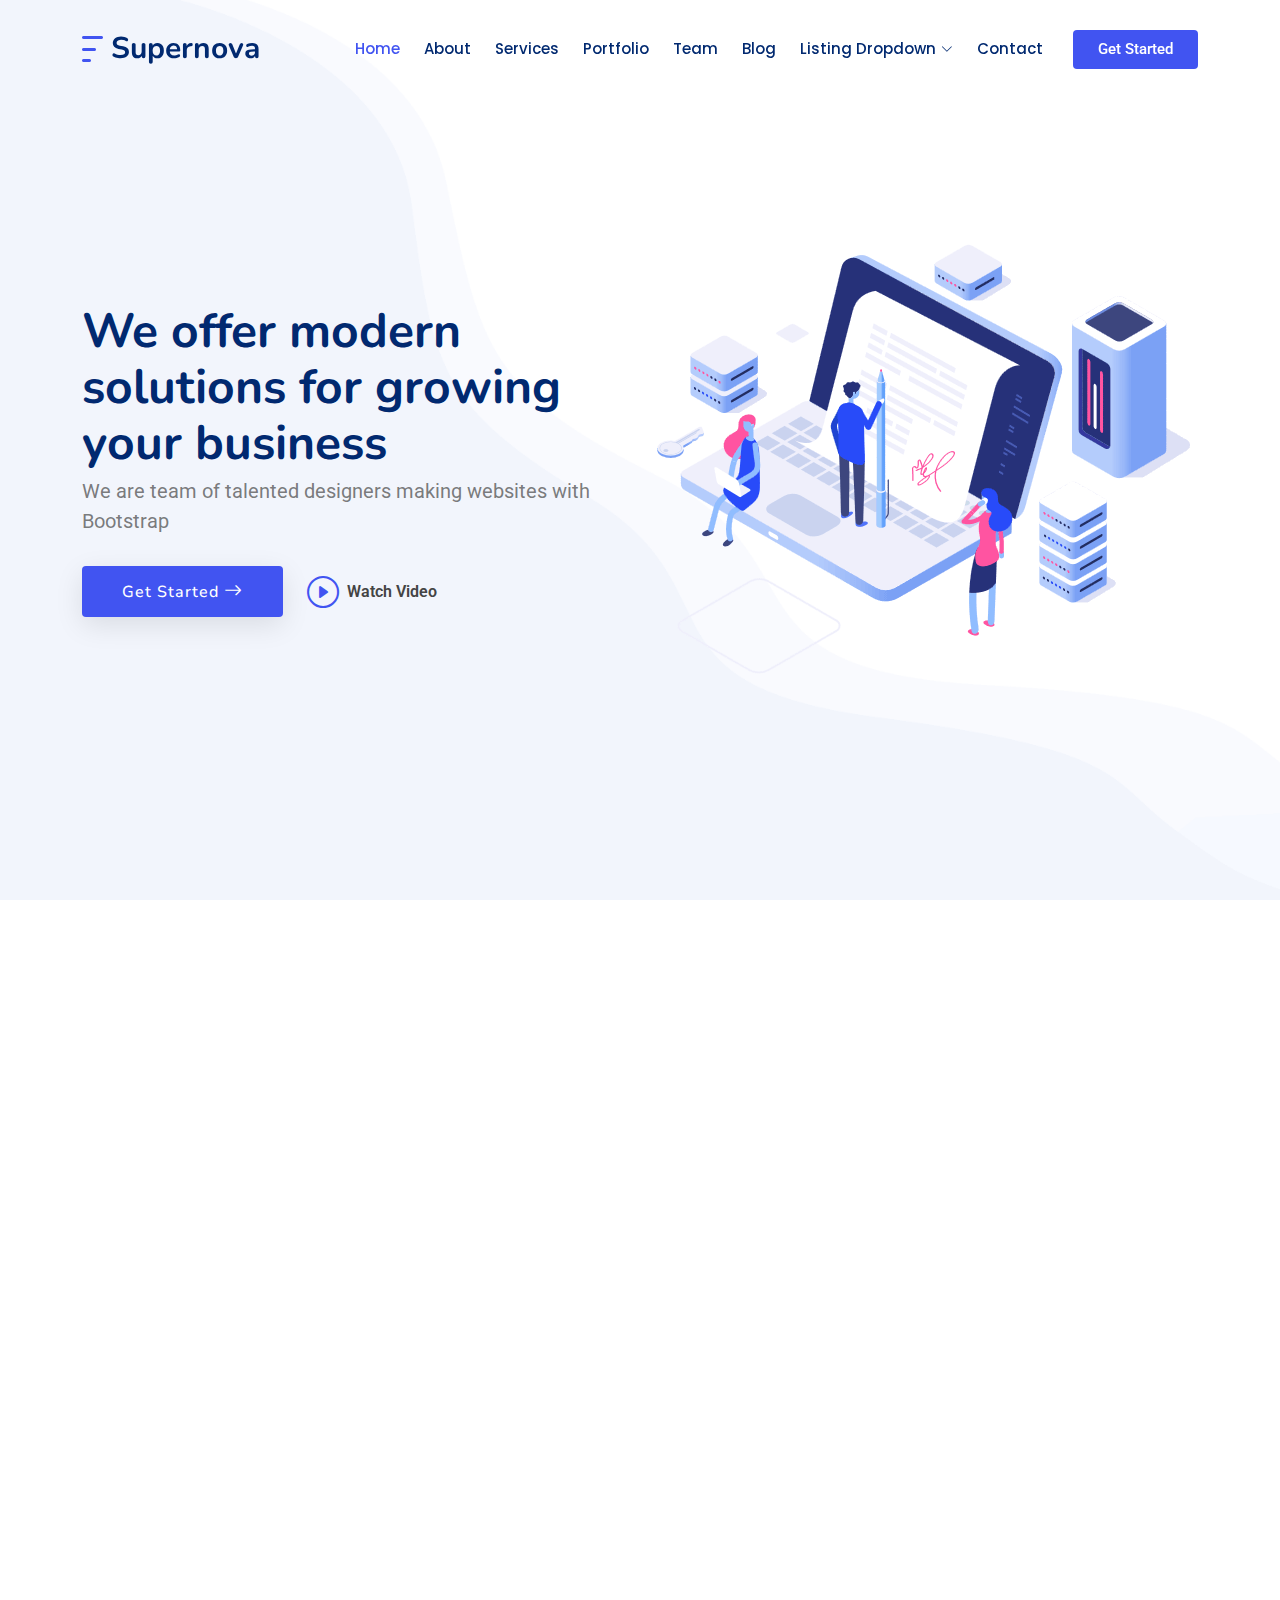
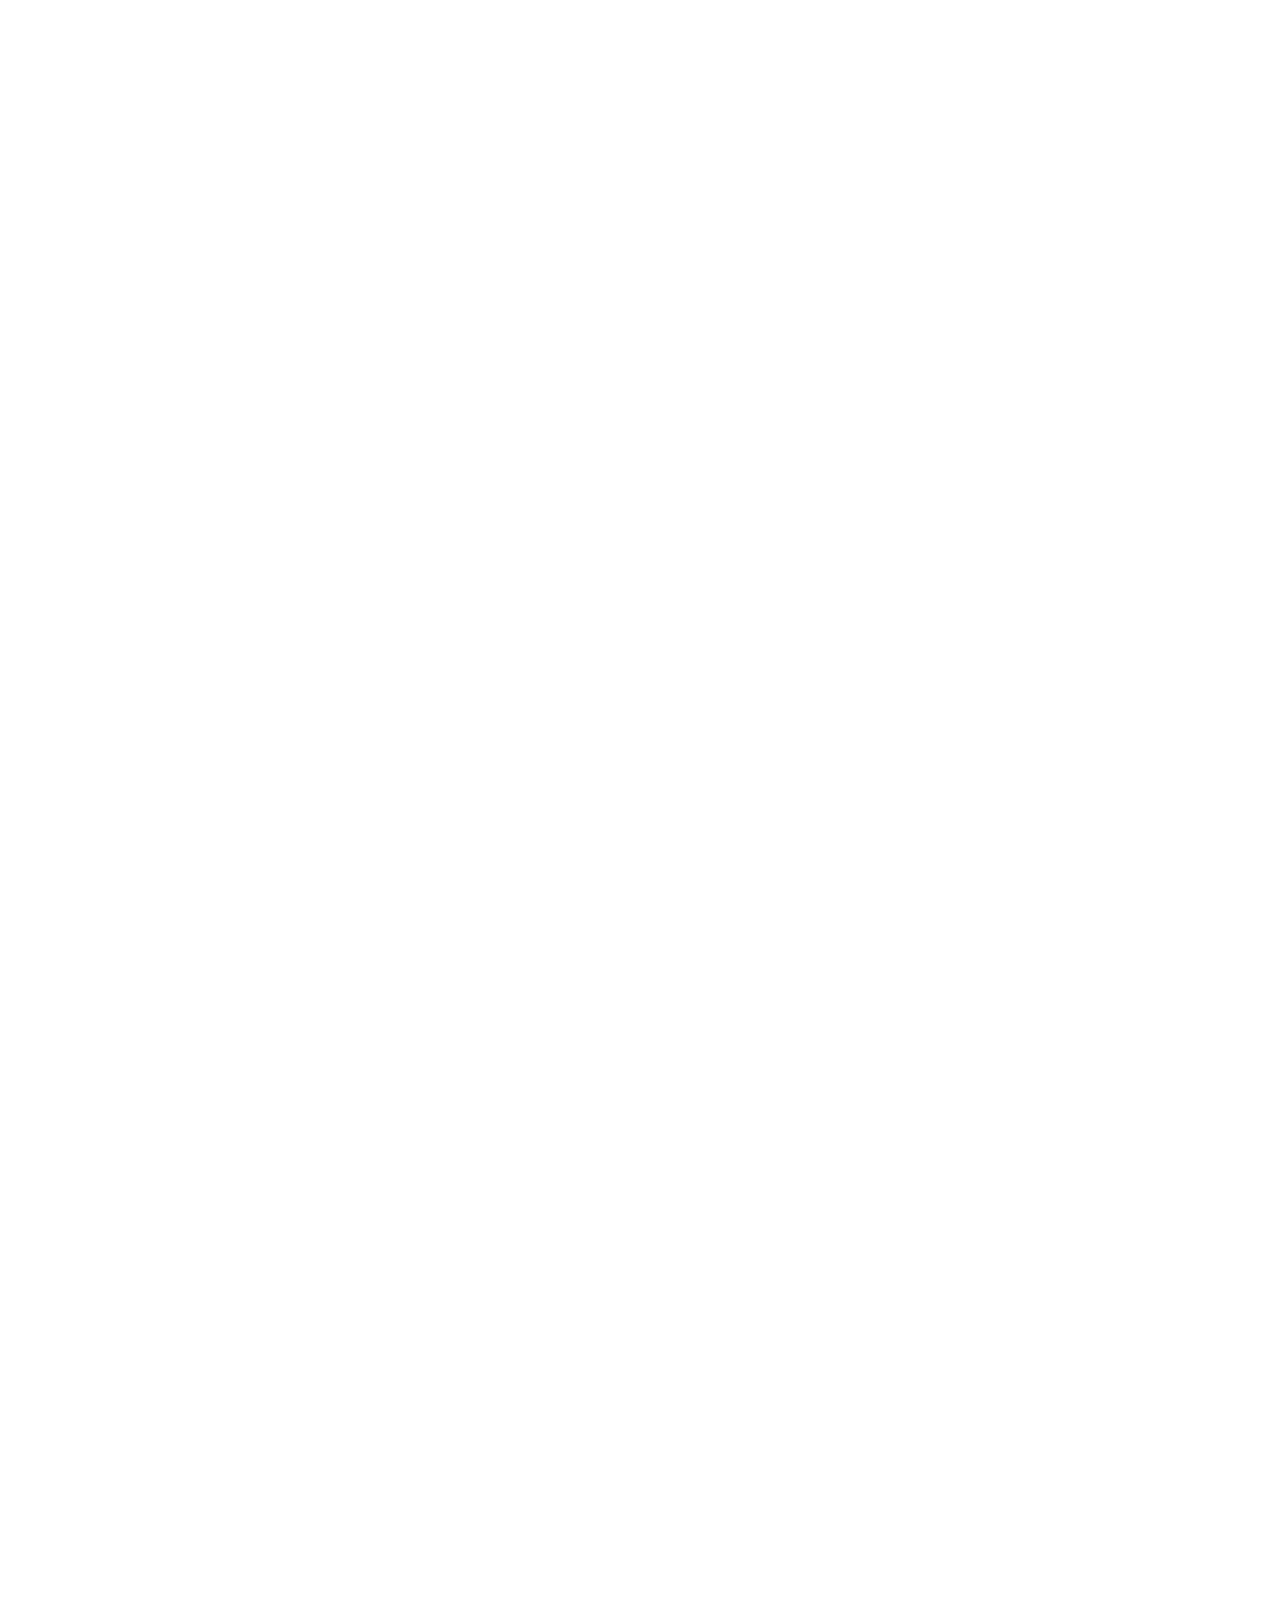
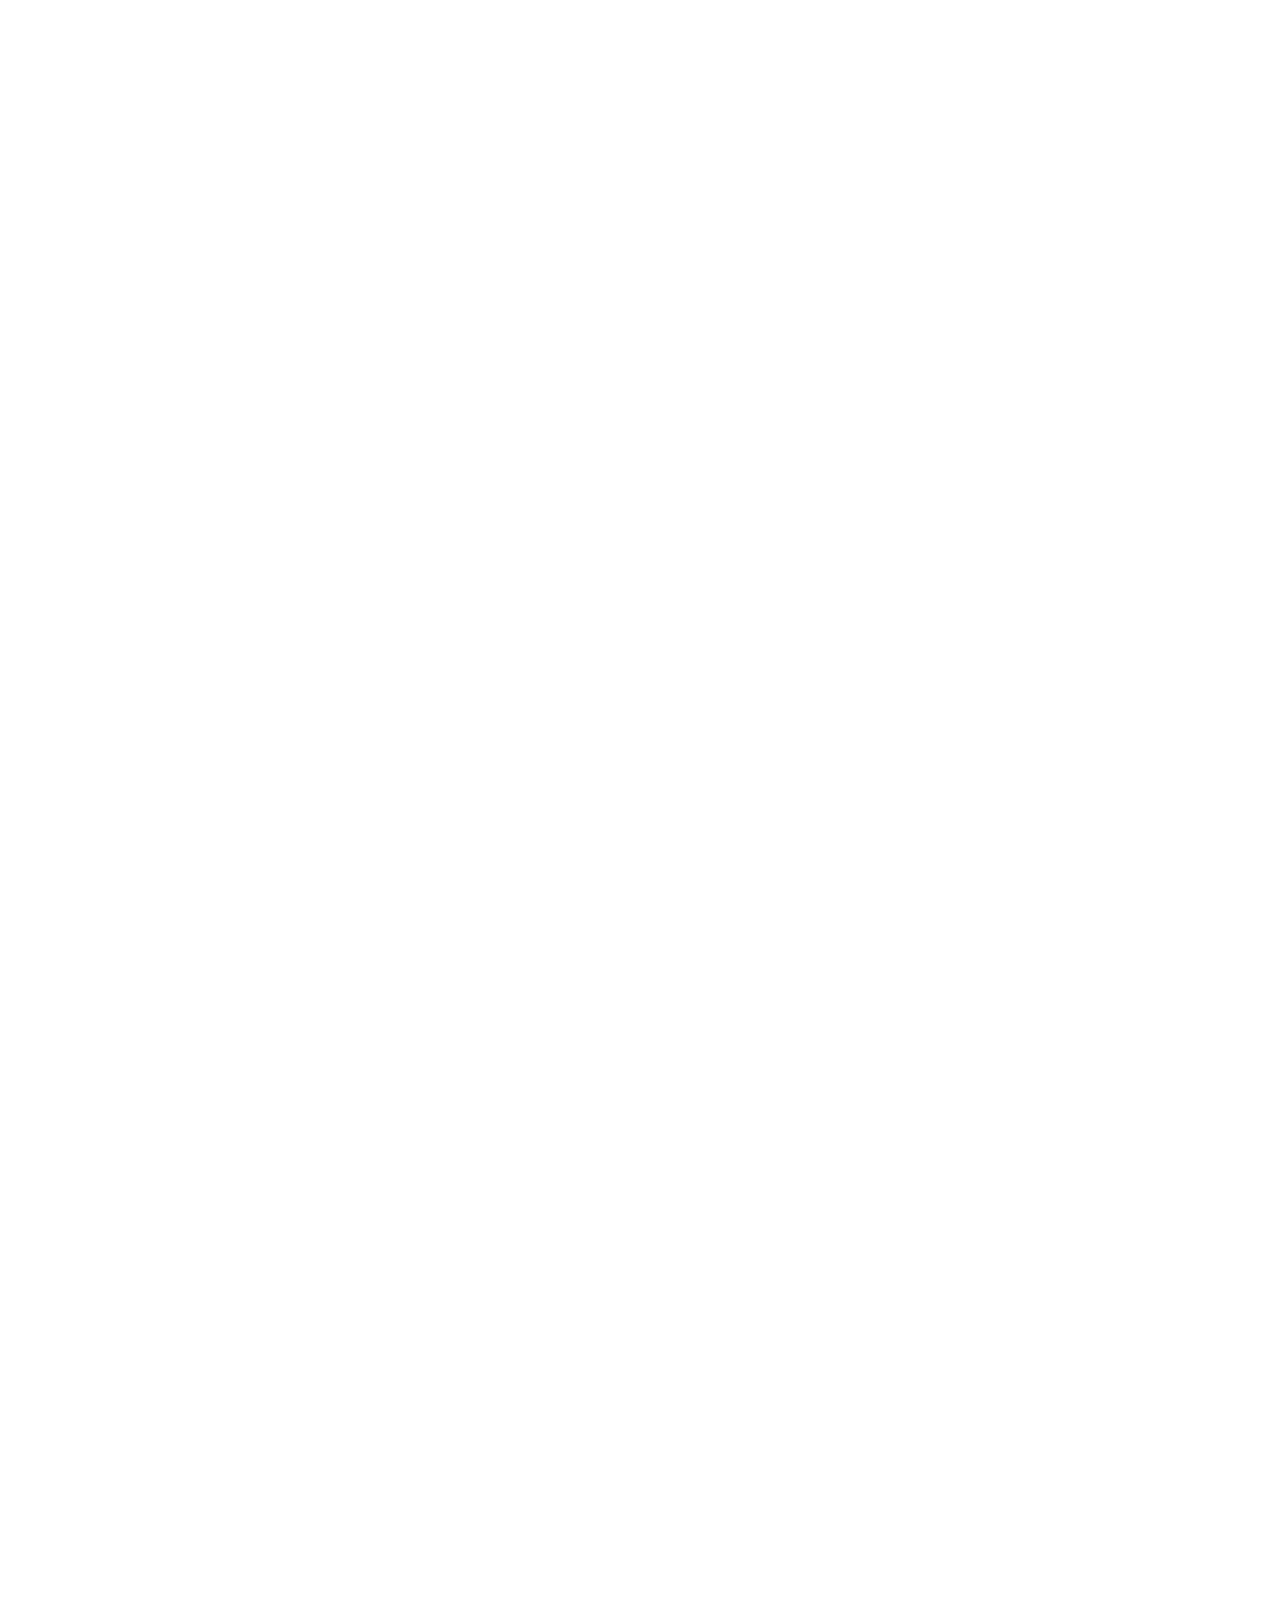
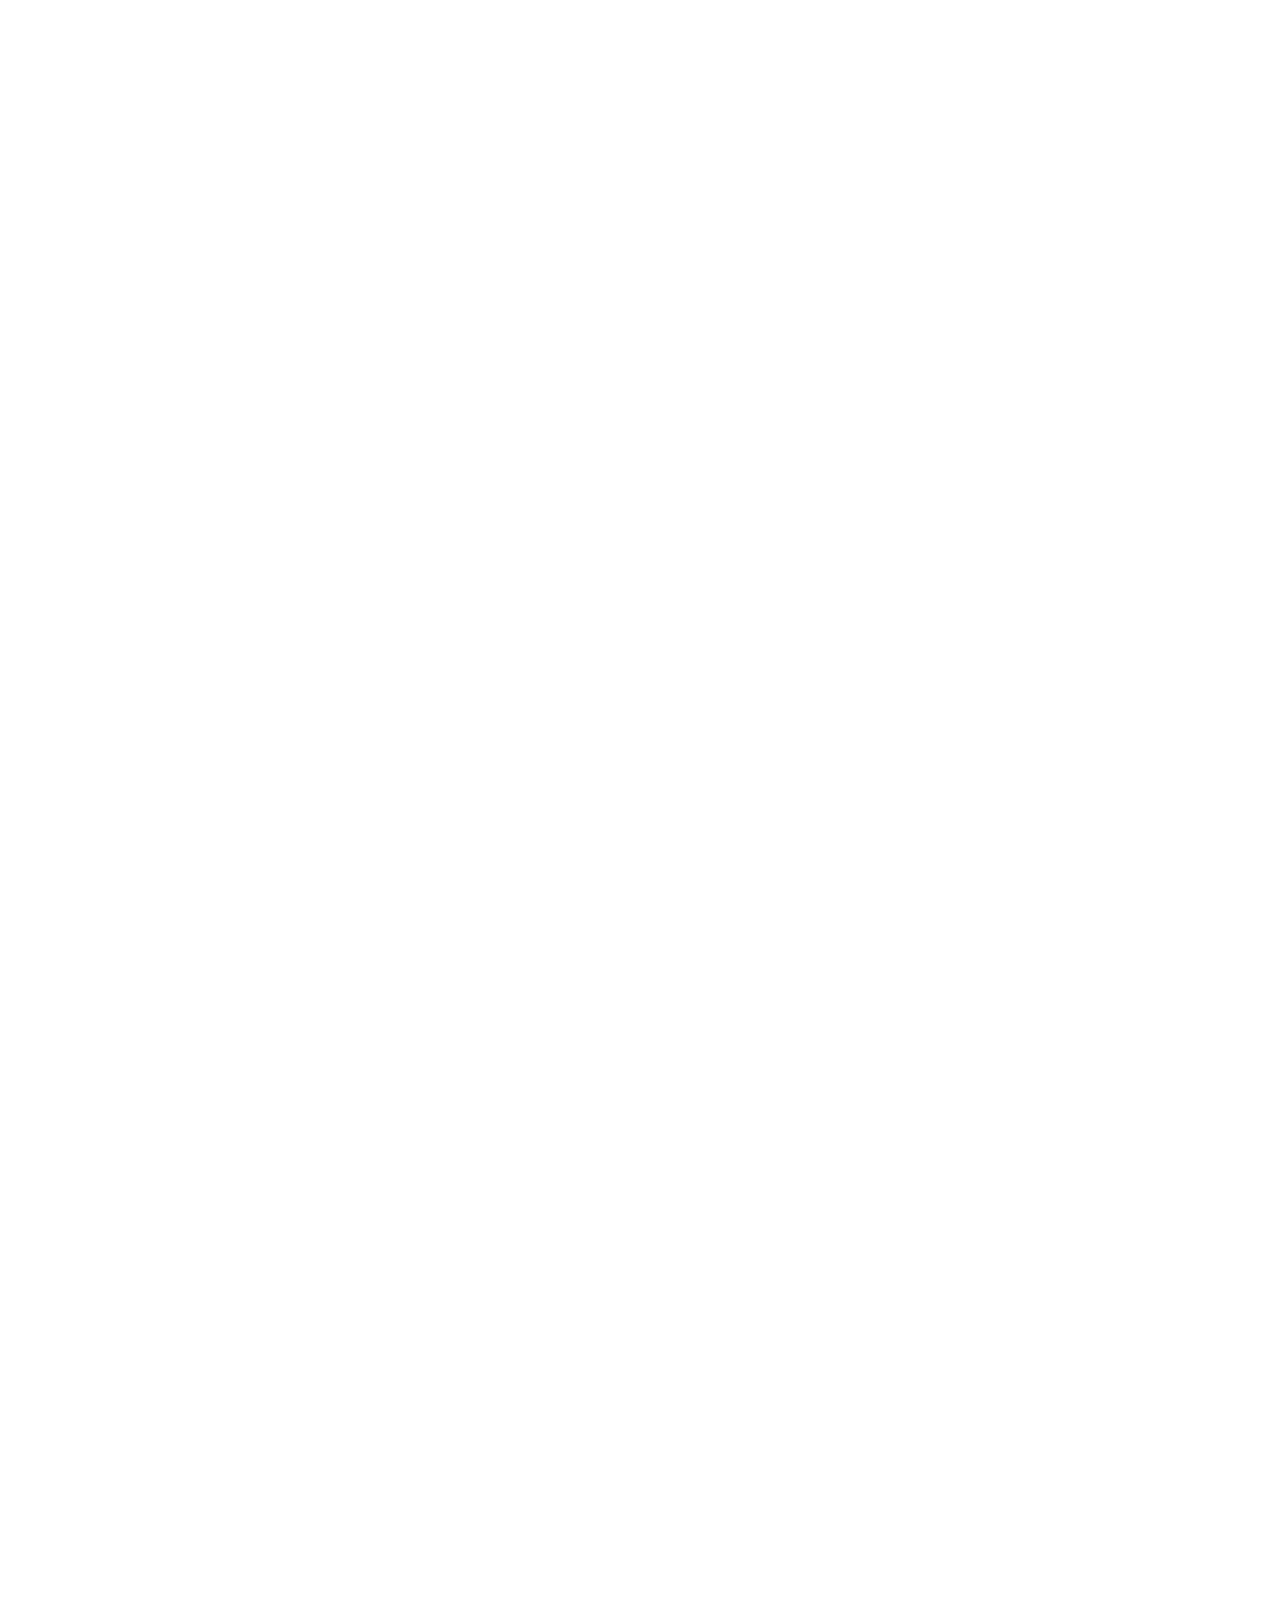
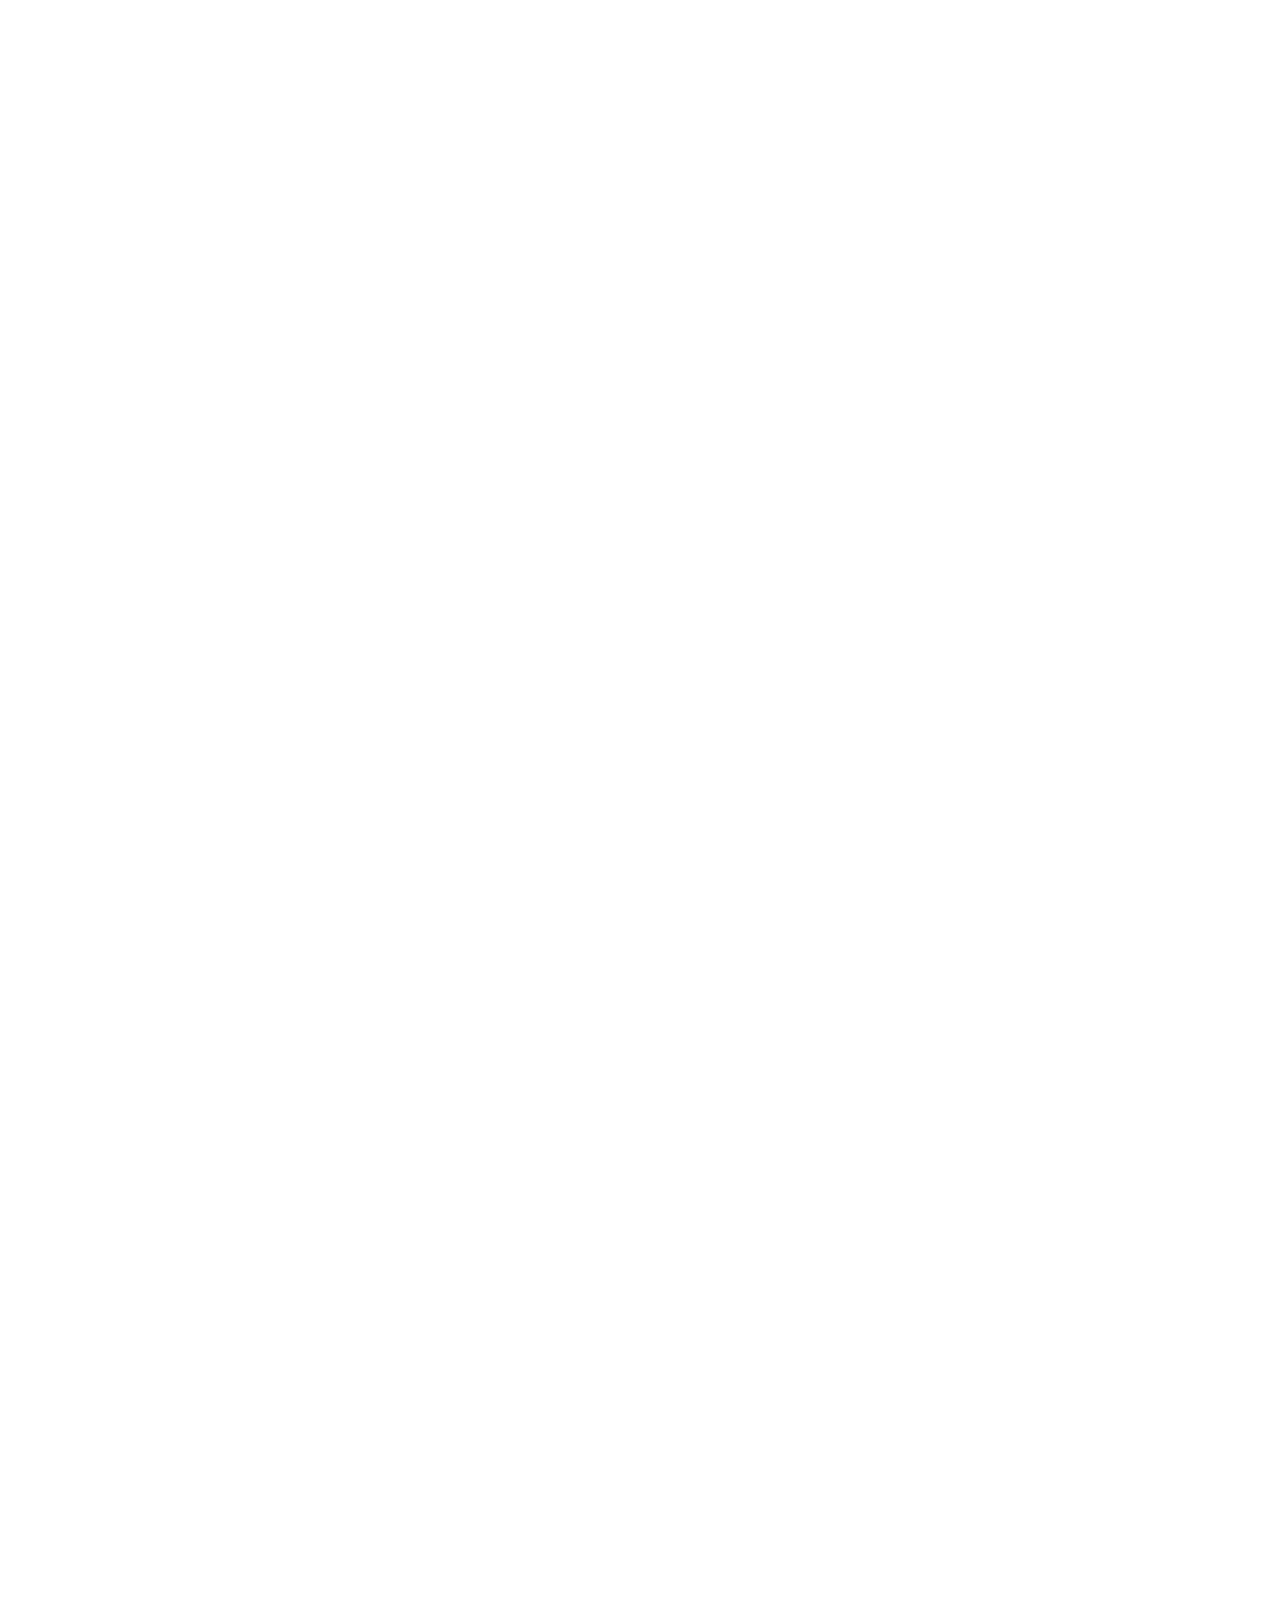
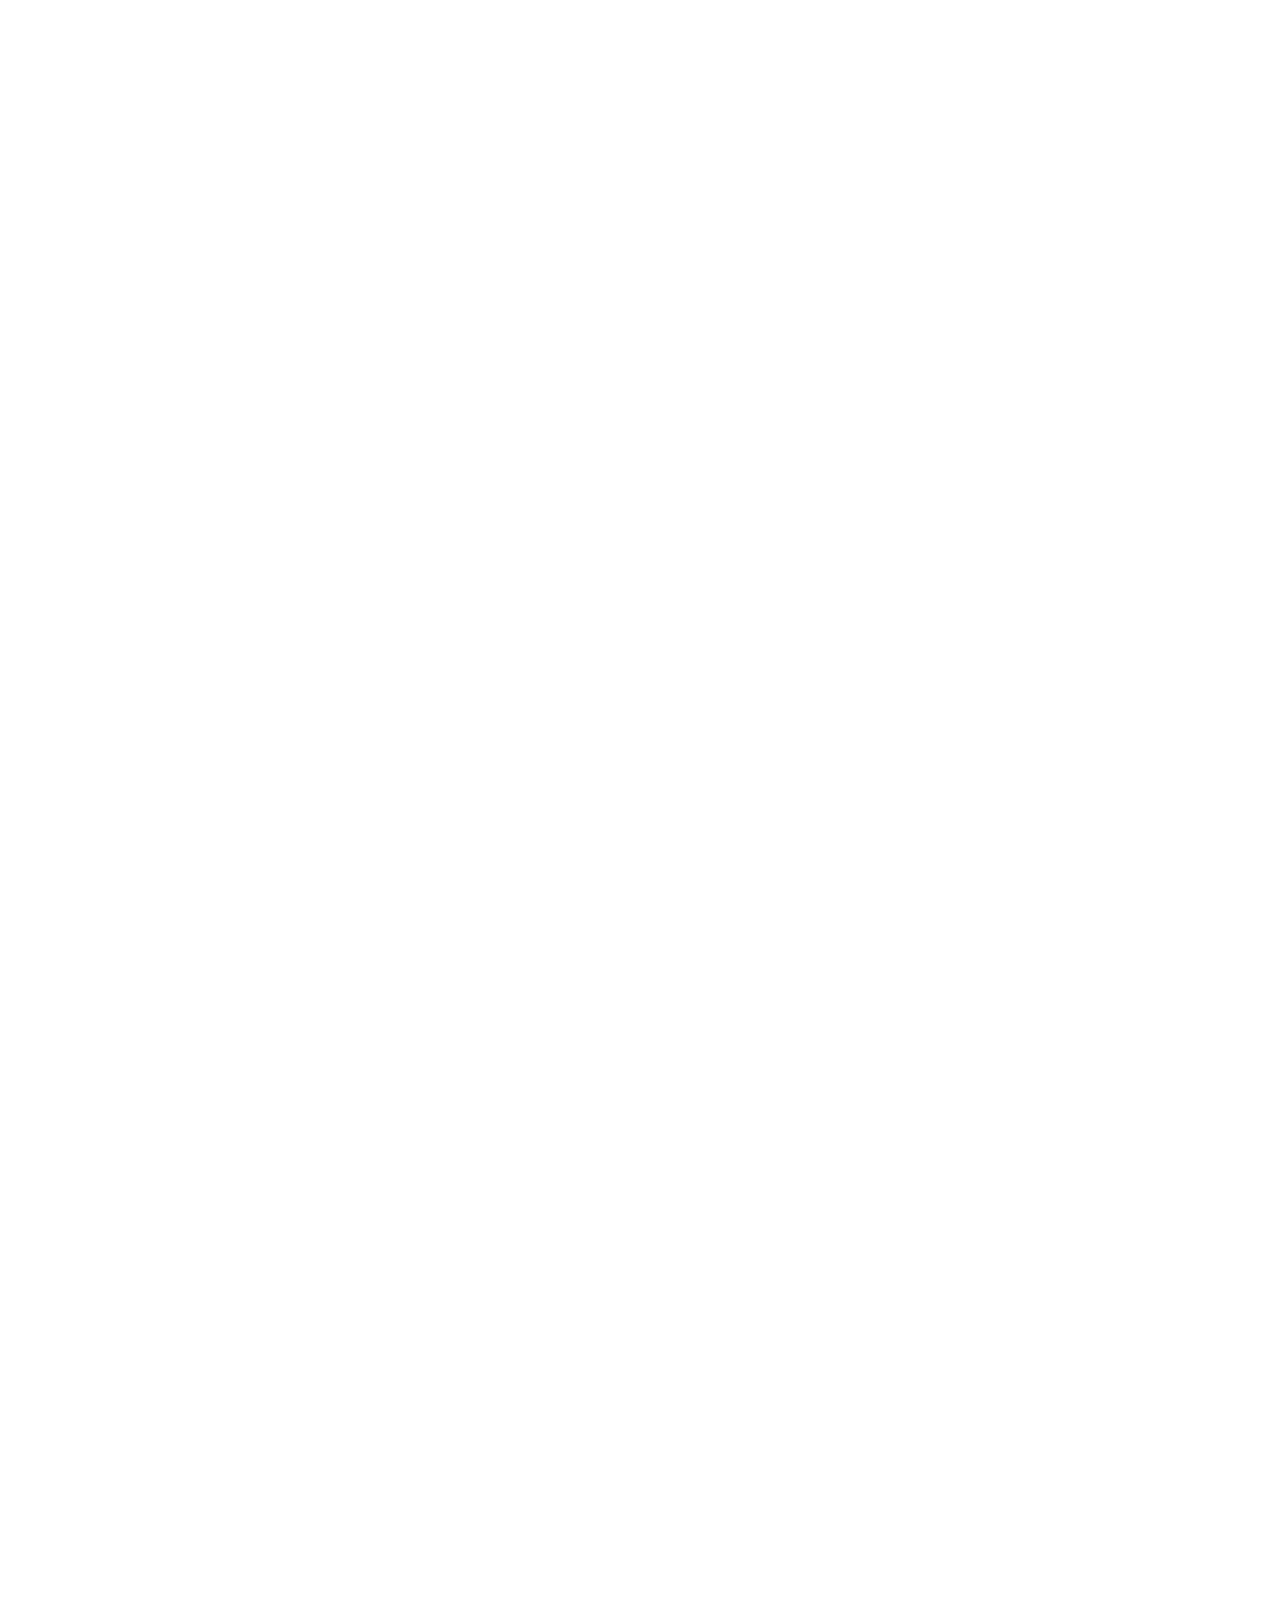
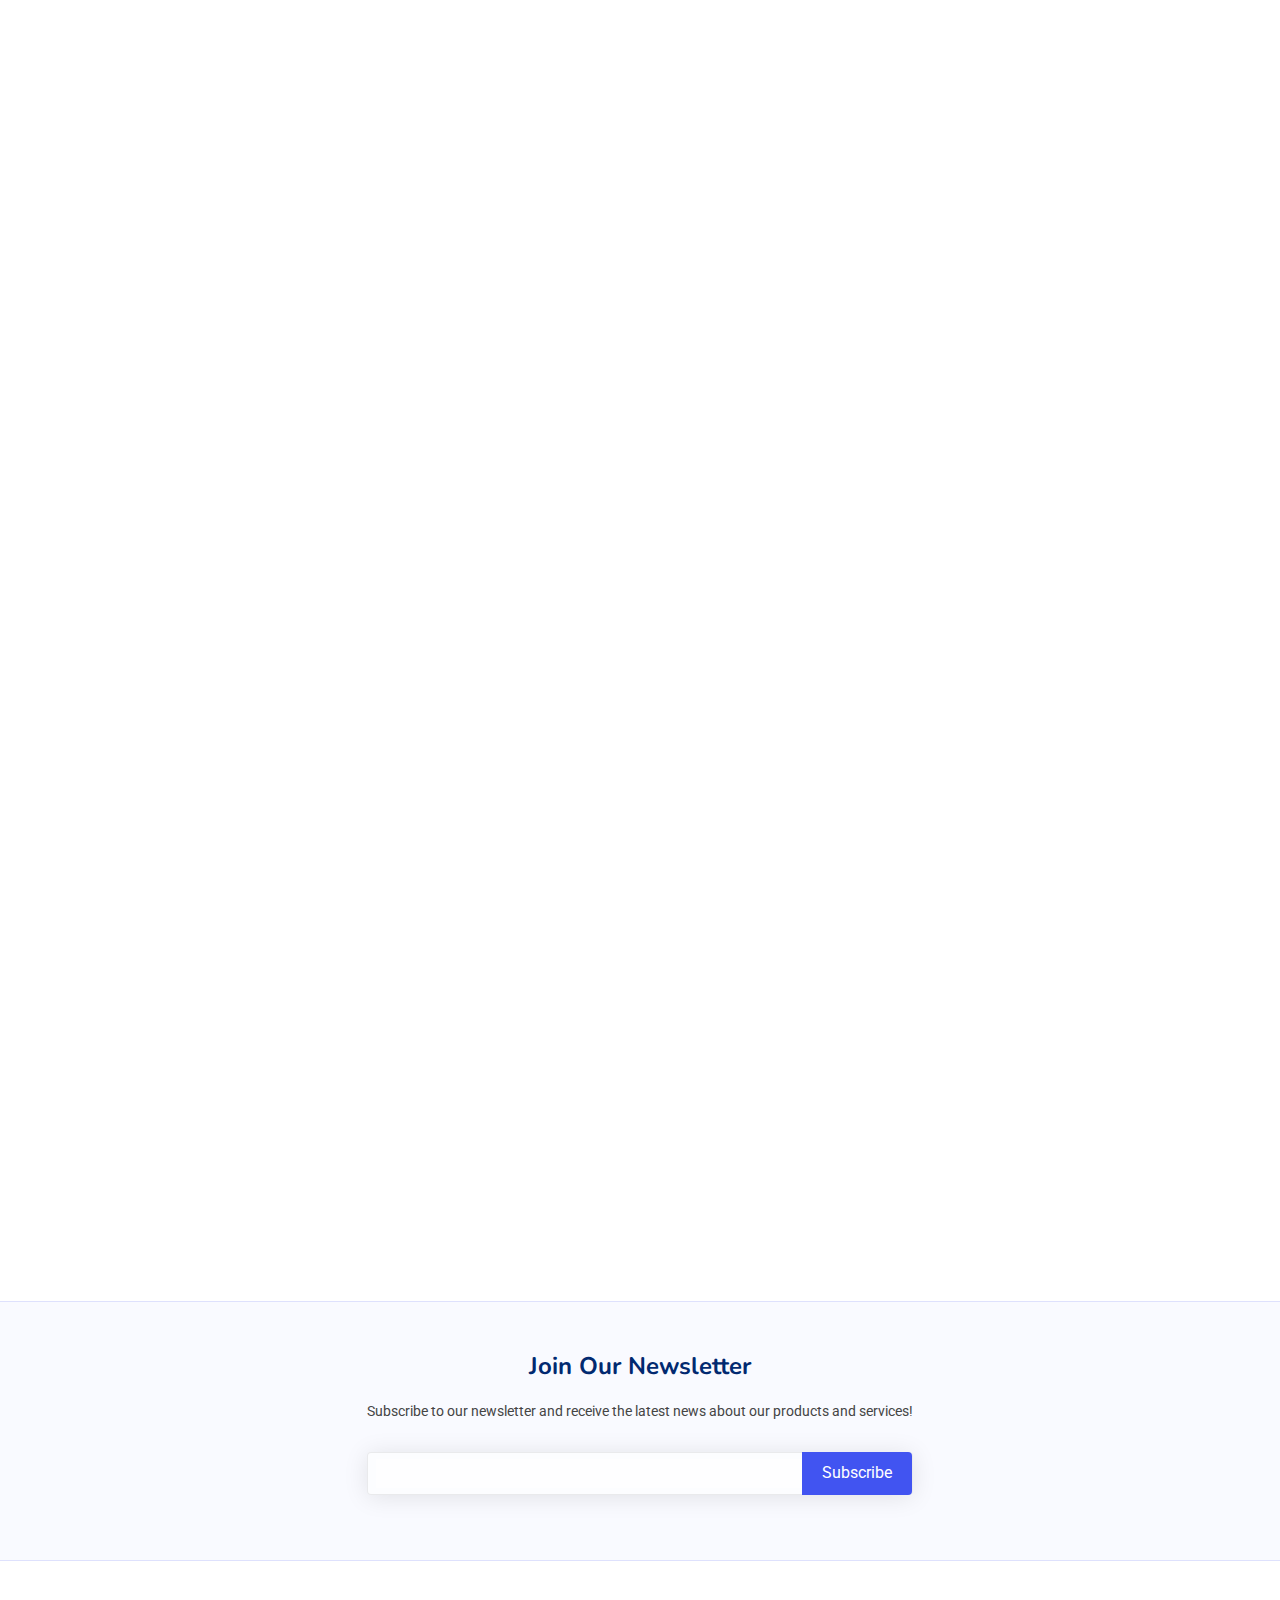
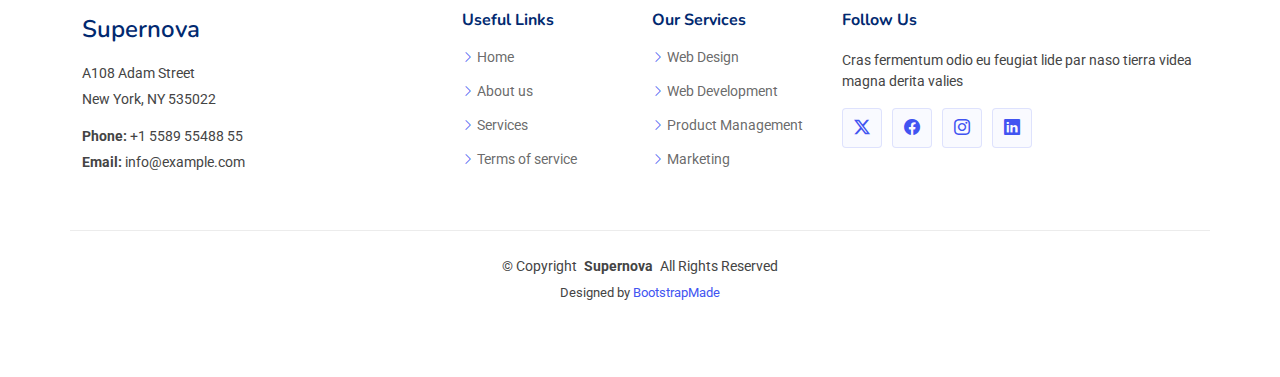
<file: index.html>
<!DOCTYPE html>
<html lang="en">

<head>
  <meta charset="utf-8">
  <meta content="width=device-width, initial-scale=1.0" name="viewport">
  <title>Index - Supernova Bootstrap Template</title>
  <meta name="description" content="">
  <meta name="keywords" content="">

  <!-- Favicons -->
  <link href="assets/img/favicon.png" rel="icon">
  <link href="assets/img/apple-touch-icon.png" rel="apple-touch-icon">

  <!-- Fonts -->
  <link href="https://fonts.googleapis.com" rel="preconnect">
  <link href="https://fonts.gstatic.com" rel="preconnect" crossorigin>
  <link href="https://fonts.googleapis.com/css2?family=Roboto:ital,wght@0,100;0,300;0,400;0,500;0,700;0,900;1,100;1,300;1,400;1,500;1,700;1,900&family=Poppins:ital,wght@0,100;0,200;0,300;0,400;0,500;0,600;0,700;0,800;0,900;1,100;1,200;1,300;1,400;1,500;1,600;1,700;1,800;1,900&family=Nunito:ital,wght@0,200;0,300;0,400;0,500;0,600;0,700;0,800;0,900;1,200;1,300;1,400;1,500;1,600;1,700;1,800;1,900&display=swap" rel="stylesheet">

  <!-- Vendor CSS Files -->
  <link href="assets/vendor/bootstrap/css/bootstrap.min.css" rel="stylesheet">
  <link href="assets/vendor/bootstrap-icons/bootstrap-icons.css" rel="stylesheet">
  <link href="assets/vendor/aos/aos.css" rel="stylesheet">
  <link href="assets/vendor/glightbox/css/glightbox.min.css" rel="stylesheet">
  <link href="assets/vendor/swiper/swiper-bundle.min.css" rel="stylesheet">

  <!-- Main CSS File -->
  <link href="assets/css/main.css" rel="stylesheet">

  <!-- =======================================================
  * Template Name: Supernova
  * Template URL: https://bootstrapmade.com/Supernova-bootstrap-startup-template/
  * Updated: Aug 07 2024 with Bootstrap v5.3.3
  * Author: BootstrapMade.com
  * License: https://bootstrapmade.com/license/
  ======================================================== -->
</head>

<body class="index-page">

  <header id="header" class="header d-flex align-items-center fixed-top">
    <div class="container-fluid container-xl position-relative d-flex align-items-center">

      <a href="index.html" class="logo d-flex align-items-center me-auto">
        <!-- Uncomment the line below if you also wish to use an image logo -->
        <img src="assets/img/logo.png" alt="">
        <h1 class="sitename">Supernova</h1>
      </a>

      <nav id="navmenu" class="navmenu">
        <ul>
          <li><a href="#hero" class="active">Home<br></a></li>
          <li><a href="#about">About</a></li>
          <li><a href="#services">Services</a></li>
          <li><a href="#portfolio">Portfolio</a></li>
          <li><a href="#team">Team</a></li>
          <li><a href="blog.html">Blog</a></li>
          
          <li class="listing-dropdown"><a href="#"><span>Listing Dropdown</span> <i class="bi bi-chevron-down toggle-dropdown"></i></a>
            <ul>
              <li>
                <a href="#">Column 1 link 1</a>
                <a href="#">Column 1 link 2</a>
                <a href="#">Column 1 link 3</a>
              </li>
              <li>
                <a href="#">Column 2 link 1</a>
                <a href="#">Column 2 link 2</a>
                <a href="#">Column 3 link 3</a>
              </li>
              <li>
                <a href="#">Column 3 link 1</a>
                <a href="#">Column 3 link 2</a>
                <a href="#">Column 3 link 3</a>
              </li>
              <li>
                <a href="#">Column 4 link 1</a>
                <a href="#">Column 4 link 2</a>
                <a href="#">Column 4 link 3</a>
              </li>
              <li>
                <a href="#">Column 5 link 1</a>
                <a href="#">Column 5 link 2</a>
                <a href="#">Column 5 link 3</a>
              </li>
            </ul>
          </li>
          <li><a href="#contact">Contact</a></li>
        </ul>
        <i class="mobile-nav-toggle d-xl-none bi bi-list"></i>
      </nav>

      <a class="btn-getstarted flex-md-shrink-0" href="index.html#about">Get Started</a>

    </div>
  </header>

  <main class="main">

    <!-- Hero Section -->
    <section id="hero" class="hero section">

      <div class="container">
        <div class="row gy-4">
          <div class="col-lg-6 order-2 order-lg-1 d-flex flex-column justify-content-center">
            <h1 data-aos="fade-up">We offer modern solutions for growing your business</h1>
            <p data-aos="fade-up" data-aos-delay="100">We are team of talented designers making websites with Bootstrap</p>
            <div class="d-flex flex-column flex-md-row" data-aos="fade-up" data-aos-delay="200">
              <a href="#about" class="btn-get-started">Get Started <i class="bi bi-arrow-right"></i></a>
              <a href="https://www.youtube.com/watch?v=Y7f98aduVJ8" class="glightbox btn-watch-video d-flex align-items-center justify-content-center ms-0 ms-md-4 mt-4 mt-md-0"><i class="bi bi-play-circle"></i><span>Watch Video</span></a>
            </div>
          </div>
          <div class="col-lg-6 order-1 order-lg-2 hero-img" data-aos="zoom-out">
            <img src="assets/img/hero-img.png" class="img-fluid animated" alt="">
          </div>
        </div>
      </div>

    </section><!-- /Hero Section -->

    <!-- About Section -->
    <section id="about" class="about section">

      <div class="container" data-aos="fade-up">
        <div class="row gx-0">

          <div class="col-lg-6 d-flex flex-column justify-content-center" data-aos="fade-up" data-aos-delay="200">
            <div class="content">
              <h3>Who We Are</h3>
              <h2>Expedita voluptas omnis cupiditate totam eveniet nobis sint iste. Dolores est repellat corrupti reprehenderit.</h2>
              <p>
                Quisquam vel ut sint cum eos hic dolores aperiam. Sed deserunt et. Inventore et et dolor consequatur itaque ut voluptate sed et. Magnam nam ipsum tenetur suscipit voluptatum nam et est corrupti.
              </p>
              <div class="text-center text-lg-start">
                <a href="#" class="btn-read-more d-inline-flex align-items-center justify-content-center align-self-center">
                  <span>Read More</span>
                  <i class="bi bi-arrow-right"></i>
                </a>
              </div>
            </div>
          </div>

          <div class="col-lg-6 d-flex align-items-center" data-aos="zoom-out" data-aos-delay="200">
            <img src="assets/img/about.jpg" class="img-fluid" alt="">
          </div>

        </div>
      </div>

    </section><!-- /About Section -->

    <!-- Values Section -->
    <section id="values" class="values section">

      <!-- Section Title -->
      <div class="container section-title" data-aos="fade-up">
        <h2>Our Values</h2>
        <p>What we value most<br></p>
      </div><!-- End Section Title -->

      <div class="container">

        <div class="row gy-4">

          <div class="col-lg-4" data-aos="fade-up" data-aos-delay="100">
            <div class="card">
              <img src="assets/img/values-1.png" class="img-fluid" alt="">
              <h3>Ad cupiditate sed est odio</h3>
              <p>Eum ad dolor et. Autem aut fugiat debitis voluptatem consequuntur sit. Et veritatis id.</p>
            </div>
          </div><!-- End Card Item -->

          <div class="col-lg-4" data-aos="fade-up" data-aos-delay="200">
            <div class="card">
              <img src="assets/img/values-2.png" class="img-fluid" alt="">
              <h3>Voluptatem voluptatum alias</h3>
              <p>Repudiandae amet nihil natus in distinctio suscipit id. Doloremque ducimus ea sit non.</p>
            </div>
          </div><!-- End Card Item -->

          <div class="col-lg-4" data-aos="fade-up" data-aos-delay="300">
            <div class="card">
              <img src="assets/img/values-3.png" class="img-fluid" alt="">
              <h3>Fugit cupiditate alias nobis.</h3>
              <p>Quam rem vitae est autem molestias explicabo debitis sint. Vero aliquid quidem commodi.</p>
            </div>
          </div><!-- End Card Item -->

        </div>

      </div>

    </section><!-- /Values Section -->

    <!-- Stats Section -->
    <section id="stats" class="stats section">

      <div class="container" data-aos="fade-up" data-aos-delay="100">

        <div class="row gy-4">

          <div class="col-lg-3 col-md-6">
            <div class="stats-item d-flex align-items-center w-100 h-100">
              <i class="bi bi-emoji-smile color-blue flex-shrink-0"></i>
              <div>
                <span data-purecounter-start="0" data-purecounter-end="232" data-purecounter-duration="1" class="purecounter"></span>
                <p>Happy Clients</p>
              </div>
            </div>
          </div><!-- End Stats Item -->

          <div class="col-lg-3 col-md-6">
            <div class="stats-item d-flex align-items-center w-100 h-100">
              <i class="bi bi-journal-richtext color-orange flex-shrink-0" style="color: #ee6c20;"></i>
              <div>
                <span data-purecounter-start="0" data-purecounter-end="521" data-purecounter-duration="1" class="purecounter"></span>
                <p>Projects</p>
              </div>
            </div>
          </div><!-- End Stats Item -->

          <div class="col-lg-3 col-md-6">
            <div class="stats-item d-flex align-items-center w-100 h-100">
              <i class="bi bi-headset color-green flex-shrink-0" style="color: #15be56;"></i>
              <div>
                <span data-purecounter-start="0" data-purecounter-end="1463" data-purecounter-duration="1" class="purecounter"></span>
                <p>Hours Of Support</p>
              </div>
            </div>
          </div><!-- End Stats Item -->

          <div class="col-lg-3 col-md-6">
            <div class="stats-item d-flex align-items-center w-100 h-100">
              <i class="bi bi-people color-pink flex-shrink-0" style="color: #bb0852;"></i>
              <div>
                <span data-purecounter-start="0" data-purecounter-end="15" data-purecounter-duration="1" class="purecounter"></span>
                <p>Hard Workers</p>
              </div>
            </div>
          </div><!-- End Stats Item -->

        </div>

      </div>

    </section><!-- /Stats Section -->

    <!-- Features Section -->
    <section id="features" class="features section">

      <!-- Section Title -->
      <div class="container section-title" data-aos="fade-up">
        <h2>Features</h2>
        <p>Our Advacedd Features<br></p>
      </div><!-- End Section Title -->

      <div class="container">

        <div class="row gy-5">

          <div class="col-xl-6" data-aos="zoom-out" data-aos-delay="100">
            <img src="assets/img/features.png" class="img-fluid" alt="">
          </div>

          <div class="col-xl-6 d-flex">
            <div class="row align-self-center gy-4">

              <div class="col-md-6" data-aos="fade-up" data-aos-delay="200">
                <div class="feature-box d-flex align-items-center">
                  <i class="bi bi-check"></i>
                  <h3>Eos aspernatur rem</h3>
                </div>
              </div><!-- End Feature Item -->

              <div class="col-md-6" data-aos="fade-up" data-aos-delay="300">
                <div class="feature-box d-flex align-items-center">
                  <i class="bi bi-check"></i>
                  <h3>Facilis neque ipsa</h3>
                </div>
              </div><!-- End Feature Item -->

              <div class="col-md-6" data-aos="fade-up" data-aos-delay="400">
                <div class="feature-box d-flex align-items-center">
                  <i class="bi bi-check"></i>
                  <h3>Volup amet volupt</h3>
                </div>
              </div><!-- End Feature Item -->

              <div class="col-md-6" data-aos="fade-up" data-aos-delay="500">
                <div class="feature-box d-flex align-items-center">
                  <i class="bi bi-check"></i>
                  <h3>Rerum omnis sint</h3>
                </div>
              </div><!-- End Feature Item -->

              <div class="col-md-6" data-aos="fade-up" data-aos-delay="600">
                <div class="feature-box d-flex align-items-center">
                  <i class="bi bi-check"></i>
                  <h3>Alias possimus</h3>
                </div>
              </div><!-- End Feature Item -->

              <div class="col-md-6" data-aos="fade-up" data-aos-delay="700">
                <div class="feature-box d-flex align-items-center">
                  <i class="bi bi-check"></i>
                  <h3>Repellendus molli</h3>
                </div>
              </div><!-- End Feature Item -->

            </div>
          </div>

        </div>

      </div>

    </section><!-- /Features Section -->

    <!-- Alt Features Section -->
    <section id="alt-features" class="alt-features section">

      <div class="container">

        <div class="row gy-5">

          <div class="col-xl-7 d-flex order-2 order-xl-1" data-aos="fade-up" data-aos-delay="200">

            <div class="row align-self-center gy-5">

              <div class="col-md-6 icon-box">
                <i class="bi bi-award"></i>
                <div>
                  <h4>Corporis voluptates sit</h4>
                  <p>Consequuntur sunt aut quasi enim aliquam quae harum pariatur laboris nisi ut aliquip</p>
                </div>
              </div><!-- End Feature Item -->

              <div class="col-md-6 icon-box">
                <i class="bi bi-card-checklist"></i>
                <div>
                  <h4>Ullamco laboris nisi</h4>
                  <p>Excepteur sint occaecat cupidatat non proident, sunt in culpa qui officia deserunt</p>
                </div>
              </div><!-- End Feature Item -->

              <div class="col-md-6 icon-box">
                <i class="bi bi-dribbble"></i>
                <div>
                  <h4>Labore consequatur</h4>
                  <p>Aut suscipit aut cum nemo deleniti aut omnis. Doloribus ut maiores omnis facere</p>
                </div>
              </div><!-- End Feature Item -->

              <div class="col-md-6 icon-box">
                <i class="bi bi-filter-circle"></i>
                <div>
                  <h4>Beatae veritatis</h4>
                  <p>Expedita veritatis consequuntur nihil tempore laudantium vitae denat pacta</p>
                </div>
              </div><!-- End Feature Item -->

              <div class="col-md-6 icon-box">
                <i class="bi bi-lightning-charge"></i>
                <div>
                  <h4>Molestiae dolor</h4>
                  <p>Et fuga et deserunt et enim. Dolorem architecto ratione tensa raptor marte</p>
                </div>
              </div><!-- End Feature Item -->

              <div class="col-md-6 icon-box">
                <i class="bi bi-patch-check"></i>
                <div>
                  <h4>Explicabo consectetur</h4>
                  <p>Est autem dicta beatae suscipit. Sint veritatis et sit quasi ab aut inventore</p>
                </div>
              </div><!-- End Feature Item -->

            </div>

          </div>

          <div class="col-xl-5 d-flex align-items-center order-1 order-xl-2" data-aos="fade-up" data-aos-delay="100">
            <img src="assets/img/alt-features.png" class="img-fluid" alt="">
          </div>

        </div>

      </div>

    </section><!-- /Alt Features Section -->

    <!-- Services Section -->
    <section id="services" class="services section">

      <!-- Section Title -->
      <div class="container section-title" data-aos="fade-up">
        <h2>Services</h2>
        <p>Check Our Services<br></p>
      </div><!-- End Section Title -->

      <div class="container">

        <div class="row gy-4">

          <div class="col-lg-4 col-md-6" data-aos="fade-up" data-aos-delay="100">
            <div class="service-item item-cyan position-relative">
              <i class="bi bi-activity icon"></i>
              <h3>Nesciunt Mete</h3>
              <p>Provident nihil minus qui consequatur non omnis maiores. Eos accusantium minus dolores iure perferendis tempore et consequatur.</p>
              <a href="#" class="read-more stretched-link"><span>Read More</span> <i class="bi bi-arrow-right"></i></a>
            </div>
          </div><!-- End Service Item -->

          <div class="col-lg-4 col-md-6" data-aos="fade-up" data-aos-delay="200">
            <div class="service-item item-orange position-relative">
              <i class="bi bi-broadcast icon"></i>
              <h3>Eosle Commodi</h3>
              <p>Ut autem aut autem non a. Sint sint sit facilis nam iusto sint. Libero corrupti neque eum hic non ut nesciunt dolorem.</p>
              <a href="#" class="read-more stretched-link"><span>Read More</span> <i class="bi bi-arrow-right"></i></a>
            </div>
          </div><!-- End Service Item -->

          <div class="col-lg-4 col-md-6" data-aos="fade-up" data-aos-delay="300">
            <div class="service-item item-teal position-relative">
              <i class="bi bi-easel icon"></i>
              <h3>Ledo Markt</h3>
              <p>Ut excepturi voluptatem nisi sed. Quidem fuga consequatur. Minus ea aut. Vel qui id voluptas adipisci eos earum corrupti.</p>
              <a href="#" class="read-more stretched-link"><span>Read More</span> <i class="bi bi-arrow-right"></i></a>
            </div>
          </div><!-- End Service Item -->

          <div class="col-lg-4 col-md-6" data-aos="fade-up" data-aos-delay="400">
            <div class="service-item item-red position-relative">
              <i class="bi bi-bounding-box-circles icon"></i>
              <h3>Asperiores Commodi</h3>
              <p>Non et temporibus minus omnis sed dolor esse consequatur. Cupiditate sed error ea fuga sit provident adipisci neque.</p>
              <a href="#" class="read-more stretched-link"><span>Read More</span> <i class="bi bi-arrow-right"></i></a>
            </div>
          </div><!-- End Service Item -->

          <div class="col-lg-4 col-md-6" data-aos="fade-up" data-aos-delay="500">
            <div class="service-item item-indigo position-relative">
              <i class="bi bi-calendar4-week icon"></i>
              <h3>Velit Doloremque.</h3>
              <p>Cumque et suscipit saepe. Est maiores autem enim facilis ut aut ipsam corporis aut. Sed animi at autem alias eius labore.</p>
              <a href="#" class="read-more stretched-link"><span>Read More</span> <i class="bi bi-arrow-right"></i></a>
            </div>
          </div><!-- End Service Item -->

          <div class="col-lg-4 col-md-6" data-aos="fade-up" data-aos-delay="600">
            <div class="service-item item-pink position-relative">
              <i class="bi bi-chat-square-text icon"></i>
              <h3>Dolori Architecto</h3>
              <p>Hic molestias ea quibusdam eos. Fugiat enim doloremque aut neque non et debitis iure. Corrupti recusandae ducimus enim.</p>
              <a href="#" class="read-more stretched-link"><span>Read More</span> <i class="bi bi-arrow-right"></i></a>
            </div>
          </div><!-- End Service Item -->

        </div>

      </div>

    </section><!-- /Services Section -->

    <!-- Pricing Section -->
    <section id="pricing" class="pricing section">

      <!-- Section Title -->
      <div class="container section-title" data-aos="fade-up">
        <h2>Pricing</h2>
        <p>Check Our Affordable Pricing<br></p>
      </div><!-- End Section Title -->

      <div class="container">

        <div class="row gy-4">

          <div class="col-lg-3 col-md-6" data-aos="zoom-in" data-aos-delay="100">
            <div class="pricing-tem">
              <h3 style="color: #20c997;">Free Plan</h3>
              <div class="price"><sup>$</sup>0<span> / mo</span></div>
              <div class="icon">
                <i class="bi bi-box" style="color: #20c997;"></i>
              </div>
              <ul>
                <li>Aida dere</li>
                <li>Nec feugiat nisl</li>
                <li>Nulla at volutpat dola</li>
                <li class="na">Pharetra massa</li>
                <li class="na">Massa ultricies mi</li>
              </ul>
              <a href="#" class="btn-buy">Buy Now</a>
            </div>
          </div><!-- End Pricing Item -->

          <div class="col-lg-3 col-md-6" data-aos="zoom-in" data-aos-delay="200">
            <div class="pricing-tem">
              <span class="featured">Featured</span>
              <h3 style="color: #0dcaf0;">Starter Plan</h3>
              <div class="price"><sup>$</sup>19<span> / mo</span></div>
              <div class="icon">
                <i class="bi bi-send" style="color: #0dcaf0;"></i>
              </div>
              <ul>
                <li>Aida dere</li>
                <li>Nec feugiat nisl</li>
                <li>Nulla at volutpat dola</li>
                <li>Pharetra massa</li>
                <li class="na">Massa ultricies mi</li>
              </ul>
              <a href="#" class="btn-buy">Buy Now</a>
            </div>
          </div><!-- End Pricing Item -->

          <div class="col-lg-3 col-md-6" data-aos="zoom-in" data-aos-delay="300">
            <div class="pricing-tem">
              <h3 style="color: #fd7e14;">Business Plan</h3>
              <div class="price"><sup>$</sup>29<span> / mo</span></div>
              <div class="icon">
                <i class="bi bi-airplane" style="color: #fd7e14;"></i>
              </div>
              <ul>
                <li>Aida dere</li>
                <li>Nec feugiat nisl</li>
                <li>Nulla at volutpat dola</li>
                <li>Pharetra massa</li>
                <li>Massa ultricies mi</li>
              </ul>
              <a href="#" class="btn-buy">Buy Now</a>
            </div>
          </div><!-- End Pricing Item -->

          <div class="col-lg-3 col-md-6" data-aos="zoom-in" data-aos-delay="400">
            <div class="pricing-tem">
              <h3 style="color: #0d6efd;">Ultimate Plan</h3>
              <div class="price"><sup>$</sup>49<span> / mo</span></div>
              <div class="icon">
                <i class="bi bi-rocket" style="color: #0d6efd;"></i>
              </div>
              <ul>
                <li>Aida dere</li>
                <li>Nec feugiat nisl</li>
                <li>Nulla at volutpat dola</li>
                <li>Pharetra massa</li>
                <li>Massa ultricies mi</li>
              </ul>
              <a href="#" class="btn-buy">Buy Now</a>
            </div>
          </div><!-- End Pricing Item -->

        </div><!-- End pricing row -->

      </div>

    </section><!-- /Pricing Section -->

    <!-- Faq Section -->
    <section id="faq" class="faq section">

      <!-- Section Title -->
      <div class="container section-title" data-aos="fade-up">
        <h2>F.A.Q</h2>
        <p>Frequently Asked Questions</p>
      </div><!-- End Section Title -->

      <div class="container">

        <div class="row">

          <div class="col-lg-6" data-aos="fade-up" data-aos-delay="100">

            <div class="faq-container">

              <div class="faq-item faq-active">
                <h3>Non consectetur a erat nam at lectus urna duis?</h3>
                <div class="faq-content">
                  <p>Feugiat pretium nibh ipsum consequat. Tempus iaculis urna id volutpat lacus laoreet non curabitur gravida. Venenatis lectus magna fringilla urna porttitor rhoncus dolor purus non.</p>
                </div>
                <i class="faq-toggle bi bi-chevron-right"></i>
              </div><!-- End Faq item-->

              <div class="faq-item">
                <h3>Feugiat scelerisque varius morbi enim nunc faucibus a pellentesque?</h3>
                <div class="faq-content">
                  <p>Dolor sit amet consectetur adipiscing elit pellentesque habitant morbi. Id interdum velit laoreet id donec ultrices. Fringilla phasellus faucibus scelerisque eleifend donec pretium. Est pellentesque elit ullamcorper dignissim. Mauris ultrices eros in cursus turpis massa tincidunt dui.</p>
                </div>
                <i class="faq-toggle bi bi-chevron-right"></i>
              </div><!-- End Faq item-->

              <div class="faq-item">
                <h3>Dolor sit amet consectetur adipiscing elit pellentesque?</h3>
                <div class="faq-content">
                  <p>Eleifend mi in nulla posuere sollicitudin aliquam ultrices sagittis orci. Faucibus pulvinar elementum integer enim. Sem nulla pharetra diam sit amet nisl suscipit. Rutrum tellus pellentesque eu tincidunt. Lectus urna duis convallis convallis tellus. Urna molestie at elementum eu facilisis sed odio morbi quis</p>
                </div>
                <i class="faq-toggle bi bi-chevron-right"></i>
              </div><!-- End Faq item-->

            </div>

          </div><!-- End Faq Column-->

          <div class="col-lg-6" data-aos="fade-up" data-aos-delay="200">

            <div class="faq-container">

              <div class="faq-item">
                <h3>Ac odio tempor orci dapibus. Aliquam eleifend mi in nulla?</h3>
                <div class="faq-content">
                  <p>Dolor sit amet consectetur adipiscing elit pellentesque habitant morbi. Id interdum velit laoreet id donec ultrices. Fringilla phasellus faucibus scelerisque eleifend donec pretium. Est pellentesque elit ullamcorper dignissim. Mauris ultrices eros in cursus turpis massa tincidunt dui.</p>
                </div>
                <i class="faq-toggle bi bi-chevron-right"></i>
              </div><!-- End Faq item-->

              <div class="faq-item">
                <h3>Tempus quam pellentesque nec nam aliquam sem et tortor consequat?</h3>
                <div class="faq-content">
                  <p>Molestie a iaculis at erat pellentesque adipiscing commodo. Dignissim suspendisse in est ante in. Nunc vel risus commodo viverra maecenas accumsan. Sit amet nisl suscipit adipiscing bibendum est. Purus gravida quis blandit turpis cursus in</p>
                </div>
                <i class="faq-toggle bi bi-chevron-right"></i>
              </div><!-- End Faq item-->

              <div class="faq-item">
                <h3>Perspiciatis quod quo quos nulla quo illum ullam?</h3>
                <div class="faq-content">
                  <p>Enim ea facilis quaerat voluptas quidem et dolorem. Quis et consequatur non sed in suscipit sequi. Distinctio ipsam dolore et.</p>
                </div>
                <i class="faq-toggle bi bi-chevron-right"></i>
              </div><!-- End Faq item-->

            </div>

          </div><!-- End Faq Column-->

        </div>

      </div>

    </section><!-- /Faq Section -->

    <!-- Portfolio Section -->
    <section id="portfolio" class="portfolio section">

      <!-- Section Title -->
      <div class="container section-title" data-aos="fade-up">
        <h2>Portfolio</h2>
        <p>Check our latest work</p>
      </div><!-- End Section Title -->

      <div class="container">

        <div class="isotope-layout" data-default-filter="*" data-layout="masonry" data-sort="original-order">

          <ul class="portfolio-filters isotope-filters" data-aos="fade-up" data-aos-delay="100">
            <li data-filter="*" class="filter-active">All</li>
            <li data-filter=".filter-app">App</li>
            <li data-filter=".filter-product">Product</li>
            <li data-filter=".filter-branding">Branding</li>
            <li data-filter=".filter-books">Books</li>
          </ul><!-- End Portfolio Filters -->

          <div class="row gy-4 isotope-container" data-aos="fade-up" data-aos-delay="200">

            <div class="col-lg-4 col-md-6 portfolio-item isotope-item filter-app">
              <div class="portfolio-content h-100">
                <img src="assets/img/portfolio/app-1.jpg" class="img-fluid" alt="">
                <div class="portfolio-info">
                  <h4>App 1</h4>
                  <p>Lorem ipsum, dolor sit amet consectetur</p>
                  <a href="assets/img/portfolio/app-1.jpg" title="App 1" data-gallery="portfolio-gallery-app" class="glightbox preview-link"><i class="bi bi-zoom-in"></i></a>
                  <a href="portfolio-details.html" title="More Details" class="details-link"><i class="bi bi-link-45deg"></i></a>
                </div>
              </div>
            </div><!-- End Portfolio Item -->

            <div class="col-lg-4 col-md-6 portfolio-item isotope-item filter-product">
              <div class="portfolio-content h-100">
                <img src="assets/img/portfolio/product-1.jpg" class="img-fluid" alt="">
                <div class="portfolio-info">
                  <h4>Product 1</h4>
                  <p>Lorem ipsum, dolor sit amet consectetur</p>
                  <a href="assets/img/portfolio/product-1.jpg" title="Product 1" data-gallery="portfolio-gallery-product" class="glightbox preview-link"><i class="bi bi-zoom-in"></i></a>
                  <a href="portfolio-details.html" title="More Details" class="details-link"><i class="bi bi-link-45deg"></i></a>
                </div>
              </div>
            </div><!-- End Portfolio Item -->

            <div class="col-lg-4 col-md-6 portfolio-item isotope-item filter-branding">
              <div class="portfolio-content h-100">
                <img src="assets/img/portfolio/branding-1.jpg" class="img-fluid" alt="">
                <div class="portfolio-info">
                  <h4>Branding 1</h4>
                  <p>Lorem ipsum, dolor sit amet consectetur</p>
                  <a href="assets/img/portfolio/branding-1.jpg" title="Branding 1" data-gallery="portfolio-gallery-branding" class="glightbox preview-link"><i class="bi bi-zoom-in"></i></a>
                  <a href="portfolio-details.html" title="More Details" class="details-link"><i class="bi bi-link-45deg"></i></a>
                </div>
              </div>
            </div><!-- End Portfolio Item -->

            <div class="col-lg-4 col-md-6 portfolio-item isotope-item filter-books">
              <div class="portfolio-content h-100">
                <img src="assets/img/portfolio/books-1.jpg" class="img-fluid" alt="">
                <div class="portfolio-info">
                  <h4>Books 1</h4>
                  <p>Lorem ipsum, dolor sit amet consectetur</p>
                  <a href="assets/img/portfolio/books-1.jpg" title="Branding 1" data-gallery="portfolio-gallery-book" class="glightbox preview-link"><i class="bi bi-zoom-in"></i></a>
                  <a href="portfolio-details.html" title="More Details" class="details-link"><i class="bi bi-link-45deg"></i></a>
                </div>
              </div>
            </div><!-- End Portfolio Item -->

            <div class="col-lg-4 col-md-6 portfolio-item isotope-item filter-app">
              <div class="portfolio-content h-100">
                <img src="assets/img/portfolio/app-2.jpg" class="img-fluid" alt="">
                <div class="portfolio-info">
                  <h4>App 2</h4>
                  <p>Lorem ipsum, dolor sit amet consectetur</p>
                  <a href="assets/img/portfolio/app-2.jpg" title="App 2" data-gallery="portfolio-gallery-app" class="glightbox preview-link"><i class="bi bi-zoom-in"></i></a>
                  <a href="portfolio-details.html" title="More Details" class="details-link"><i class="bi bi-link-45deg"></i></a>
                </div>
              </div>
            </div><!-- End Portfolio Item -->

            <div class="col-lg-4 col-md-6 portfolio-item isotope-item filter-product">
              <div class="portfolio-content h-100">
                <img src="assets/img/portfolio/product-2.jpg" class="img-fluid" alt="">
                <div class="portfolio-info">
                  <h4>Product 2</h4>
                  <p>Lorem ipsum, dolor sit amet consectetur</p>
                  <a href="assets/img/portfolio/product-2.jpg" title="Product 2" data-gallery="portfolio-gallery-product" class="glightbox preview-link"><i class="bi bi-zoom-in"></i></a>
                  <a href="portfolio-details.html" title="More Details" class="details-link"><i class="bi bi-link-45deg"></i></a>
                </div>
              </div>
            </div><!-- End Portfolio Item -->

            <div class="col-lg-4 col-md-6 portfolio-item isotope-item filter-branding">
              <div class="portfolio-content h-100">
                <img src="assets/img/portfolio/branding-2.jpg" class="img-fluid" alt="">
                <div class="portfolio-info">
                  <h4>Branding 2</h4>
                  <p>Lorem ipsum, dolor sit amet consectetur</p>
                  <a href="assets/img/portfolio/branding-2.jpg" title="Branding 2" data-gallery="portfolio-gallery-branding" class="glightbox preview-link"><i class="bi bi-zoom-in"></i></a>
                  <a href="portfolio-details.html" title="More Details" class="details-link"><i class="bi bi-link-45deg"></i></a>
                </div>
              </div>
            </div><!-- End Portfolio Item -->

            <div class="col-lg-4 col-md-6 portfolio-item isotope-item filter-books">
              <div class="portfolio-content h-100">
                <img src="assets/img/portfolio/books-2.jpg" class="img-fluid" alt="">
                <div class="portfolio-info">
                  <h4>Books 2</h4>
                  <p>Lorem ipsum, dolor sit amet consectetur</p>
                  <a href="assets/img/portfolio/books-2.jpg" title="Branding 2" data-gallery="portfolio-gallery-book" class="glightbox preview-link"><i class="bi bi-zoom-in"></i></a>
                  <a href="portfolio-details.html" title="More Details" class="details-link"><i class="bi bi-link-45deg"></i></a>
                </div>
              </div>
            </div><!-- End Portfolio Item -->

            <div class="col-lg-4 col-md-6 portfolio-item isotope-item filter-app">
              <div class="portfolio-content h-100">
                <img src="assets/img/portfolio/app-3.jpg" class="img-fluid" alt="">
                <div class="portfolio-info">
                  <h4>App 3</h4>
                  <p>Lorem ipsum, dolor sit amet consectetur</p>
                  <a href="assets/img/portfolio/app-3.jpg" title="App 3" data-gallery="portfolio-gallery-app" class="glightbox preview-link"><i class="bi bi-zoom-in"></i></a>
                  <a href="portfolio-details.html" title="More Details" class="details-link"><i class="bi bi-link-45deg"></i></a>
                </div>
              </div>
            </div><!-- End Portfolio Item -->

            <div class="col-lg-4 col-md-6 portfolio-item isotope-item filter-product">
              <div class="portfolio-content h-100">
                <img src="assets/img/portfolio/product-3.jpg" class="img-fluid" alt="">
                <div class="portfolio-info">
                  <h4>Product 3</h4>
                  <p>Lorem ipsum, dolor sit amet consectetur</p>
                  <a href="assets/img/portfolio/product-3.jpg" title="Product 3" data-gallery="portfolio-gallery-product" class="glightbox preview-link"><i class="bi bi-zoom-in"></i></a>
                  <a href="portfolio-details.html" title="More Details" class="details-link"><i class="bi bi-link-45deg"></i></a>
                </div>
              </div>
            </div><!-- End Portfolio Item -->

            <div class="col-lg-4 col-md-6 portfolio-item isotope-item filter-branding">
              <div class="portfolio-content h-100">
                <img src="assets/img/portfolio/branding-3.jpg" class="img-fluid" alt="">
                <div class="portfolio-info">
                  <h4>Branding 3</h4>
                  <p>Lorem ipsum, dolor sit amet consectetur</p>
                  <a href="assets/img/portfolio/branding-3.jpg" title="Branding 2" data-gallery="portfolio-gallery-branding" class="glightbox preview-link"><i class="bi bi-zoom-in"></i></a>
                  <a href="portfolio-details.html" title="More Details" class="details-link"><i class="bi bi-link-45deg"></i></a>
                </div>
              </div>
            </div><!-- End Portfolio Item -->

            <div class="col-lg-4 col-md-6 portfolio-item isotope-item filter-books">
              <div class="portfolio-content h-100">
                <img src="assets/img/portfolio/books-3.jpg" class="img-fluid" alt="">
                <div class="portfolio-info">
                  <h4>Books 3</h4>
                  <p>Lorem ipsum, dolor sit amet consectetur</p>
                  <a href="assets/img/portfolio/books-3.jpg" title="Branding 3" data-gallery="portfolio-gallery-book" class="glightbox preview-link"><i class="bi bi-zoom-in"></i></a>
                  <a href="portfolio-details.html" title="More Details" class="details-link"><i class="bi bi-link-45deg"></i></a>
                </div>
              </div>
            </div><!-- End Portfolio Item -->

          </div><!-- End Portfolio Container -->

        </div>

      </div>

    </section><!-- /Portfolio Section -->

    <!-- Testimonials Section -->
    <section id="testimonials" class="testimonials section">

      <!-- Section Title -->
      <div class="container section-title" data-aos="fade-up">
        <h2>Testimonials</h2>
        <p>What they are saying about us<br></p>
      </div><!-- End Section Title -->

      <div class="container" data-aos="fade-up" data-aos-delay="100">

        <div class="swiper init-swiper">
          <script type="application/json" class="swiper-config">
            {
              "loop": true,
              "speed": 600,
              "autoplay": {
                "delay": 5000
              },
              "slidesPerView": "auto",
              "pagination": {
                "el": ".swiper-pagination",
                "type": "bullets",
                "clickable": true
              },
              "breakpoints": {
                "320": {
                  "slidesPerView": 1,
                  "spaceBetween": 40
                },
                "1200": {
                  "slidesPerView": 3,
                  "spaceBetween": 1
                }
              }
            }
          </script>
          <div class="swiper-wrapper">

            <div class="swiper-slide">
              <div class="testimonial-item">
                <div class="stars">
                  <i class="bi bi-star-fill"></i><i class="bi bi-star-fill"></i><i class="bi bi-star-fill"></i><i class="bi bi-star-fill"></i><i class="bi bi-star-fill"></i>
                </div>
                <p>
                  Proin iaculis purus consequat sem cure digni ssim donec porttitora entum suscipit rhoncus. Accusantium quam, ultricies eget id, aliquam eget nibh et. Maecen aliquam, risus at semper.
                </p>
                <div class="profile mt-auto">
                  <img src="assets/img/testimonials/testimonials-1.jpg" class="testimonial-img" alt="">
                  <h3>Saul Goodman</h3>
                  <h4>Ceo &amp; Founder</h4>
                </div>
              </div>
            </div><!-- End testimonial item -->

            <div class="swiper-slide">
              <div class="testimonial-item">
                <div class="stars">
                  <i class="bi bi-star-fill"></i><i class="bi bi-star-fill"></i><i class="bi bi-star-fill"></i><i class="bi bi-star-fill"></i><i class="bi bi-star-fill"></i>
                </div>
                <p>
                  Export tempor illum tamen malis malis eram quae irure esse labore quem cillum quid cillum eram malis quorum velit fore eram velit sunt aliqua noster fugiat irure amet legam anim culpa.
                </p>
                <div class="profile mt-auto">
                  <img src="assets/img/testimonials/testimonials-2.jpg" class="testimonial-img" alt="">
                  <h3>Sara Wilsson</h3>
                  <h4>Designer</h4>
                </div>
              </div>
            </div><!-- End testimonial item -->

            <div class="swiper-slide">
              <div class="testimonial-item">
                <div class="stars">
                  <i class="bi bi-star-fill"></i><i class="bi bi-star-fill"></i><i class="bi bi-star-fill"></i><i class="bi bi-star-fill"></i><i class="bi bi-star-fill"></i>
                </div>
                <p>
                  Enim nisi quem export duis labore cillum quae magna enim sint quorum nulla quem veniam duis minim tempor labore quem eram duis noster aute amet eram fore quis sint minim.
                </p>
                <div class="profile mt-auto">
                  <img src="assets/img/testimonials/testimonials-3.jpg" class="testimonial-img" alt="">
                  <h3>Jena Karlis</h3>
                  <h4>Store Owner</h4>
                </div>
              </div>
            </div><!-- End testimonial item -->

            <div class="swiper-slide">
              <div class="testimonial-item">
                <div class="stars">
                  <i class="bi bi-star-fill"></i><i class="bi bi-star-fill"></i><i class="bi bi-star-fill"></i><i class="bi bi-star-fill"></i><i class="bi bi-star-fill"></i>
                </div>
                <p>
                  Fugiat enim eram quae cillum dolore dolor amet nulla culpa multos export minim fugiat minim velit minim dolor enim duis veniam ipsum anim magna sunt elit fore quem dolore labore illum veniam.
                </p>
                <div class="profile mt-auto">
                  <img src="assets/img/testimonials/testimonials-4.jpg" class="testimonial-img" alt="">
                  <h3>Matt Brandon</h3>
                  <h4>Freelancer</h4>
                </div>
              </div>
            </div><!-- End testimonial item -->

            <div class="swiper-slide">
              <div class="testimonial-item">
                <div class="stars">
                  <i class="bi bi-star-fill"></i><i class="bi bi-star-fill"></i><i class="bi bi-star-fill"></i><i class="bi bi-star-fill"></i><i class="bi bi-star-fill"></i>
                </div>
                <p>
                  Quis quorum aliqua sint quem legam fore sunt eram irure aliqua veniam tempor noster veniam enim culpa labore duis sunt culpa nulla illum cillum fugiat legam esse veniam culpa fore nisi cillum quid.
                </p>
                <div class="profile mt-auto">
                  <img src="assets/img/testimonials/testimonials-5.jpg" class="testimonial-img" alt="">
                  <h3>John Larson</h3>
                  <h4>Entrepreneur</h4>
                </div>
              </div>
            </div><!-- End testimonial item -->

          </div>
          <div class="swiper-pagination"></div>
        </div>

      </div>

    </section><!-- /Testimonials Section -->

    <!-- Team Section -->
    <section id="team" class="team section">

      <!-- Section Title -->
      <div class="container section-title" data-aos="fade-up">
        <h2>Team</h2>
        <p>Our hard working team</p>
      </div><!-- End Section Title -->

      <div class="container">

        <div class="row gy-4">

          <div class="col-lg-3 col-md-6 d-flex align-items-stretch" data-aos="fade-up" data-aos-delay="100">
            <div class="team-member">
              <div class="member-img">
                <img src="assets/img/team/team-1.jpg" class="img-fluid" alt="">
                <div class="social">
                  <a href=""><i class="bi bi-twitter-x"></i></a>
                  <a href=""><i class="bi bi-facebook"></i></a>
                  <a href=""><i class="bi bi-instagram"></i></a>
                  <a href=""><i class="bi bi-linkedin"></i></a>
                </div>
              </div>
              <div class="member-info">
                <h4>Walter White</h4>
                <span>Chief Executive Officer</span>
                <p>Velit aut quia fugit et et. Dolorum ea voluptate vel tempore tenetur ipsa quae aut. Ipsum exercitationem iure minima enim corporis et voluptate.</p>
              </div>
            </div>
          </div><!-- End Team Member -->

          <div class="col-lg-3 col-md-6 d-flex align-items-stretch" data-aos="fade-up" data-aos-delay="200">
            <div class="team-member">
              <div class="member-img">
                <img src="assets/img/team/team-2.jpg" class="img-fluid" alt="">
                <div class="social">
                  <a href=""><i class="bi bi-twitter-x"></i></a>
                  <a href=""><i class="bi bi-facebook"></i></a>
                  <a href=""><i class="bi bi-instagram"></i></a>
                  <a href=""><i class="bi bi-linkedin"></i></a>
                </div>
              </div>
              <div class="member-info">
                <h4>Sarah Jhonson</h4>
                <span>Product Manager</span>
                <p>Quo esse repellendus quia id. Est eum et accusantium pariatur fugit nihil minima suscipit corporis. Voluptate sed quas reiciendis animi neque sapiente.</p>
              </div>
            </div>
          </div><!-- End Team Member -->

          <div class="col-lg-3 col-md-6 d-flex align-items-stretch" data-aos="fade-up" data-aos-delay="300">
            <div class="team-member">
              <div class="member-img">
                <img src="assets/img/team/team-3.jpg" class="img-fluid" alt="">
                <div class="social">
                  <a href=""><i class="bi bi-twitter-x"></i></a>
                  <a href=""><i class="bi bi-facebook"></i></a>
                  <a href=""><i class="bi bi-instagram"></i></a>
                  <a href=""><i class="bi bi-linkedin"></i></a>
                </div>
              </div>
              <div class="member-info">
                <h4>William Anderson</h4>
                <span>CTO</span>
                <p>Vero omnis enim consequatur. Voluptas consectetur unde qui molestiae deserunt. Voluptates enim aut architecto porro aspernatur molestiae modi.</p>
              </div>
            </div>
          </div><!-- End Team Member -->

          <div class="col-lg-3 col-md-6 d-flex align-items-stretch" data-aos="fade-up" data-aos-delay="400">
            <div class="team-member">
              <div class="member-img">
                <img src="assets/img/team/team-4.jpg" class="img-fluid" alt="">
                <div class="social">
                  <a href=""><i class="bi bi-twitter-x"></i></a>
                  <a href=""><i class="bi bi-facebook"></i></a>
                  <a href=""><i class="bi bi-instagram"></i></a>
                  <a href=""><i class="bi bi-linkedin"></i></a>
                </div>
              </div>
              <div class="member-info">
                <h4>Amanda Jepson</h4>
                <span>Accountant</span>
                <p>Rerum voluptate non adipisci animi distinctio et deserunt amet voluptas. Quia aut aliquid doloremque ut possimus ipsum officia.</p>
              </div>
            </div>
          </div><!-- End Team Member -->

        </div>

      </div>

    </section><!-- /Team Section -->

    <!-- Clients Section -->
    <section id="clients" class="clients section">

      <!-- Section Title -->
      <div class="container section-title" data-aos="fade-up">
        <h2>Clients</h2>
        <p>We work with best clients<br></p>
      </div><!-- End Section Title -->

      <div class="container" data-aos="fade-up" data-aos-delay="100">

        <div class="swiper init-swiper">
          <script type="application/json" class="swiper-config">
            {
              "loop": true,
              "speed": 600,
              "autoplay": {
                "delay": 5000
              },
              "slidesPerView": "auto",
              "pagination": {
                "el": ".swiper-pagination",
                "type": "bullets",
                "clickable": true
              },
              "breakpoints": {
                "320": {
                  "slidesPerView": 2,
                  "spaceBetween": 40
                },
                "480": {
                  "slidesPerView": 3,
                  "spaceBetween": 60
                },
                "640": {
                  "slidesPerView": 4,
                  "spaceBetween": 80
                },
                "992": {
                  "slidesPerView": 6,
                  "spaceBetween": 120
                }
              }
            }
          </script>
          <div class="swiper-wrapper align-items-center">
            <div class="swiper-slide"><img src="assets/img/clients/client-1.png" class="img-fluid" alt=""></div>
            <div class="swiper-slide"><img src="assets/img/clients/client-2.png" class="img-fluid" alt=""></div>
            <div class="swiper-slide"><img src="assets/img/clients/client-3.png" class="img-fluid" alt=""></div>
            <div class="swiper-slide"><img src="assets/img/clients/client-4.png" class="img-fluid" alt=""></div>
            <div class="swiper-slide"><img src="assets/img/clients/client-5.png" class="img-fluid" alt=""></div>
            <div class="swiper-slide"><img src="assets/img/clients/client-6.png" class="img-fluid" alt=""></div>
            <div class="swiper-slide"><img src="assets/img/clients/client-7.png" class="img-fluid" alt=""></div>
            <div class="swiper-slide"><img src="assets/img/clients/client-8.png" class="img-fluid" alt=""></div>
          </div>
          <div class="swiper-pagination"></div>
        </div>

      </div>

    </section><!-- /Clients Section -->

    <!-- Recent Posts Section -->
    <section id="recent-posts" class="recent-posts section">

      <!-- Section Title -->
      <div class="container section-title" data-aos="fade-up">
        <h2>Recent Posts</h2>
        <p>Recent posts form our Blog</p>
      </div><!-- End Section Title -->

      <div class="container">

        <div class="row gy-5">

          <div class="col-xl-4 col-md-6">
            <div class="post-item position-relative h-100" data-aos="fade-up" data-aos-delay="100">

              <div class="post-img position-relative overflow-hidden">
                <img src="assets/img/blog/blog-1.jpg" class="img-fluid" alt="">
                <span class="post-date">December 12</span>
              </div>

              <div class="post-content d-flex flex-column">

                <h3 class="post-title">Eum ad dolor et. Autem aut fugiat debitis</h3>

                <div class="meta d-flex align-items-center">
                  <div class="d-flex align-items-center">
                    <i class="bi bi-person"></i> <span class="ps-2">Julia Parker</span>
                  </div>
                  <span class="px-3 text-black-50">/</span>
                  <div class="d-flex align-items-center">
                    <i class="bi bi-folder2"></i> <span class="ps-2">Politics</span>
                  </div>
                </div>

                <hr>

                <a href="blog-details.html" class="readmore stretched-link"><span>Read More</span><i class="bi bi-arrow-right"></i></a>

              </div>

            </div>
          </div><!-- End post item -->

          <div class="col-xl-4 col-md-6">
            <div class="post-item position-relative h-100" data-aos="fade-up" data-aos-delay="200">

              <div class="post-img position-relative overflow-hidden">
                <img src="assets/img/blog/blog-2.jpg" class="img-fluid" alt="">
                <span class="post-date">July 17</span>
              </div>

              <div class="post-content d-flex flex-column">

                <h3 class="post-title">Et repellendus molestiae qui est sed omnis</h3>

                <div class="meta d-flex align-items-center">
                  <div class="d-flex align-items-center">
                    <i class="bi bi-person"></i> <span class="ps-2">Mario Douglas</span>
                  </div>
                  <span class="px-3 text-black-50">/</span>
                  <div class="d-flex align-items-center">
                    <i class="bi bi-folder2"></i> <span class="ps-2">Sports</span>
                  </div>
                </div>

                <hr>

                <a href="blog-details.html" class="readmore stretched-link"><span>Read More</span><i class="bi bi-arrow-right"></i></a>

              </div>

            </div>
          </div><!-- End post item -->

          <div class="col-xl-4 col-md-6" data-aos="fade-up" data-aos-delay="300">
            <div class="post-item position-relative h-100">

              <div class="post-img position-relative overflow-hidden">
                <img src="assets/img/blog/blog-3.jpg" class="img-fluid" alt="">
                <span class="post-date">September 05</span>
              </div>

              <div class="post-content d-flex flex-column">

                <h3 class="post-title">Quia assumenda est et veritati tirana ploder</h3>

                <div class="meta d-flex align-items-center">
                  <div class="d-flex align-items-center">
                    <i class="bi bi-person"></i> <span class="ps-2">Lisa Hunter</span>
                  </div>
                  <span class="px-3 text-black-50">/</span>
                  <div class="d-flex align-items-center">
                    <i class="bi bi-folder2"></i> <span class="ps-2">Economics</span>
                  </div>
                </div>

                <hr>

                <a href="blog-details.html" class="readmore stretched-link"><span>Read More</span><i class="bi bi-arrow-right"></i></a>

              </div>

            </div>
          </div><!-- End post item -->

        </div>

      </div>

    </section><!-- /Recent Posts Section -->

    <!-- Contact Section -->
    <section id="contact" class="contact section">

      <!-- Section Title -->
      <div class="container section-title" data-aos="fade-up">
        <h2>Contact</h2>
        <p>Contact Us</p>
      </div><!-- End Section Title -->

      <div class="container" data-aos="fade-up" data-aos-delay="100">

        <div class="row gy-4">

          <div class="col-lg-6">

            <div class="row gy-4">
              <div class="col-md-6">
                <div class="info-item" data-aos="fade" data-aos-delay="200">
                  <i class="bi bi-geo-alt"></i>
                  <h3>Address</h3>
                  <p>A108 Adam Street</p>
                  <p>New York, NY 535022</p>
                </div>
              </div><!-- End Info Item -->

              <div class="col-md-6">
                <div class="info-item" data-aos="fade" data-aos-delay="300">
                  <i class="bi bi-telephone"></i>
                  <h3>Call Us</h3>
                  <p>+1 5589 55488 55</p>
                  <p>+1 6678 254445 41</p>
                </div>
              </div><!-- End Info Item -->

              <div class="col-md-6">
                <div class="info-item" data-aos="fade" data-aos-delay="400">
                  <i class="bi bi-envelope"></i>
                  <h3>Email Us</h3>
                  <p>info@example.com</p>
                  <p>contact@example.com</p>
                </div>
              </div><!-- End Info Item -->

              <div class="col-md-6">
                <div class="info-item" data-aos="fade" data-aos-delay="500">
                  <i class="bi bi-clock"></i>
                  <h3>Open Hours</h3>
                  <p>Monday - Friday</p>
                  <p>9:00AM - 05:00PM</p>
                </div>
              </div><!-- End Info Item -->

            </div>

          </div>

          <div class="col-lg-6">
            <form action="forms/contact.php" method="post" class="php-email-form" data-aos="fade-up" data-aos-delay="200">
              <div class="row gy-4">

                <div class="col-md-6">
                  <input type="text" name="name" class="form-control" placeholder="Your Name" required="">
                </div>

                <div class="col-md-6 ">
                  <input type="email" class="form-control" name="email" placeholder="Your Email" required="">
                </div>

                <div class="col-12">
                  <input type="text" class="form-control" name="subject" placeholder="Subject" required="">
                </div>

                <div class="col-12">
                  <textarea class="form-control" name="message" rows="6" placeholder="Message" required=""></textarea>
                </div>

                <div class="col-12 text-center">
                  <div class="loading">Loading</div>
                  <div class="error-message"></div>
                  <div class="sent-message">Your message has been sent. Thank you!</div>

                  <button type="submit">Send Message</button>
                </div>

              </div>
            </form>
          </div><!-- End Contact Form -->

        </div>

      </div>

    </section><!-- /Contact Section -->

  </main>

  <footer id="footer" class="footer">

    <div class="footer-newsletter">
      <div class="container">
        <div class="row justify-content-center text-center">
          <div class="col-lg-6">
            <h4>Join Our Newsletter</h4>
            <p>Subscribe to our newsletter and receive the latest news about our products and services!</p>
            <form action="forms/newsletter.php" method="post" class="php-email-form">
              <div class="newsletter-form"><input type="email" name="email"><input type="submit" value="Subscribe"></div>
              <div class="loading">Loading</div>
              <div class="error-message"></div>
              <div class="sent-message">Your subscription request has been sent. Thank you!</div>
            </form>
          </div>
        </div>
      </div>
    </div>

    <div class="container footer-top">
      <div class="row gy-4">
        <div class="col-lg-4 col-md-6 footer-about">
          <a href="index.html" class="d-flex align-items-center">
            <span class="sitename">Supernova</span>
          </a>
          <div class="footer-contact pt-3">
            <p>A108 Adam Street</p>
            <p>New York, NY 535022</p>
            <p class="mt-3"><strong>Phone:</strong> <span>+1 5589 55488 55</span></p>
            <p><strong>Email:</strong> <span>info@example.com</span></p>
          </div>
        </div>

        <div class="col-lg-2 col-md-3 footer-links">
          <h4>Useful Links</h4>
          <ul>
            <li><i class="bi bi-chevron-right"></i> <a href="#">Home</a></li>
            <li><i class="bi bi-chevron-right"></i> <a href="#">About us</a></li>
            <li><i class="bi bi-chevron-right"></i> <a href="#">Services</a></li>
            <li><i class="bi bi-chevron-right"></i> <a href="#">Terms of service</a></li>
          </ul>
        </div>

        <div class="col-lg-2 col-md-3 footer-links">
          <h4>Our Services</h4>
          <ul>
            <li><i class="bi bi-chevron-right"></i> <a href="#">Web Design</a></li>
            <li><i class="bi bi-chevron-right"></i> <a href="#">Web Development</a></li>
            <li><i class="bi bi-chevron-right"></i> <a href="#">Product Management</a></li>
            <li><i class="bi bi-chevron-right"></i> <a href="#">Marketing</a></li>
          </ul>
        </div>

        <div class="col-lg-4 col-md-12">
          <h4>Follow Us</h4>
          <p>Cras fermentum odio eu feugiat lide par naso tierra videa magna derita valies</p>
          <div class="social-links d-flex">
            <a href=""><i class="bi bi-twitter-x"></i></a>
            <a href=""><i class="bi bi-facebook"></i></a>
            <a href=""><i class="bi bi-instagram"></i></a>
            <a href=""><i class="bi bi-linkedin"></i></a>
          </div>
        </div>

      </div>
    </div>

    <div class="container copyright text-center mt-4">
      <p>© <span>Copyright</span> <strong class="px-1 sitename">Supernova</strong> <span>All Rights Reserved</span></p>
      <div class="credits">
        <!-- All the links in the footer should remain intact. -->
        <!-- You can delete the links only if you've purchased the pro version. -->
        <!-- Licensing information: https://bootstrapmade.com/license/ -->
        <!-- Purchase the pro version with working PHP/AJAX contact form: [buy-url] -->
        Designed by <a href="https://bootstrapmade.com/">BootstrapMade</a>
      </div>
    </div>

  </footer>

  <!-- Scroll Top -->
  <a href="#" id="scroll-top" class="scroll-top d-flex align-items-center justify-content-center"><i class="bi bi-arrow-up-short"></i></a>

  <!-- Vendor JS Files -->
  <script src="assets/vendor/bootstrap/js/bootstrap.bundle.min.js"></script>
  <script src="assets/vendor/php-email-form/validate.js"></script>
  <script src="assets/vendor/aos/aos.js"></script>
  <script src="assets/vendor/glightbox/js/glightbox.min.js"></script>
  <script src="assets/vendor/purecounter/purecounter_vanilla.js"></script>
  <script src="assets/vendor/imagesloaded/imagesloaded.pkgd.min.js"></script>
  <script src="assets/vendor/isotope-layout/isotope.pkgd.min.js"></script>
  <script src="assets/vendor/swiper/swiper-bundle.min.js"></script>

  <!-- Main JS File -->
  <script src="assets/js/main.js"></script>

</body>

</html>
</file>
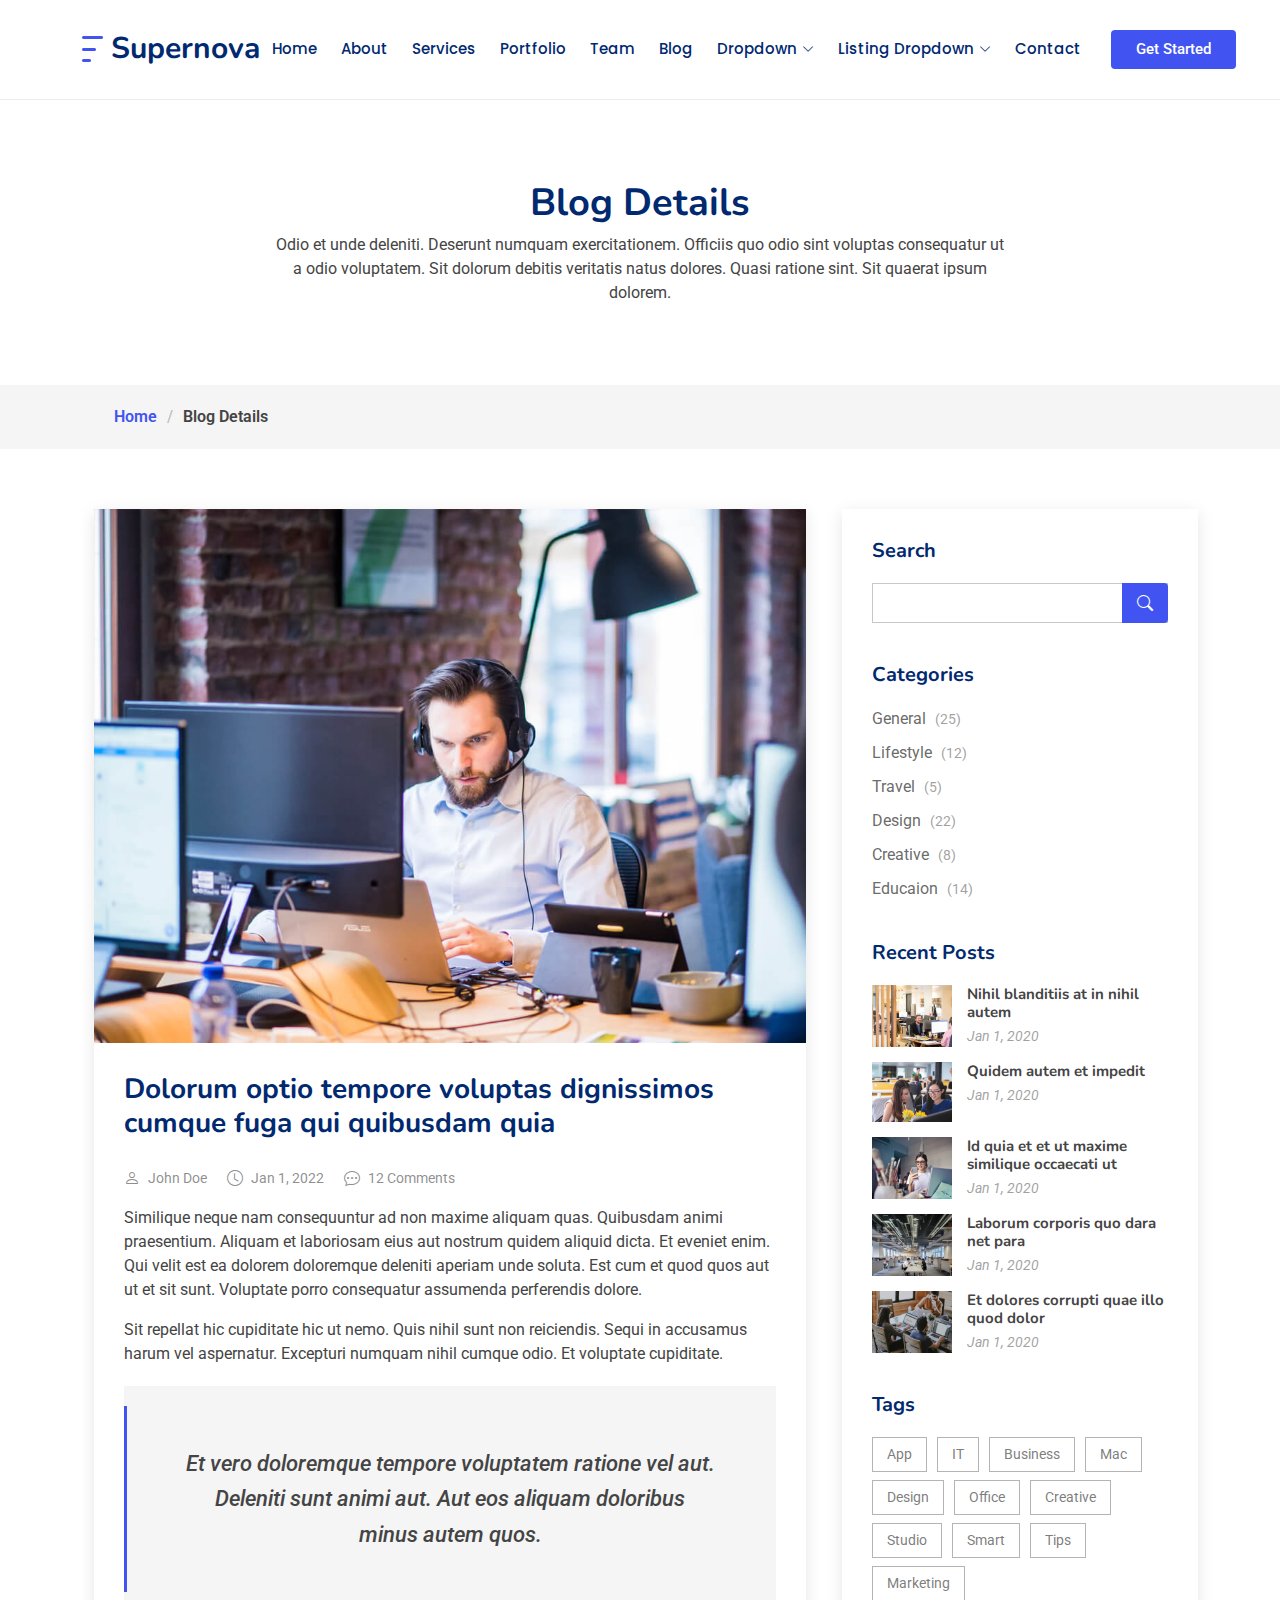
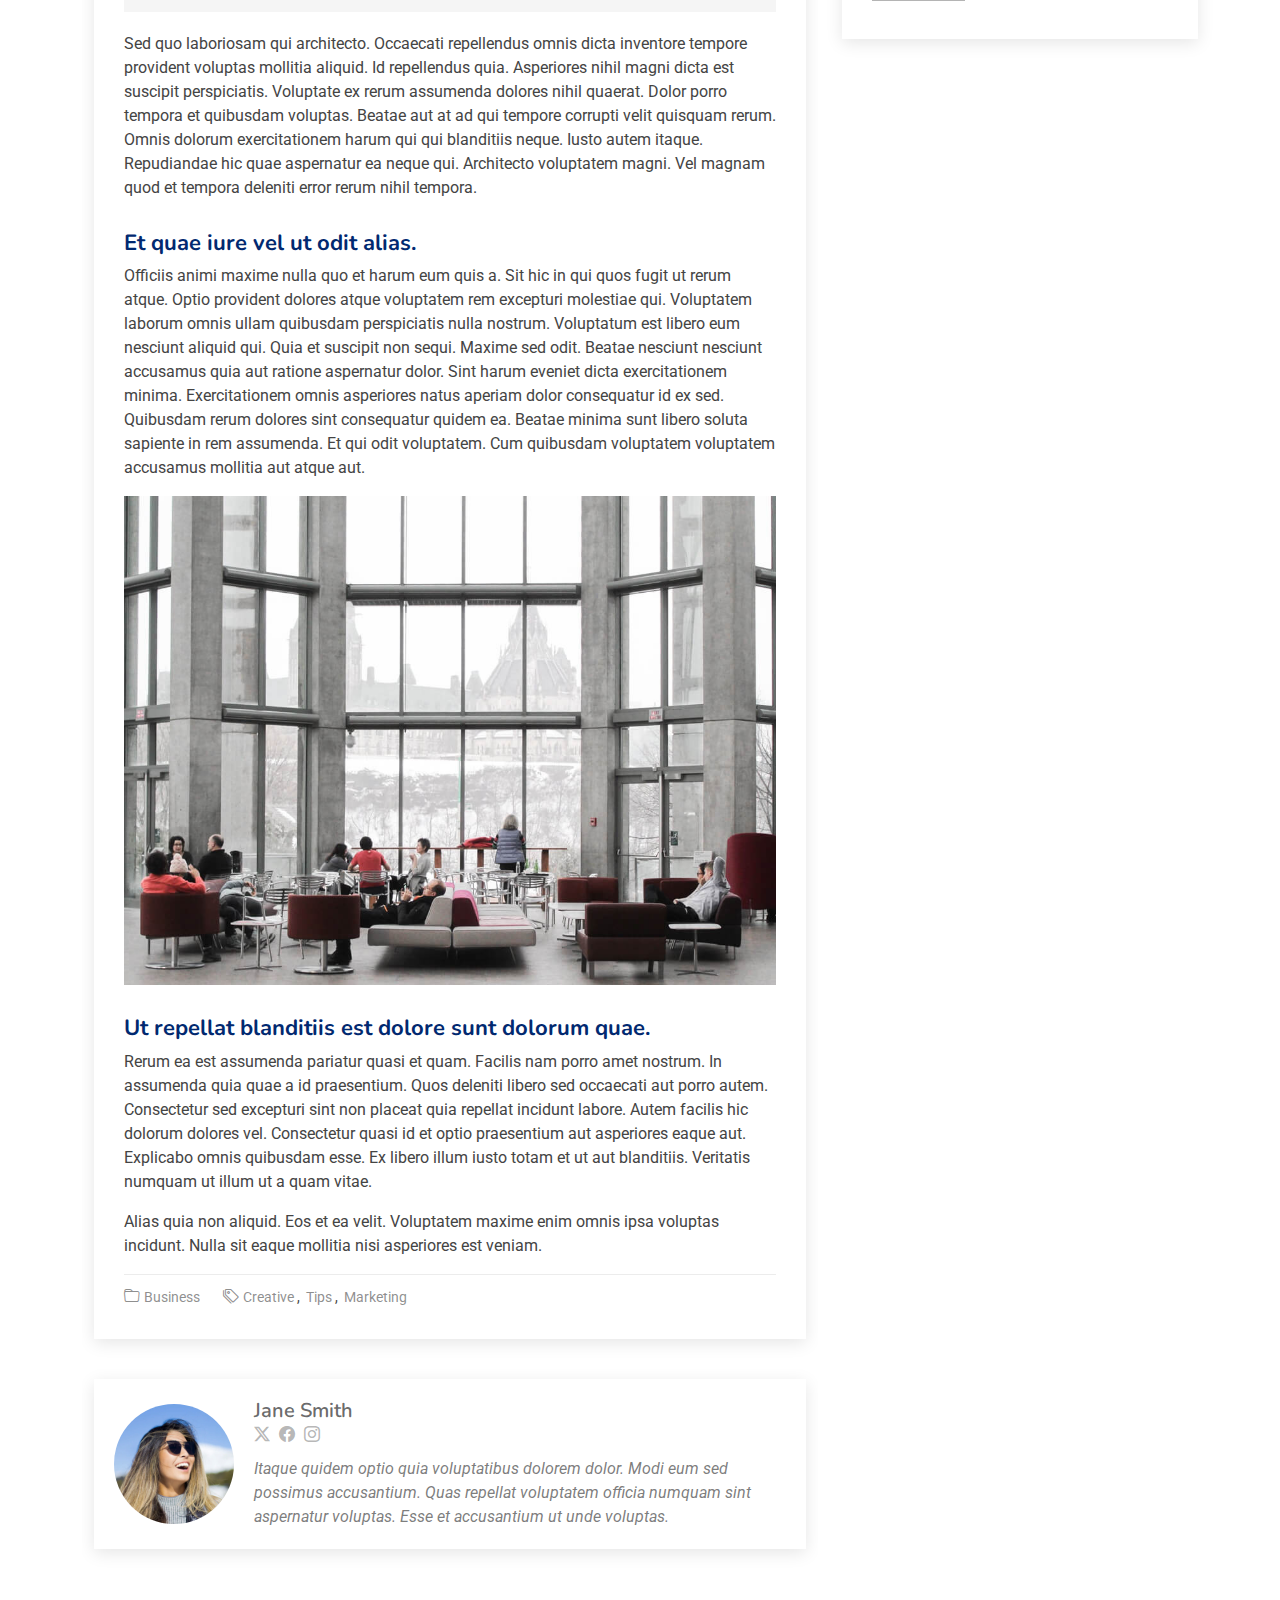
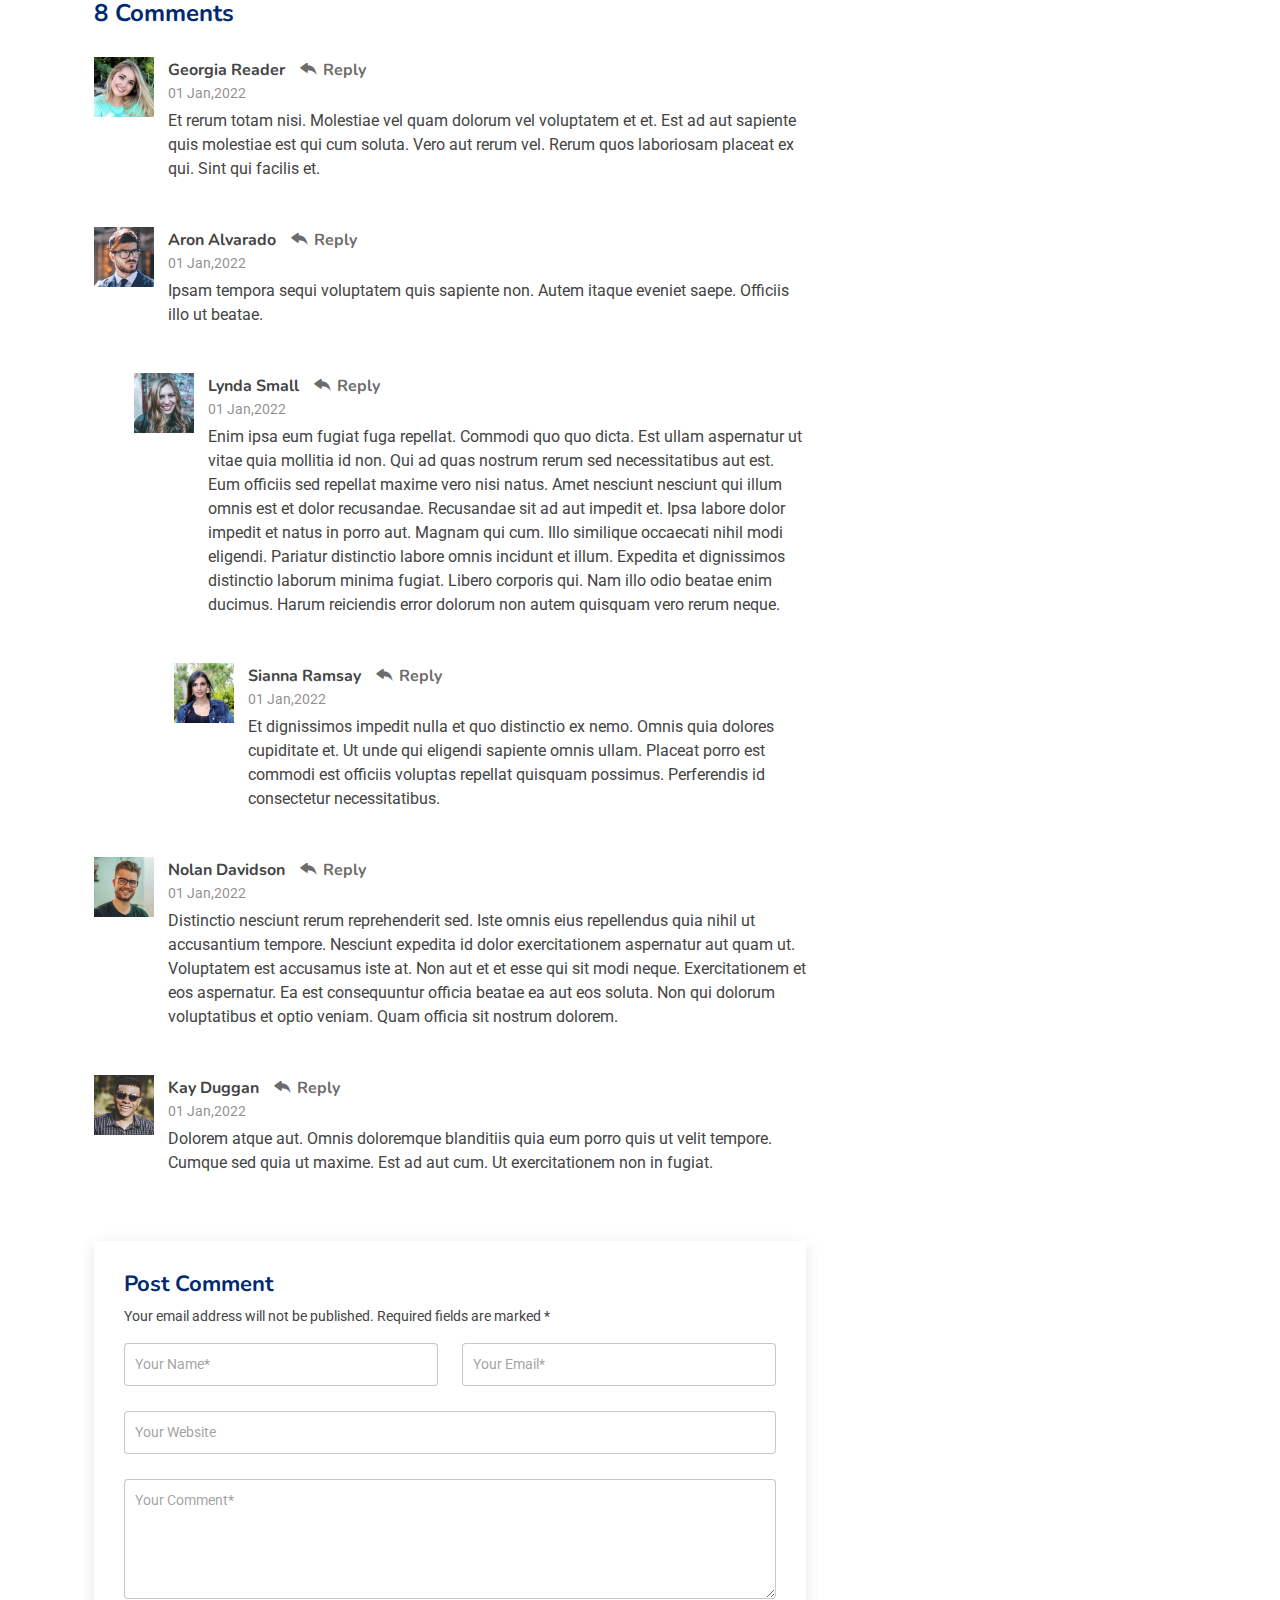
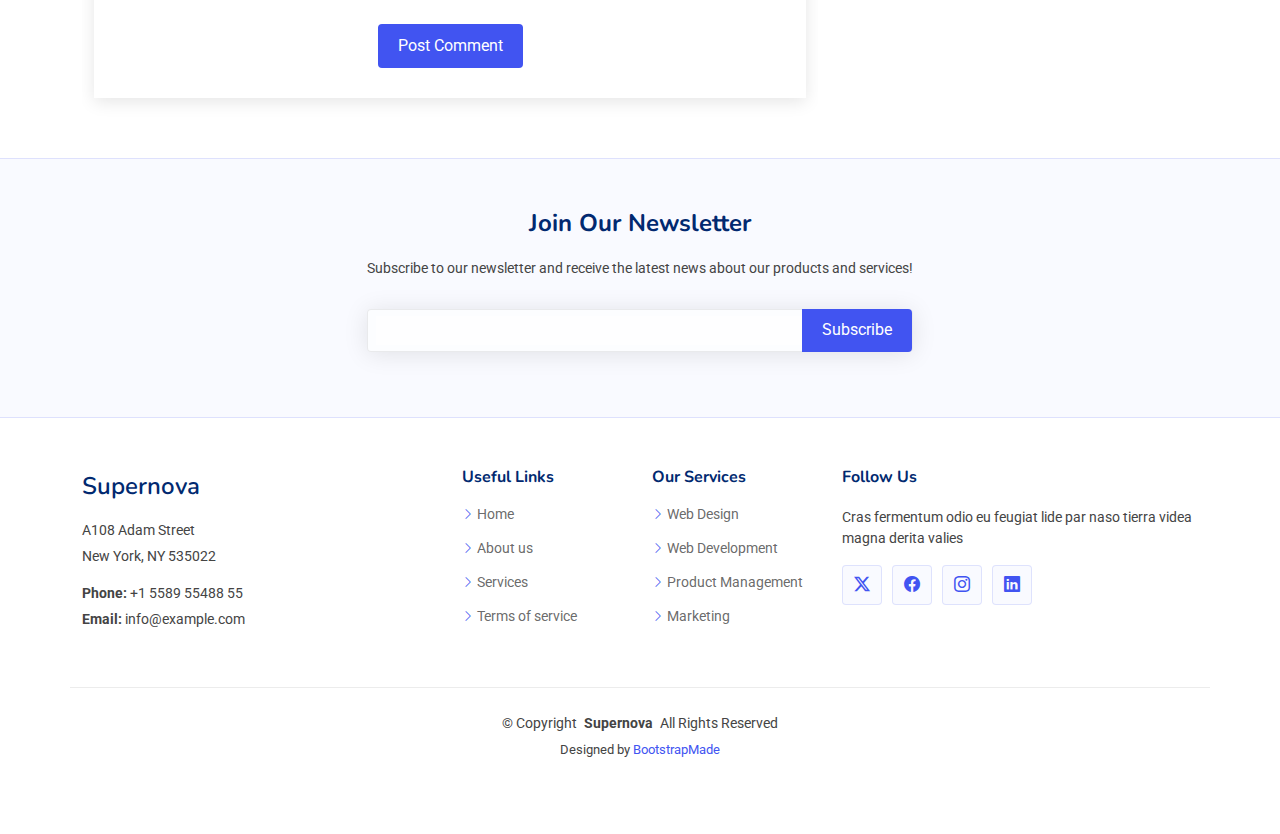
<file: blog-details.html>
<!DOCTYPE html>
<html lang="en">

<head>
  <meta charset="utf-8">
  <meta content="width=device-width, initial-scale=1.0" name="viewport">
  <title>Blog Details - Supernova Bootstrap Template</title>
  <meta name="description" content="">
  <meta name="keywords" content="">

  <!-- Favicons -->
  <link href="assets/img/favicon.png" rel="icon">
  <link href="assets/img/apple-touch-icon.png" rel="apple-touch-icon">

  <!-- Fonts -->
  <link href="https://fonts.googleapis.com" rel="preconnect">
  <link href="https://fonts.gstatic.com" rel="preconnect" crossorigin>
  <link href="https://fonts.googleapis.com/css2?family=Roboto:ital,wght@0,100;0,300;0,400;0,500;0,700;0,900;1,100;1,300;1,400;1,500;1,700;1,900&family=Poppins:ital,wght@0,100;0,200;0,300;0,400;0,500;0,600;0,700;0,800;0,900;1,100;1,200;1,300;1,400;1,500;1,600;1,700;1,800;1,900&family=Nunito:ital,wght@0,200;0,300;0,400;0,500;0,600;0,700;0,800;0,900;1,200;1,300;1,400;1,500;1,600;1,700;1,800;1,900&display=swap" rel="stylesheet">

  <!-- Vendor CSS Files -->
  <link href="assets/vendor/bootstrap/css/bootstrap.min.css" rel="stylesheet">
  <link href="assets/vendor/bootstrap-icons/bootstrap-icons.css" rel="stylesheet">
  <link href="assets/vendor/aos/aos.css" rel="stylesheet">
  <link href="assets/vendor/glightbox/css/glightbox.min.css" rel="stylesheet">
  <link href="assets/vendor/swiper/swiper-bundle.min.css" rel="stylesheet">

  <!-- Main CSS File -->
  <link href="assets/css/main.css" rel="stylesheet">

  <!-- =======================================================
  * Template Name: Supernova
  * Template URL: https://bootstrapmade.com/Supernova-bootstrap-startup-template/
  * Updated: Aug 07 2024 with Bootstrap v5.3.3
  * Author: BootstrapMade.com
  * License: https://bootstrapmade.com/license/
  ======================================================== -->
</head>

<body class="blog-details-page">

  <header id="header" class="header d-flex align-items-center sticky-top">
    <div class="container-fluid container-xl position-relative d-flex align-items-center">

      <a href="index.html" class="logo d-flex align-items-center me-auto">
        <!-- Uncomment the line below if you also wish to use an image logo -->
        <img src="assets/img/logo.png" alt="">
        <h1 class="sitename">Supernova</h1>
      </a>

      <nav id="navmenu" class="navmenu">
        <ul>
          <li><a href="#hero">Home<br></a></li>
          <li><a href="#about">About</a></li>
          <li><a href="#services">Services</a></li>
          <li><a href="#portfolio">Portfolio</a></li>
          <li><a href="#team">Team</a></li>
          <li><a href="blog.html">Blog</a></li>
          <li class="dropdown"><a href="#"><span>Dropdown</span> <i class="bi bi-chevron-down toggle-dropdown"></i></a>
            <ul>
              <li><a href="#">Dropdown 1</a></li>
              <li class="dropdown"><a href="#"><span>Deep Dropdown</span> <i class="bi bi-chevron-down toggle-dropdown"></i></a>
                <ul>
                  <li><a href="#">Deep Dropdown 1</a></li>
                  <li><a href="#">Deep Dropdown 2</a></li>
                  <li><a href="#">Deep Dropdown 3</a></li>
                  <li><a href="#">Deep Dropdown 4</a></li>
                  <li><a href="#">Deep Dropdown 5</a></li>
                </ul>
              </li>
              <li><a href="#">Dropdown 2</a></li>
              <li><a href="#">Dropdown 3</a></li>
              <li><a href="#">Dropdown 4</a></li>
            </ul>
          </li>
          <li class="listing-dropdown"><a href="#"><span>Listing Dropdown</span> <i class="bi bi-chevron-down toggle-dropdown"></i></a>
            <ul>
              <li>
                <a href="#">Column 1 link 1</a>
                <a href="#">Column 1 link 2</a>
                <a href="#">Column 1 link 3</a>
              </li>
              <li>
                <a href="#">Column 2 link 1</a>
                <a href="#">Column 2 link 2</a>
                <a href="#">Column 3 link 3</a>
              </li>
              <li>
                <a href="#">Column 3 link 1</a>
                <a href="#">Column 3 link 2</a>
                <a href="#">Column 3 link 3</a>
              </li>
              <li>
                <a href="#">Column 4 link 1</a>
                <a href="#">Column 4 link 2</a>
                <a href="#">Column 4 link 3</a>
              </li>
              <li>
                <a href="#">Column 5 link 1</a>
                <a href="#">Column 5 link 2</a>
                <a href="#">Column 5 link 3</a>
              </li>
            </ul>
          </li>
          <li><a href="#contact">Contact</a></li>
        </ul>
        <i class="mobile-nav-toggle d-xl-none bi bi-list"></i>
      </nav>

      <a class="btn-getstarted flex-md-shrink-0" href="index.html#about">Get Started</a>

    </div>
  </header>

  <main class="main">

    <!-- Page Title -->
    <div class="page-title">
      <div class="heading">
        <div class="container">
          <div class="row d-flex justify-content-center text-center">
            <div class="col-lg-8">
              <h1>Blog Details</h1>
              <p class="mb-0">Odio et unde deleniti. Deserunt numquam exercitationem. Officiis quo odio sint voluptas consequatur ut a odio voluptatem. Sit dolorum debitis veritatis natus dolores. Quasi ratione sint. Sit quaerat ipsum dolorem.</p>
            </div>
          </div>
        </div>
      </div>
      <nav class="breadcrumbs">
        <div class="container">
          <ol>
            <li><a href="index.html">Home</a></li>
            <li class="current">Blog Details</li>
          </ol>
        </div>
      </nav>
    </div><!-- End Page Title -->

    <div class="container">
      <div class="row">

        <div class="col-lg-8">

          <!-- Blog Details Section -->
          <section id="blog-details" class="blog-details section">
            <div class="container">

              <article class="article">

                <div class="post-img">
                  <img src="assets/img/blog/blog-1.jpg" alt="" class="img-fluid">
                </div>

                <h2 class="title">Dolorum optio tempore voluptas dignissimos cumque fuga qui quibusdam quia</h2>

                <div class="meta-top">
                  <ul>
                    <li class="d-flex align-items-center"><i class="bi bi-person"></i> <a href="blog-details.html">John Doe</a></li>
                    <li class="d-flex align-items-center"><i class="bi bi-clock"></i> <a href="blog-details.html"><time datetime="2020-01-01">Jan 1, 2022</time></a></li>
                    <li class="d-flex align-items-center"><i class="bi bi-chat-dots"></i> <a href="blog-details.html">12 Comments</a></li>
                  </ul>
                </div><!-- End meta top -->

                <div class="content">
                  <p>
                    Similique neque nam consequuntur ad non maxime aliquam quas. Quibusdam animi praesentium. Aliquam et laboriosam eius aut nostrum quidem aliquid dicta.
                    Et eveniet enim. Qui velit est ea dolorem doloremque deleniti aperiam unde soluta. Est cum et quod quos aut ut et sit sunt. Voluptate porro consequatur assumenda perferendis dolore.
                  </p>

                  <p>
                    Sit repellat hic cupiditate hic ut nemo. Quis nihil sunt non reiciendis. Sequi in accusamus harum vel aspernatur. Excepturi numquam nihil cumque odio. Et voluptate cupiditate.
                  </p>

                  <blockquote>
                    <p>
                      Et vero doloremque tempore voluptatem ratione vel aut. Deleniti sunt animi aut. Aut eos aliquam doloribus minus autem quos.
                    </p>
                  </blockquote>

                  <p>
                    Sed quo laboriosam qui architecto. Occaecati repellendus omnis dicta inventore tempore provident voluptas mollitia aliquid. Id repellendus quia. Asperiores nihil magni dicta est suscipit perspiciatis. Voluptate ex rerum assumenda dolores nihil quaerat.
                    Dolor porro tempora et quibusdam voluptas. Beatae aut at ad qui tempore corrupti velit quisquam rerum. Omnis dolorum exercitationem harum qui qui blanditiis neque.
                    Iusto autem itaque. Repudiandae hic quae aspernatur ea neque qui. Architecto voluptatem magni. Vel magnam quod et tempora deleniti error rerum nihil tempora.
                  </p>

                  <h3>Et quae iure vel ut odit alias.</h3>
                  <p>
                    Officiis animi maxime nulla quo et harum eum quis a. Sit hic in qui quos fugit ut rerum atque. Optio provident dolores atque voluptatem rem excepturi molestiae qui. Voluptatem laborum omnis ullam quibusdam perspiciatis nulla nostrum. Voluptatum est libero eum nesciunt aliquid qui.
                    Quia et suscipit non sequi. Maxime sed odit. Beatae nesciunt nesciunt accusamus quia aut ratione aspernatur dolor. Sint harum eveniet dicta exercitationem minima. Exercitationem omnis asperiores natus aperiam dolor consequatur id ex sed. Quibusdam rerum dolores sint consequatur quidem ea.
                    Beatae minima sunt libero soluta sapiente in rem assumenda. Et qui odit voluptatem. Cum quibusdam voluptatem voluptatem accusamus mollitia aut atque aut.
                  </p>
                  <img src="assets/img/blog/blog-inside-post.jpg" class="img-fluid" alt="">

                  <h3>Ut repellat blanditiis est dolore sunt dolorum quae.</h3>
                  <p>
                    Rerum ea est assumenda pariatur quasi et quam. Facilis nam porro amet nostrum. In assumenda quia quae a id praesentium. Quos deleniti libero sed occaecati aut porro autem. Consectetur sed excepturi sint non placeat quia repellat incidunt labore. Autem facilis hic dolorum dolores vel.
                    Consectetur quasi id et optio praesentium aut asperiores eaque aut. Explicabo omnis quibusdam esse. Ex libero illum iusto totam et ut aut blanditiis. Veritatis numquam ut illum ut a quam vitae.
                  </p>
                  <p>
                    Alias quia non aliquid. Eos et ea velit. Voluptatem maxime enim omnis ipsa voluptas incidunt. Nulla sit eaque mollitia nisi asperiores est veniam.
                  </p>

                </div><!-- End post content -->

                <div class="meta-bottom">
                  <i class="bi bi-folder"></i>
                  <ul class="cats">
                    <li><a href="#">Business</a></li>
                  </ul>

                  <i class="bi bi-tags"></i>
                  <ul class="tags">
                    <li><a href="#">Creative</a></li>
                    <li><a href="#">Tips</a></li>
                    <li><a href="#">Marketing</a></li>
                  </ul>
                </div><!-- End meta bottom -->

              </article>

            </div>
          </section><!-- /Blog Details Section -->

          <!-- Blog Author Section -->
          <section id="blog-author" class="blog-author section">

            <div class="container">
              <div class="author-container d-flex align-items-center">
                <img src="assets/img/blog/blog-author.jpg" class="rounded-circle flex-shrink-0" alt="">
                <div>
                  <h4>Jane Smith</h4>
                  <div class="social-links">
                    <a href="https://x.com/#"><i class="bi bi-twitter-x"></i></a>
                    <a href="https://facebook.com/#"><i class="bi bi-facebook"></i></a>
                    <a href="https://instagram.com/#"><i class="biu bi-instagram"></i></a>
                  </div>
                  <p>
                    Itaque quidem optio quia voluptatibus dolorem dolor. Modi eum sed possimus accusantium. Quas repellat voluptatem officia numquam sint aspernatur voluptas. Esse et accusantium ut unde voluptas.
                  </p>
                </div>
              </div>
            </div>

          </section><!-- /Blog Author Section -->

          <!-- Blog Comments Section -->
          <section id="blog-comments" class="blog-comments section">

            <div class="container">

              <h4 class="comments-count">8 Comments</h4>

              <div id="comment-1" class="comment">
                <div class="d-flex">
                  <div class="comment-img"><img src="assets/img/blog/comments-1.jpg" alt=""></div>
                  <div>
                    <h5><a href="">Georgia Reader</a> <a href="#" class="reply"><i class="bi bi-reply-fill"></i> Reply</a></h5>
                    <time datetime="2020-01-01">01 Jan,2022</time>
                    <p>
                      Et rerum totam nisi. Molestiae vel quam dolorum vel voluptatem et et. Est ad aut sapiente quis molestiae est qui cum soluta.
                      Vero aut rerum vel. Rerum quos laboriosam placeat ex qui. Sint qui facilis et.
                    </p>
                  </div>
                </div>
              </div><!-- End comment #1 -->

              <div id="comment-2" class="comment">
                <div class="d-flex">
                  <div class="comment-img"><img src="assets/img/blog/comments-2.jpg" alt=""></div>
                  <div>
                    <h5><a href="">Aron Alvarado</a> <a href="#" class="reply"><i class="bi bi-reply-fill"></i> Reply</a></h5>
                    <time datetime="2020-01-01">01 Jan,2022</time>
                    <p>
                      Ipsam tempora sequi voluptatem quis sapiente non. Autem itaque eveniet saepe. Officiis illo ut beatae.
                    </p>
                  </div>
                </div>

                <div id="comment-reply-1" class="comment comment-reply">
                  <div class="d-flex">
                    <div class="comment-img"><img src="assets/img/blog/comments-3.jpg" alt=""></div>
                    <div>
                      <h5><a href="">Lynda Small</a> <a href="#" class="reply"><i class="bi bi-reply-fill"></i> Reply</a></h5>
                      <time datetime="2020-01-01">01 Jan,2022</time>
                      <p>
                        Enim ipsa eum fugiat fuga repellat. Commodi quo quo dicta. Est ullam aspernatur ut vitae quia mollitia id non. Qui ad quas nostrum rerum sed necessitatibus aut est. Eum officiis sed repellat maxime vero nisi natus. Amet nesciunt nesciunt qui illum omnis est et dolor recusandae.

                        Recusandae sit ad aut impedit et. Ipsa labore dolor impedit et natus in porro aut. Magnam qui cum. Illo similique occaecati nihil modi eligendi. Pariatur distinctio labore omnis incidunt et illum. Expedita et dignissimos distinctio laborum minima fugiat.

                        Libero corporis qui. Nam illo odio beatae enim ducimus. Harum reiciendis error dolorum non autem quisquam vero rerum neque.
                      </p>
                    </div>
                  </div>

                  <div id="comment-reply-2" class="comment comment-reply">
                    <div class="d-flex">
                      <div class="comment-img"><img src="assets/img/blog/comments-4.jpg" alt=""></div>
                      <div>
                        <h5><a href="">Sianna Ramsay</a> <a href="#" class="reply"><i class="bi bi-reply-fill"></i> Reply</a></h5>
                        <time datetime="2020-01-01">01 Jan,2022</time>
                        <p>
                          Et dignissimos impedit nulla et quo distinctio ex nemo. Omnis quia dolores cupiditate et. Ut unde qui eligendi sapiente omnis ullam. Placeat porro est commodi est officiis voluptas repellat quisquam possimus. Perferendis id consectetur necessitatibus.
                        </p>
                      </div>
                    </div>

                  </div><!-- End comment reply #2-->

                </div><!-- End comment reply #1-->

              </div><!-- End comment #2-->

              <div id="comment-3" class="comment">
                <div class="d-flex">
                  <div class="comment-img"><img src="assets/img/blog/comments-5.jpg" alt=""></div>
                  <div>
                    <h5><a href="">Nolan Davidson</a> <a href="#" class="reply"><i class="bi bi-reply-fill"></i> Reply</a></h5>
                    <time datetime="2020-01-01">01 Jan,2022</time>
                    <p>
                      Distinctio nesciunt rerum reprehenderit sed. Iste omnis eius repellendus quia nihil ut accusantium tempore. Nesciunt expedita id dolor exercitationem aspernatur aut quam ut. Voluptatem est accusamus iste at.
                      Non aut et et esse qui sit modi neque. Exercitationem et eos aspernatur. Ea est consequuntur officia beatae ea aut eos soluta. Non qui dolorum voluptatibus et optio veniam. Quam officia sit nostrum dolorem.
                    </p>
                  </div>
                </div>

              </div><!-- End comment #3 -->

              <div id="comment-4" class="comment">
                <div class="d-flex">
                  <div class="comment-img"><img src="assets/img/blog/comments-6.jpg" alt=""></div>
                  <div>
                    <h5><a href="">Kay Duggan</a> <a href="#" class="reply"><i class="bi bi-reply-fill"></i> Reply</a></h5>
                    <time datetime="2020-01-01">01 Jan,2022</time>
                    <p>
                      Dolorem atque aut. Omnis doloremque blanditiis quia eum porro quis ut velit tempore. Cumque sed quia ut maxime. Est ad aut cum. Ut exercitationem non in fugiat.
                    </p>
                  </div>
                </div>

              </div><!-- End comment #4 -->

            </div>

          </section><!-- /Blog Comments Section -->

          <!-- Comment Form Section -->
          <section id="comment-form" class="comment-form section">
            <div class="container">

              <form action="">

                <h4>Post Comment</h4>
                <p>Your email address will not be published. Required fields are marked * </p>
                <div class="row">
                  <div class="col-md-6 form-group">
                    <input name="name" type="text" class="form-control" placeholder="Your Name*">
                  </div>
                  <div class="col-md-6 form-group">
                    <input name="email" type="text" class="form-control" placeholder="Your Email*">
                  </div>
                </div>
                <div class="row">
                  <div class="col form-group">
                    <input name="website" type="text" class="form-control" placeholder="Your Website">
                  </div>
                </div>
                <div class="row">
                  <div class="col form-group">
                    <textarea name="comment" class="form-control" placeholder="Your Comment*"></textarea>
                  </div>
                </div>

                <div class="text-center">
                  <button type="submit" class="btn btn-primary">Post Comment</button>
                </div>

              </form>

            </div>
          </section><!-- /Comment Form Section -->

        </div>

        <div class="col-lg-4 sidebar">

          <div class="widgets-container">

            <!-- Search Widget -->
            <div class="search-widget widget-item">

              <h3 class="widget-title">Search</h3>
              <form action="">
                <input type="text">
                <button type="submit" title="Search"><i class="bi bi-search"></i></button>
              </form>

            </div><!--/Search Widget -->

            <!-- Categories Widget -->
            <div class="categories-widget widget-item">

              <h3 class="widget-title">Categories</h3>
              <ul class="mt-3">
                <li><a href="#">General <span>(25)</span></a></li>
                <li><a href="#">Lifestyle <span>(12)</span></a></li>
                <li><a href="#">Travel <span>(5)</span></a></li>
                <li><a href="#">Design <span>(22)</span></a></li>
                <li><a href="#">Creative <span>(8)</span></a></li>
                <li><a href="#">Educaion <span>(14)</span></a></li>
              </ul>

            </div><!--/Categories Widget -->

            <!-- Recent Posts Widget -->
            <div class="recent-posts-widget widget-item">

              <h3 class="widget-title">Recent Posts</h3>

              <div class="post-item">
                <img src="assets/img/blog/blog-recent-1.jpg" alt="" class="flex-shrink-0">
                <div>
                  <h4><a href="blog-details.html">Nihil blanditiis at in nihil autem</a></h4>
                  <time datetime="2020-01-01">Jan 1, 2020</time>
                </div>
              </div><!-- End recent post item-->

              <div class="post-item">
                <img src="assets/img/blog/blog-recent-2.jpg" alt="" class="flex-shrink-0">
                <div>
                  <h4><a href="blog-details.html">Quidem autem et impedit</a></h4>
                  <time datetime="2020-01-01">Jan 1, 2020</time>
                </div>
              </div><!-- End recent post item-->

              <div class="post-item">
                <img src="assets/img/blog/blog-recent-3.jpg" alt="" class="flex-shrink-0">
                <div>
                  <h4><a href="blog-details.html">Id quia et et ut maxime similique occaecati ut</a></h4>
                  <time datetime="2020-01-01">Jan 1, 2020</time>
                </div>
              </div><!-- End recent post item-->

              <div class="post-item">
                <img src="assets/img/blog/blog-recent-4.jpg" alt="" class="flex-shrink-0">
                <div>
                  <h4><a href="blog-details.html">Laborum corporis quo dara net para</a></h4>
                  <time datetime="2020-01-01">Jan 1, 2020</time>
                </div>
              </div><!-- End recent post item-->

              <div class="post-item">
                <img src="assets/img/blog/blog-recent-5.jpg" alt="" class="flex-shrink-0">
                <div>
                  <h4><a href="blog-details.html">Et dolores corrupti quae illo quod dolor</a></h4>
                  <time datetime="2020-01-01">Jan 1, 2020</time>
                </div>
              </div><!-- End recent post item-->

            </div><!--/Recent Posts Widget -->

            <!-- Tags Widget -->
            <div class="tags-widget widget-item">

              <h3 class="widget-title">Tags</h3>
              <ul>
                <li><a href="#">App</a></li>
                <li><a href="#">IT</a></li>
                <li><a href="#">Business</a></li>
                <li><a href="#">Mac</a></li>
                <li><a href="#">Design</a></li>
                <li><a href="#">Office</a></li>
                <li><a href="#">Creative</a></li>
                <li><a href="#">Studio</a></li>
                <li><a href="#">Smart</a></li>
                <li><a href="#">Tips</a></li>
                <li><a href="#">Marketing</a></li>
              </ul>

            </div><!--/Tags Widget -->

          </div>

        </div>

      </div>
    </div>

  </main>

  <footer id="footer" class="footer">

    <div class="footer-newsletter">
      <div class="container">
        <div class="row justify-content-center text-center">
          <div class="col-lg-6">
            <h4>Join Our Newsletter</h4>
            <p>Subscribe to our newsletter and receive the latest news about our products and services!</p>
            <form action="forms/newsletter.php" method="post" class="php-email-form">
              <div class="newsletter-form"><input type="email" name="email"><input type="submit" value="Subscribe"></div>
              <div class="loading">Loading</div>
              <div class="error-message"></div>
              <div class="sent-message">Your subscription request has been sent. Thank you!</div>
            </form>
          </div>
        </div>
      </div>
    </div>

    <div class="container footer-top">
      <div class="row gy-4">
        <div class="col-lg-4 col-md-6 footer-about">
          <a href="index.html" class="d-flex align-items-center">
            <span class="sitename">Supernova</span>
          </a>
          <div class="footer-contact pt-3">
            <p>A108 Adam Street</p>
            <p>New York, NY 535022</p>
            <p class="mt-3"><strong>Phone:</strong> <span>+1 5589 55488 55</span></p>
            <p><strong>Email:</strong> <span>info@example.com</span></p>
          </div>
        </div>

        <div class="col-lg-2 col-md-3 footer-links">
          <h4>Useful Links</h4>
          <ul>
            <li><i class="bi bi-chevron-right"></i> <a href="#">Home</a></li>
            <li><i class="bi bi-chevron-right"></i> <a href="#">About us</a></li>
            <li><i class="bi bi-chevron-right"></i> <a href="#">Services</a></li>
            <li><i class="bi bi-chevron-right"></i> <a href="#">Terms of service</a></li>
          </ul>
        </div>

        <div class="col-lg-2 col-md-3 footer-links">
          <h4>Our Services</h4>
          <ul>
            <li><i class="bi bi-chevron-right"></i> <a href="#">Web Design</a></li>
            <li><i class="bi bi-chevron-right"></i> <a href="#">Web Development</a></li>
            <li><i class="bi bi-chevron-right"></i> <a href="#">Product Management</a></li>
            <li><i class="bi bi-chevron-right"></i> <a href="#">Marketing</a></li>
          </ul>
        </div>

        <div class="col-lg-4 col-md-12">
          <h4>Follow Us</h4>
          <p>Cras fermentum odio eu feugiat lide par naso tierra videa magna derita valies</p>
          <div class="social-links d-flex">
            <a href=""><i class="bi bi-twitter-x"></i></a>
            <a href=""><i class="bi bi-facebook"></i></a>
            <a href=""><i class="bi bi-instagram"></i></a>
            <a href=""><i class="bi bi-linkedin"></i></a>
          </div>
        </div>

      </div>
    </div>

    <div class="container copyright text-center mt-4">
      <p>© <span>Copyright</span> <strong class="px-1 sitename">Supernova</strong> <span>All Rights Reserved</span></p>
      <div class="credits">
        <!-- All the links in the footer should remain intact. -->
        <!-- You can delete the links only if you've purchased the pro version. -->
        <!-- Licensing information: https://bootstrapmade.com/license/ -->
        <!-- Purchase the pro version with working PHP/AJAX contact form: [buy-url] -->
        Designed by <a href="https://bootstrapmade.com/">BootstrapMade</a>
      </div>
    </div>

  </footer>

  <!-- Scroll Top -->
  <a href="#" id="scroll-top" class="scroll-top d-flex align-items-center justify-content-center"><i class="bi bi-arrow-up-short"></i></a>

  <!-- Vendor JS Files -->
  <script src="assets/vendor/bootstrap/js/bootstrap.bundle.min.js"></script>
  <script src="assets/vendor/php-email-form/validate.js"></script>
  <script src="assets/vendor/aos/aos.js"></script>
  <script src="assets/vendor/glightbox/js/glightbox.min.js"></script>
  <script src="assets/vendor/purecounter/purecounter_vanilla.js"></script>
  <script src="assets/vendor/imagesloaded/imagesloaded.pkgd.min.js"></script>
  <script src="assets/vendor/isotope-layout/isotope.pkgd.min.js"></script>
  <script src="assets/vendor/swiper/swiper-bundle.min.js"></script>

  <!-- Main JS File -->
  <script src="assets/js/main.js"></script>

</body>

</html>
</file>
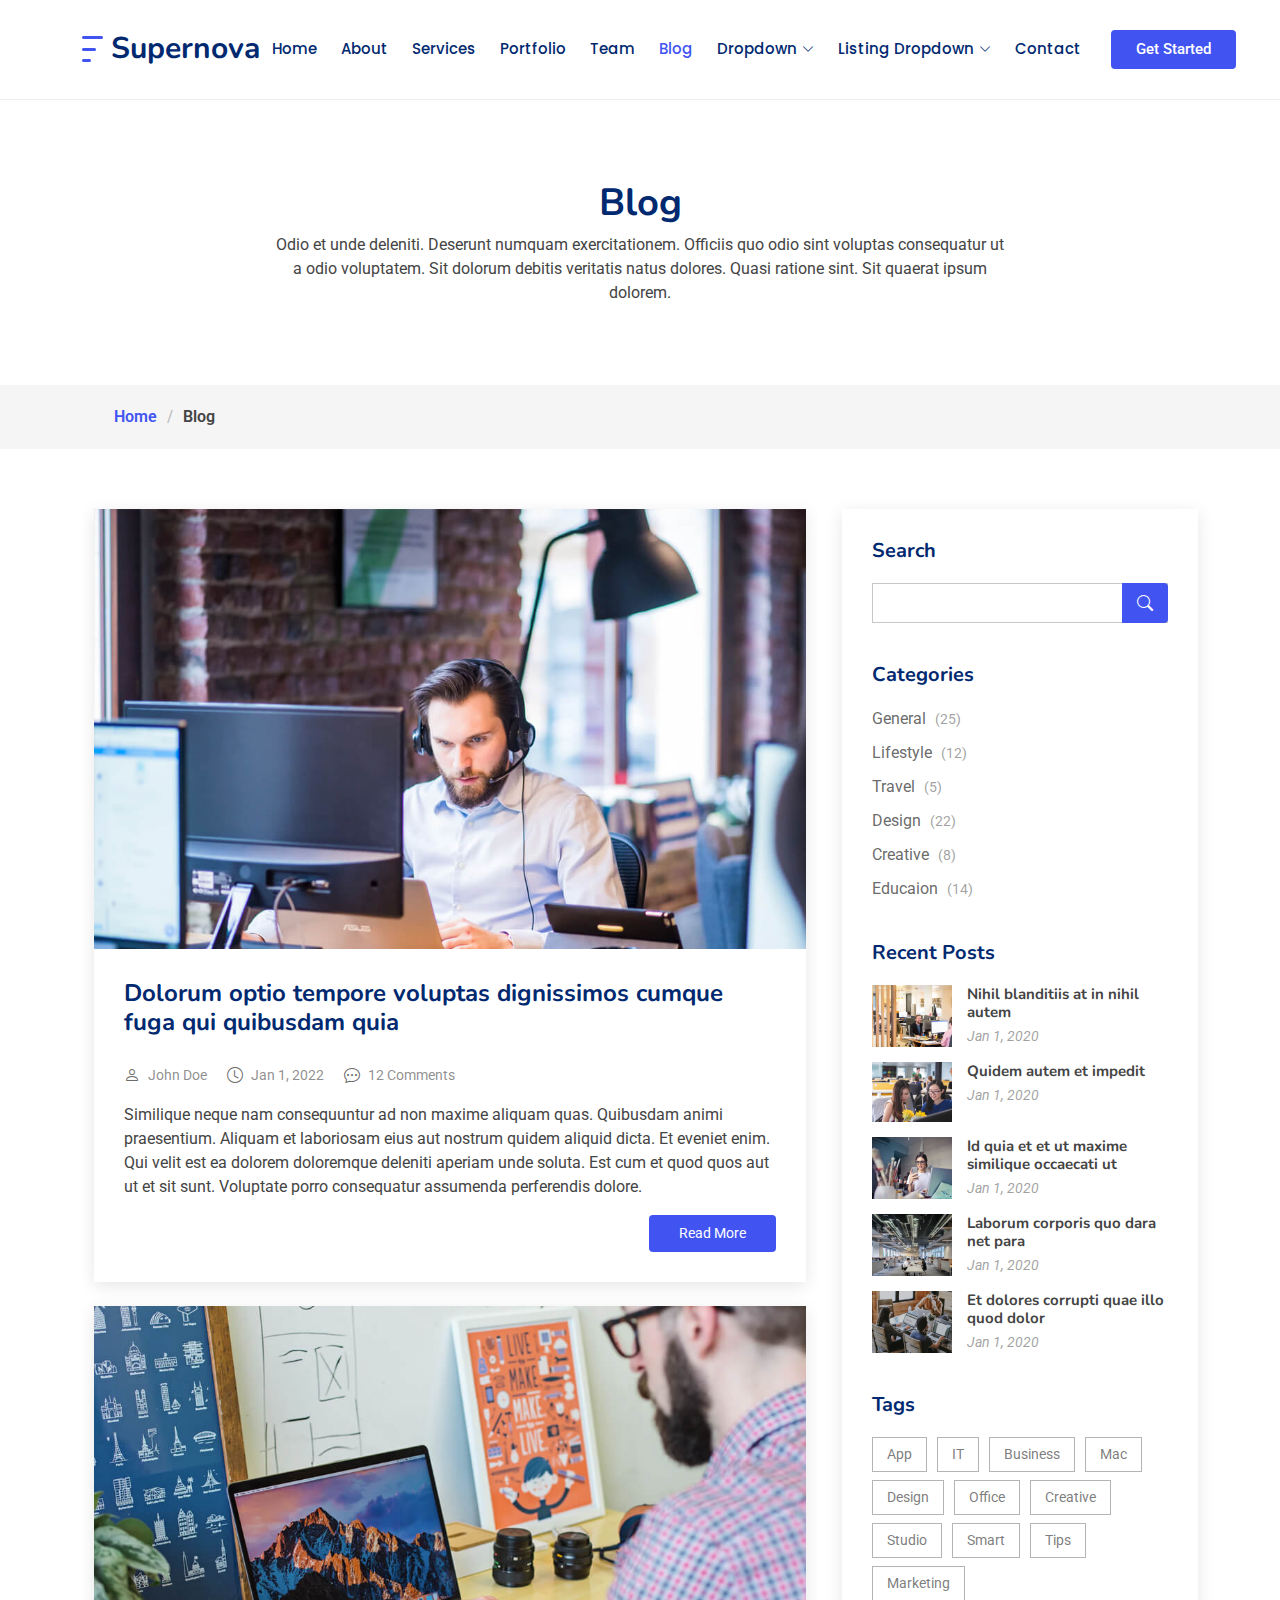
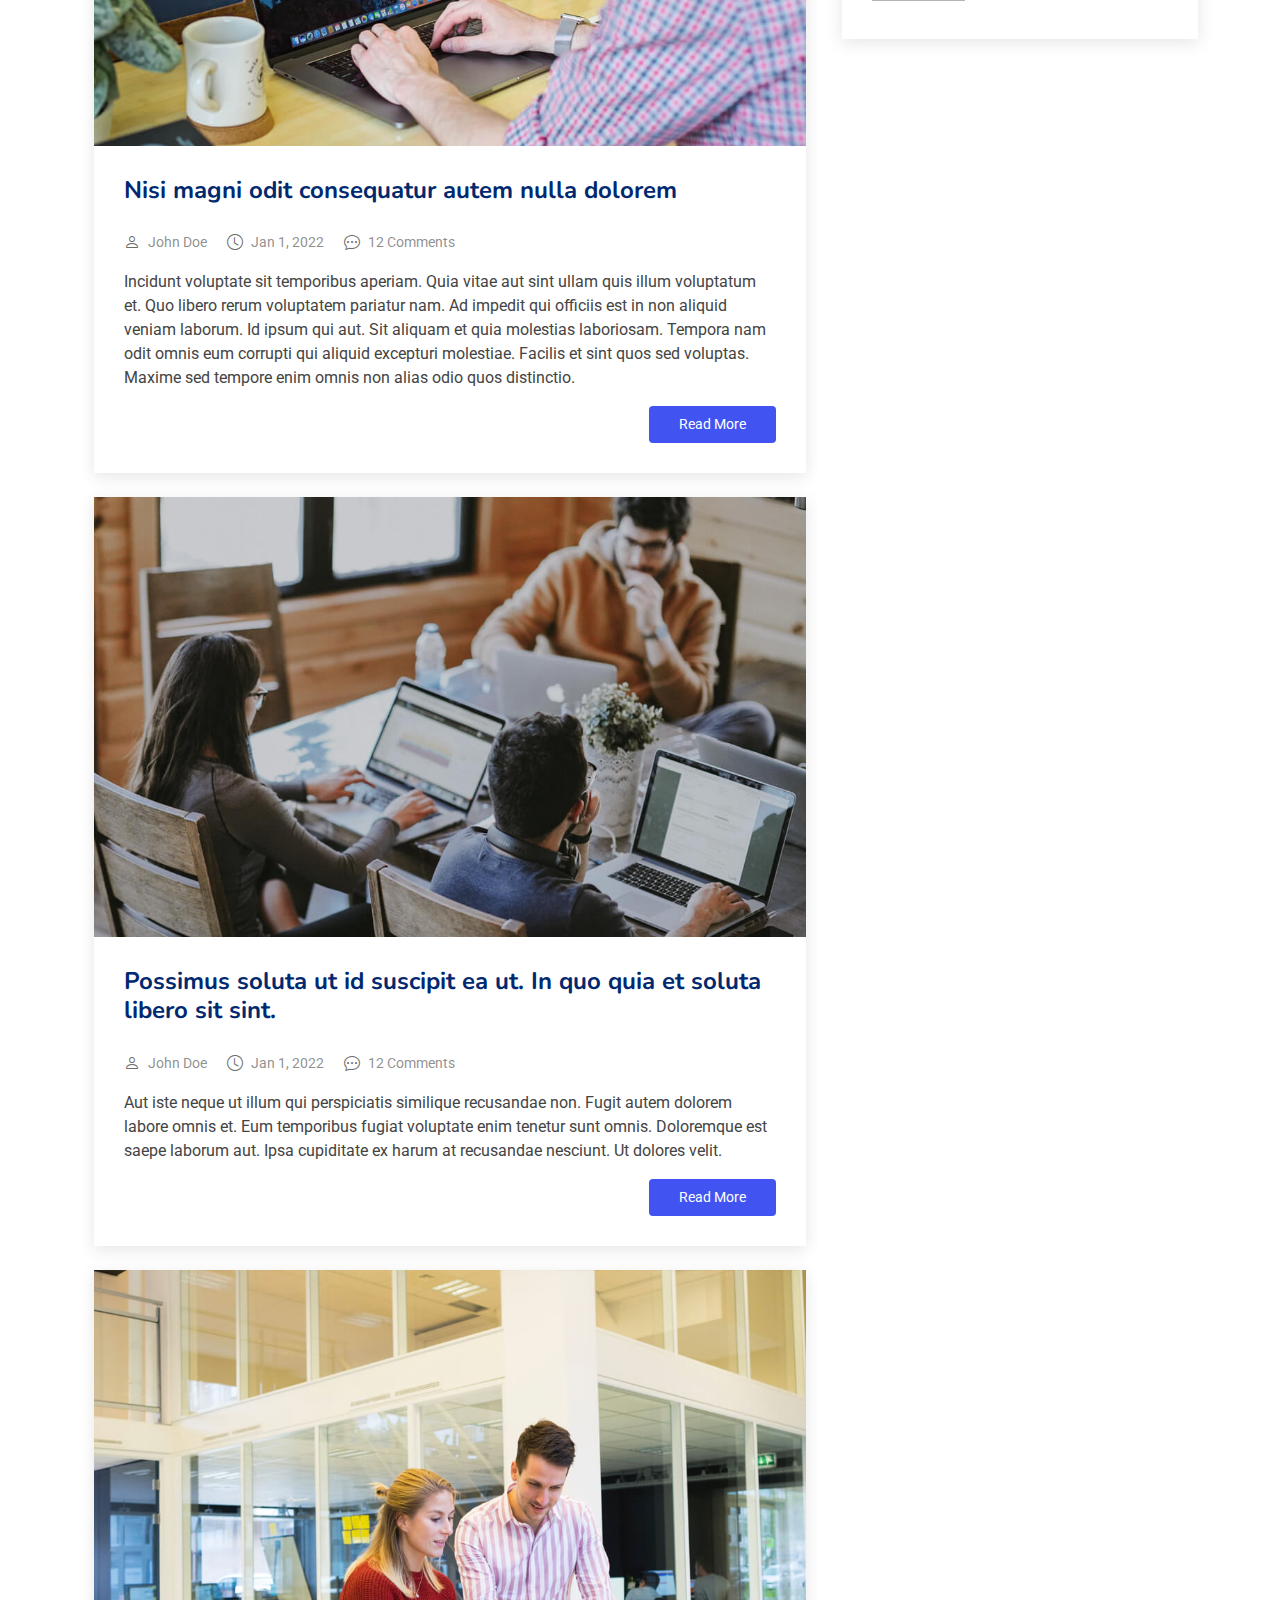
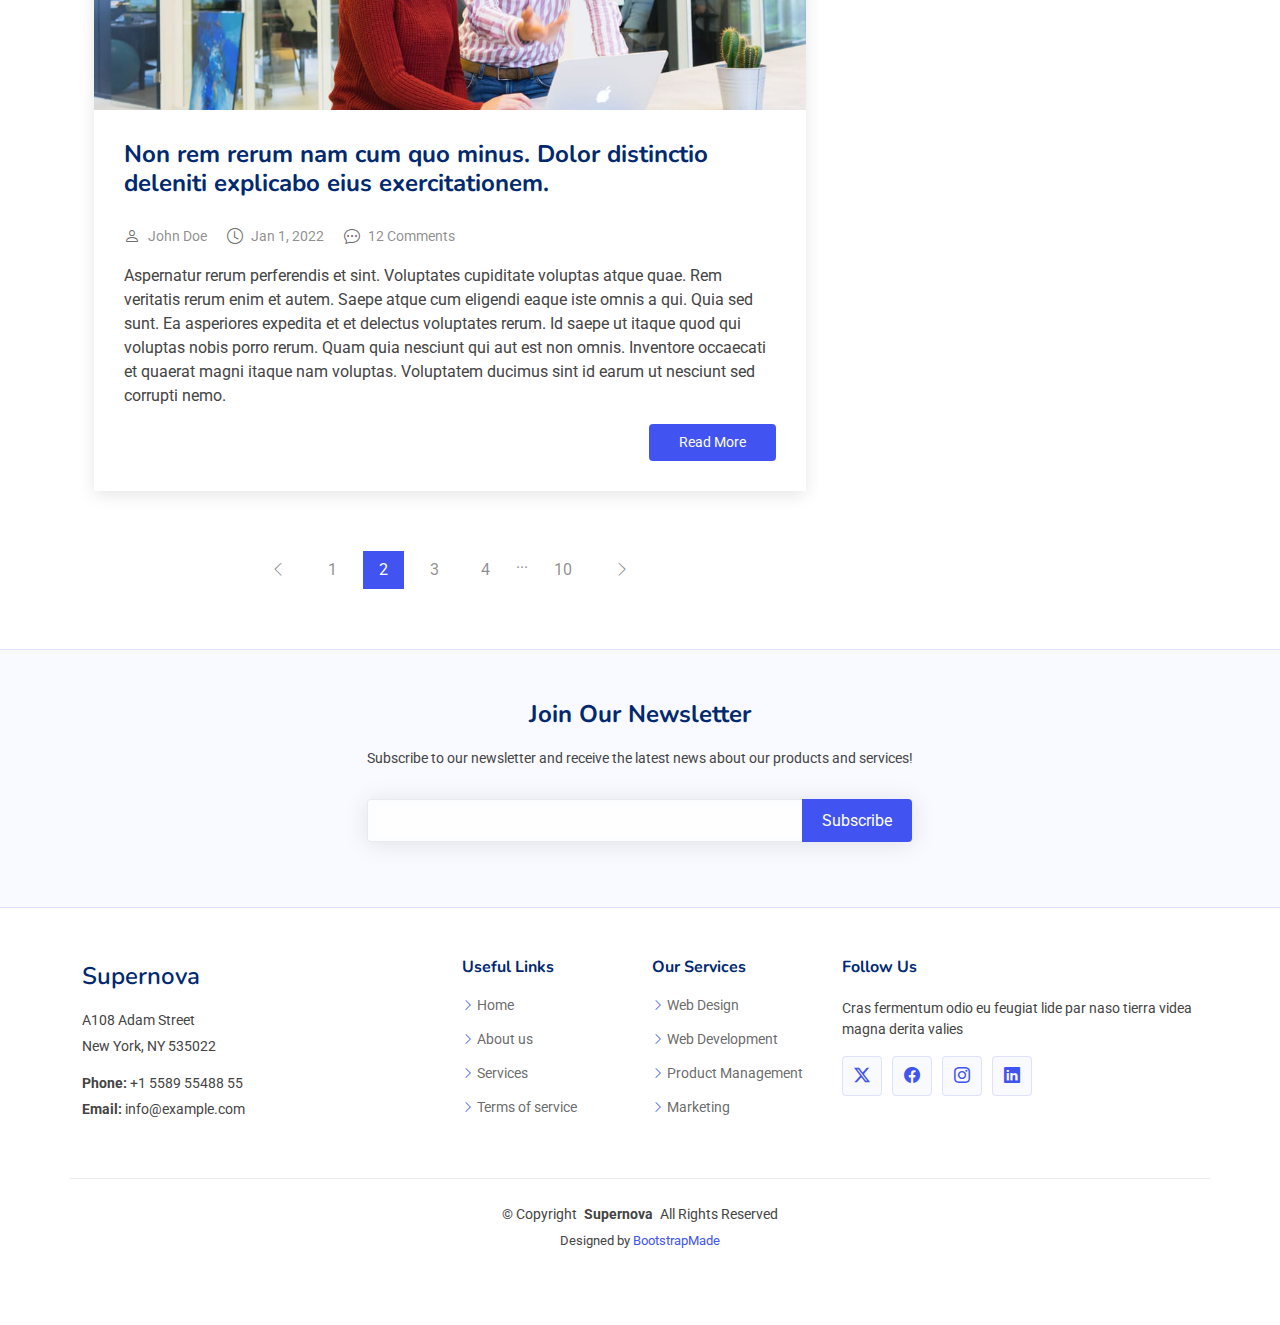
<file: blog.html>
<!DOCTYPE html>
<html lang="en">

<head>
  <meta charset="utf-8">
  <meta content="width=device-width, initial-scale=1.0" name="viewport">
  <title>Blog - Supernova Bootstrap Template</title>
  <meta name="description" content="">
  <meta name="keywords" content="">

  <!-- Favicons -->
  <link href="assets/img/favicon.png" rel="icon">
  <link href="assets/img/apple-touch-icon.png" rel="apple-touch-icon">

  <!-- Fonts -->
  <link href="https://fonts.googleapis.com" rel="preconnect">
  <link href="https://fonts.gstatic.com" rel="preconnect" crossorigin>
  <link href="https://fonts.googleapis.com/css2?family=Roboto:ital,wght@0,100;0,300;0,400;0,500;0,700;0,900;1,100;1,300;1,400;1,500;1,700;1,900&family=Poppins:ital,wght@0,100;0,200;0,300;0,400;0,500;0,600;0,700;0,800;0,900;1,100;1,200;1,300;1,400;1,500;1,600;1,700;1,800;1,900&family=Nunito:ital,wght@0,200;0,300;0,400;0,500;0,600;0,700;0,800;0,900;1,200;1,300;1,400;1,500;1,600;1,700;1,800;1,900&display=swap" rel="stylesheet">

  <!-- Vendor CSS Files -->
  <link href="assets/vendor/bootstrap/css/bootstrap.min.css" rel="stylesheet">
  <link href="assets/vendor/bootstrap-icons/bootstrap-icons.css" rel="stylesheet">
  <link href="assets/vendor/aos/aos.css" rel="stylesheet">
  <link href="assets/vendor/glightbox/css/glightbox.min.css" rel="stylesheet">
  <link href="assets/vendor/swiper/swiper-bundle.min.css" rel="stylesheet">

  <!-- Main CSS File -->
  <link href="assets/css/main.css" rel="stylesheet">

  <!-- =======================================================
  * Template Name: Supernova
  * Template URL: https://bootstrapmade.com/Supernova-bootstrap-startup-template/
  * Updated: Aug 07 2024 with Bootstrap v5.3.3
  * Author: BootstrapMade.com
  * License: https://bootstrapmade.com/license/
  ======================================================== -->
</head>

<body class="blog-page">

  <header id="header" class="header d-flex align-items-center sticky-top">
    <div class="container-fluid container-xl position-relative d-flex align-items-center">

      <a href="index.html" class="logo d-flex align-items-center me-auto">
        <!-- Uncomment the line below if you also wish to use an image logo -->
        <img src="assets/img/logo.png" alt="">
        <h1 class="sitename">Supernova</h1>
      </a>

      <nav id="navmenu" class="navmenu">
        <ul>
          <li><a href="#hero">Home<br></a></li>
          <li><a href="#about">About</a></li>
          <li><a href="#services">Services</a></li>
          <li><a href="#portfolio">Portfolio</a></li>
          <li><a href="#team">Team</a></li>
          <li><a href="blog.html" class="active">Blog</a></li>
          <li class="dropdown"><a href="#"><span>Dropdown</span> <i class="bi bi-chevron-down toggle-dropdown"></i></a>
            <ul>
              <li><a href="#">Dropdown 1</a></li>
              <li class="dropdown"><a href="#"><span>Deep Dropdown</span> <i class="bi bi-chevron-down toggle-dropdown"></i></a>
                <ul>
                  <li><a href="#">Deep Dropdown 1</a></li>
                  <li><a href="#">Deep Dropdown 2</a></li>
                  <li><a href="#">Deep Dropdown 3</a></li>
                  <li><a href="#">Deep Dropdown 4</a></li>
                  <li><a href="#">Deep Dropdown 5</a></li>
                </ul>
              </li>
              <li><a href="#">Dropdown 2</a></li>
              <li><a href="#">Dropdown 3</a></li>
              <li><a href="#">Dropdown 4</a></li>
            </ul>
          </li>
          <li class="listing-dropdown"><a href="#"><span>Listing Dropdown</span> <i class="bi bi-chevron-down toggle-dropdown"></i></a>
            <ul>
              <li>
                <a href="#">Column 1 link 1</a>
                <a href="#">Column 1 link 2</a>
                <a href="#">Column 1 link 3</a>
              </li>
              <li>
                <a href="#">Column 2 link 1</a>
                <a href="#">Column 2 link 2</a>
                <a href="#">Column 3 link 3</a>
              </li>
              <li>
                <a href="#">Column 3 link 1</a>
                <a href="#">Column 3 link 2</a>
                <a href="#">Column 3 link 3</a>
              </li>
              <li>
                <a href="#">Column 4 link 1</a>
                <a href="#">Column 4 link 2</a>
                <a href="#">Column 4 link 3</a>
              </li>
              <li>
                <a href="#">Column 5 link 1</a>
                <a href="#">Column 5 link 2</a>
                <a href="#">Column 5 link 3</a>
              </li>
            </ul>
          </li>
          <li><a href="#contact">Contact</a></li>
        </ul>
        <i class="mobile-nav-toggle d-xl-none bi bi-list"></i>
      </nav>

      <a class="btn-getstarted flex-md-shrink-0" href="index.html#about">Get Started</a>

    </div>
  </header>

  <main class="main">

    <!-- Page Title -->
    <div class="page-title">
      <div class="heading">
        <div class="container">
          <div class="row d-flex justify-content-center text-center">
            <div class="col-lg-8">
              <h1>Blog</h1>
              <p class="mb-0">Odio et unde deleniti. Deserunt numquam exercitationem. Officiis quo odio sint voluptas consequatur ut a odio voluptatem. Sit dolorum debitis veritatis natus dolores. Quasi ratione sint. Sit quaerat ipsum dolorem.</p>
            </div>
          </div>
        </div>
      </div>
      <nav class="breadcrumbs">
        <div class="container">
          <ol>
            <li><a href="index.html">Home</a></li>
            <li class="current">Blog</li>
          </ol>
        </div>
      </nav>
    </div><!-- End Page Title -->

    <div class="container">
      <div class="row">

        <div class="col-lg-8">

          <!-- Blog Posts Section -->
          <section id="blog-posts" class="blog-posts section">

            <div class="container">

              <div class="row gy-4">

                <div class="col-12">
                  <article>

                    <div class="post-img">
                      <img src="assets/img/blog/blog-1.jpg" alt="" class="img-fluid">
                    </div>

                    <h2 class="title">
                      <a href="blog-details.html">Dolorum optio tempore voluptas dignissimos cumque fuga qui quibusdam quia</a>
                    </h2>

                    <div class="meta-top">
                      <ul>
                        <li class="d-flex align-items-center"><i class="bi bi-person"></i> <a href="blog-details.html">John Doe</a></li>
                        <li class="d-flex align-items-center"><i class="bi bi-clock"></i> <a href="blog-details.html"><time datetime="2022-01-01">Jan 1, 2022</time></a></li>
                        <li class="d-flex align-items-center"><i class="bi bi-chat-dots"></i> <a href="blog-details.html">12 Comments</a></li>
                      </ul>
                    </div>

                    <div class="content">
                      <p>
                        Similique neque nam consequuntur ad non maxime aliquam quas. Quibusdam animi praesentium. Aliquam et laboriosam eius aut nostrum quidem aliquid dicta.
                        Et eveniet enim. Qui velit est ea dolorem doloremque deleniti aperiam unde soluta. Est cum et quod quos aut ut et sit sunt. Voluptate porro consequatur assumenda perferendis dolore.
                      </p>

                      <div class="read-more">
                        <a href="blog-details.html">Read More</a>
                      </div>
                    </div>

                  </article>
                </div><!-- End post list item -->

                <div class="col-12">

                  <article>

                    <div class="post-img">
                      <img src="assets/img/blog/blog-2.jpg" alt="" class="img-fluid">
                    </div>

                    <h2 class="title">
                      <a href="blog-details.html">Nisi magni odit consequatur autem nulla dolorem</a>
                    </h2>

                    <div class="meta-top">
                      <ul>
                        <li class="d-flex align-items-center"><i class="bi bi-person"></i> <a href="blog-details.html">John Doe</a></li>
                        <li class="d-flex align-items-center"><i class="bi bi-clock"></i> <a href="blog-details.html"><time datetime="2022-01-01">Jan 1, 2022</time></a></li>
                        <li class="d-flex align-items-center"><i class="bi bi-chat-dots"></i> <a href="blog-details.html">12 Comments</a></li>
                      </ul>
                    </div>

                    <div class="content">
                      <p>
                        Incidunt voluptate sit temporibus aperiam. Quia vitae aut sint ullam quis illum voluptatum et. Quo libero rerum voluptatem pariatur nam.
                        Ad impedit qui officiis est in non aliquid veniam laborum. Id ipsum qui aut. Sit aliquam et quia molestias laboriosam. Tempora nam odit omnis eum corrupti qui aliquid excepturi molestiae. Facilis et sint quos sed voluptas. Maxime sed tempore enim omnis non alias odio quos distinctio.
                      </p>
                      <div class="read-more">
                        <a href="blog-details.html">Read More</a>
                      </div>
                    </div>

                  </article>

                </div><!-- End post list item -->

                <div class="col-12">

                  <article>

                    <div class="post-img">
                      <img src="assets/img/blog/blog-3.jpg" alt="" class="img-fluid">
                    </div>

                    <h2 class="title">
                      <a href="blog-details.html">Possimus soluta ut id suscipit ea ut. In quo quia et soluta libero sit sint.</a>
                    </h2>

                    <div class="meta-top">
                      <ul>
                        <li class="d-flex align-items-center"><i class="bi bi-person"></i> <a href="blog-details.html">John Doe</a></li>
                        <li class="d-flex align-items-center"><i class="bi bi-clock"></i> <a href="blog-details.html"><time datetime="2022-01-01">Jan 1, 2022</time></a></li>
                        <li class="d-flex align-items-center"><i class="bi bi-chat-dots"></i> <a href="blog-details.html">12 Comments</a></li>
                      </ul>
                    </div>

                    <div class="content">
                      <p>
                        Aut iste neque ut illum qui perspiciatis similique recusandae non. Fugit autem dolorem labore omnis et. Eum temporibus fugiat voluptate enim tenetur sunt omnis.
                        Doloremque est saepe laborum aut. Ipsa cupiditate ex harum at recusandae nesciunt. Ut dolores velit.
                      </p>
                      <div class="read-more">
                        <a href="blog-details.html">Read More</a>
                      </div>
                    </div>

                  </article>

                </div><!-- End post list item -->

                <div class="col-12">

                  <article>

                    <div class="post-img">
                      <img src="assets/img/blog/blog-4.jpg" alt="" class="img-fluid">
                    </div>

                    <h2 class="title">
                      <a href="blog-details.html">Non rem rerum nam cum quo minus. Dolor distinctio deleniti explicabo eius exercitationem.</a>
                    </h2>

                    <div class="meta-top">
                      <ul>
                        <li class="d-flex align-items-center"><i class="bi bi-person"></i> <a href="blog-details.html">John Doe</a></li>
                        <li class="d-flex align-items-center"><i class="bi bi-clock"></i> <a href="blog-details.html"><time datetime="2022-01-01">Jan 1, 2022</time></a></li>
                        <li class="d-flex align-items-center"><i class="bi bi-chat-dots"></i> <a href="blog-details.html">12 Comments</a></li>
                      </ul>
                    </div>

                    <div class="content">
                      <p>
                        Aspernatur rerum perferendis et sint. Voluptates cupiditate voluptas atque quae. Rem veritatis rerum enim et autem. Saepe atque cum eligendi eaque iste omnis a qui.
                        Quia sed sunt. Ea asperiores expedita et et delectus voluptates rerum. Id saepe ut itaque quod qui voluptas nobis porro rerum. Quam quia nesciunt qui aut est non omnis. Inventore occaecati et quaerat magni itaque nam voluptas. Voluptatem ducimus sint id earum ut nesciunt sed corrupti nemo.
                      </p>
                      <div class="read-more">
                        <a href="blog-details.html">Read More</a>
                      </div>
                    </div>

                  </article>

                </div><!-- End post list item -->

              </div><!-- End blog posts list -->

            </div>

          </section><!-- /Blog Posts Section -->

          <!-- Blog Pagination Section -->
          <section id="blog-pagination" class="blog-pagination section">

            <div class="container">
              <div class="d-flex justify-content-center">
                <ul>
                  <li><a href="#"><i class="bi bi-chevron-left"></i></a></li>
                  <li><a href="#">1</a></li>
                  <li><a href="#" class="active">2</a></li>
                  <li><a href="#">3</a></li>
                  <li><a href="#">4</a></li>
                  <li>...</li>
                  <li><a href="#">10</a></li>
                  <li><a href="#"><i class="bi bi-chevron-right"></i></a></li>
                </ul>
              </div>
            </div>

          </section><!-- /Blog Pagination Section -->

        </div>

        <div class="col-lg-4 sidebar">

          <div class="widgets-container">

            <!-- Search Widget -->
            <div class="search-widget widget-item">

              <h3 class="widget-title">Search</h3>
              <form action="">
                <input type="text">
                <button type="submit" title="Search"><i class="bi bi-search"></i></button>
              </form>

            </div><!--/Search Widget -->

            <!-- Categories Widget -->
            <div class="categories-widget widget-item">

              <h3 class="widget-title">Categories</h3>
              <ul class="mt-3">
                <li><a href="#">General <span>(25)</span></a></li>
                <li><a href="#">Lifestyle <span>(12)</span></a></li>
                <li><a href="#">Travel <span>(5)</span></a></li>
                <li><a href="#">Design <span>(22)</span></a></li>
                <li><a href="#">Creative <span>(8)</span></a></li>
                <li><a href="#">Educaion <span>(14)</span></a></li>
              </ul>

            </div><!--/Categories Widget -->

            <!-- Recent Posts Widget -->
            <div class="recent-posts-widget widget-item">

              <h3 class="widget-title">Recent Posts</h3>

              <div class="post-item">
                <img src="assets/img/blog/blog-recent-1.jpg" alt="" class="flex-shrink-0">
                <div>
                  <h4><a href="blog-details.html">Nihil blanditiis at in nihil autem</a></h4>
                  <time datetime="2020-01-01">Jan 1, 2020</time>
                </div>
              </div><!-- End recent post item-->

              <div class="post-item">
                <img src="assets/img/blog/blog-recent-2.jpg" alt="" class="flex-shrink-0">
                <div>
                  <h4><a href="blog-details.html">Quidem autem et impedit</a></h4>
                  <time datetime="2020-01-01">Jan 1, 2020</time>
                </div>
              </div><!-- End recent post item-->

              <div class="post-item">
                <img src="assets/img/blog/blog-recent-3.jpg" alt="" class="flex-shrink-0">
                <div>
                  <h4><a href="blog-details.html">Id quia et et ut maxime similique occaecati ut</a></h4>
                  <time datetime="2020-01-01">Jan 1, 2020</time>
                </div>
              </div><!-- End recent post item-->

              <div class="post-item">
                <img src="assets/img/blog/blog-recent-4.jpg" alt="" class="flex-shrink-0">
                <div>
                  <h4><a href="blog-details.html">Laborum corporis quo dara net para</a></h4>
                  <time datetime="2020-01-01">Jan 1, 2020</time>
                </div>
              </div><!-- End recent post item-->

              <div class="post-item">
                <img src="assets/img/blog/blog-recent-5.jpg" alt="" class="flex-shrink-0">
                <div>
                  <h4><a href="blog-details.html">Et dolores corrupti quae illo quod dolor</a></h4>
                  <time datetime="2020-01-01">Jan 1, 2020</time>
                </div>
              </div><!-- End recent post item-->

            </div><!--/Recent Posts Widget -->

            <!-- Tags Widget -->
            <div class="tags-widget widget-item">

              <h3 class="widget-title">Tags</h3>
              <ul>
                <li><a href="#">App</a></li>
                <li><a href="#">IT</a></li>
                <li><a href="#">Business</a></li>
                <li><a href="#">Mac</a></li>
                <li><a href="#">Design</a></li>
                <li><a href="#">Office</a></li>
                <li><a href="#">Creative</a></li>
                <li><a href="#">Studio</a></li>
                <li><a href="#">Smart</a></li>
                <li><a href="#">Tips</a></li>
                <li><a href="#">Marketing</a></li>
              </ul>

            </div><!--/Tags Widget -->

          </div>

        </div>

      </div>
    </div>

  </main>

  <footer id="footer" class="footer">

    <div class="footer-newsletter">
      <div class="container">
        <div class="row justify-content-center text-center">
          <div class="col-lg-6">
            <h4>Join Our Newsletter</h4>
            <p>Subscribe to our newsletter and receive the latest news about our products and services!</p>
            <form action="forms/newsletter.php" method="post" class="php-email-form">
              <div class="newsletter-form"><input type="email" name="email"><input type="submit" value="Subscribe"></div>
              <div class="loading">Loading</div>
              <div class="error-message"></div>
              <div class="sent-message">Your subscription request has been sent. Thank you!</div>
            </form>
          </div>
        </div>
      </div>
    </div>

    <div class="container footer-top">
      <div class="row gy-4">
        <div class="col-lg-4 col-md-6 footer-about">
          <a href="index.html" class="d-flex align-items-center">
            <span class="sitename">Supernova</span>
          </a>
          <div class="footer-contact pt-3">
            <p>A108 Adam Street</p>
            <p>New York, NY 535022</p>
            <p class="mt-3"><strong>Phone:</strong> <span>+1 5589 55488 55</span></p>
            <p><strong>Email:</strong> <span>info@example.com</span></p>
          </div>
        </div>

        <div class="col-lg-2 col-md-3 footer-links">
          <h4>Useful Links</h4>
          <ul>
            <li><i class="bi bi-chevron-right"></i> <a href="#">Home</a></li>
            <li><i class="bi bi-chevron-right"></i> <a href="#">About us</a></li>
            <li><i class="bi bi-chevron-right"></i> <a href="#">Services</a></li>
            <li><i class="bi bi-chevron-right"></i> <a href="#">Terms of service</a></li>
          </ul>
        </div>

        <div class="col-lg-2 col-md-3 footer-links">
          <h4>Our Services</h4>
          <ul>
            <li><i class="bi bi-chevron-right"></i> <a href="#">Web Design</a></li>
            <li><i class="bi bi-chevron-right"></i> <a href="#">Web Development</a></li>
            <li><i class="bi bi-chevron-right"></i> <a href="#">Product Management</a></li>
            <li><i class="bi bi-chevron-right"></i> <a href="#">Marketing</a></li>
          </ul>
        </div>

        <div class="col-lg-4 col-md-12">
          <h4>Follow Us</h4>
          <p>Cras fermentum odio eu feugiat lide par naso tierra videa magna derita valies</p>
          <div class="social-links d-flex">
            <a href=""><i class="bi bi-twitter-x"></i></a>
            <a href=""><i class="bi bi-facebook"></i></a>
            <a href=""><i class="bi bi-instagram"></i></a>
            <a href=""><i class="bi bi-linkedin"></i></a>
          </div>
        </div>

      </div>
    </div>

    <div class="container copyright text-center mt-4">
      <p>© <span>Copyright</span> <strong class="px-1 sitename">Supernova</strong> <span>All Rights Reserved</span></p>
      <div class="credits">
        <!-- All the links in the footer should remain intact. -->
        <!-- You can delete the links only if you've purchased the pro version. -->
        <!-- Licensing information: https://bootstrapmade.com/license/ -->
        <!-- Purchase the pro version with working PHP/AJAX contact form: [buy-url] -->
        Designed by <a href="https://bootstrapmade.com/">BootstrapMade</a>
      </div>
    </div>

  </footer>

  <!-- Scroll Top -->
  <a href="#" id="scroll-top" class="scroll-top d-flex align-items-center justify-content-center"><i class="bi bi-arrow-up-short"></i></a>

  <!-- Vendor JS Files -->
  <script src="assets/vendor/bootstrap/js/bootstrap.bundle.min.js"></script>
  <script src="assets/vendor/php-email-form/validate.js"></script>
  <script src="assets/vendor/aos/aos.js"></script>
  <script src="assets/vendor/glightbox/js/glightbox.min.js"></script>
  <script src="assets/vendor/purecounter/purecounter_vanilla.js"></script>
  <script src="assets/vendor/imagesloaded/imagesloaded.pkgd.min.js"></script>
  <script src="assets/vendor/isotope-layout/isotope.pkgd.min.js"></script>
  <script src="assets/vendor/swiper/swiper-bundle.min.js"></script>

  <!-- Main JS File -->
  <script src="assets/js/main.js"></script>

</body>

</html>
</file>
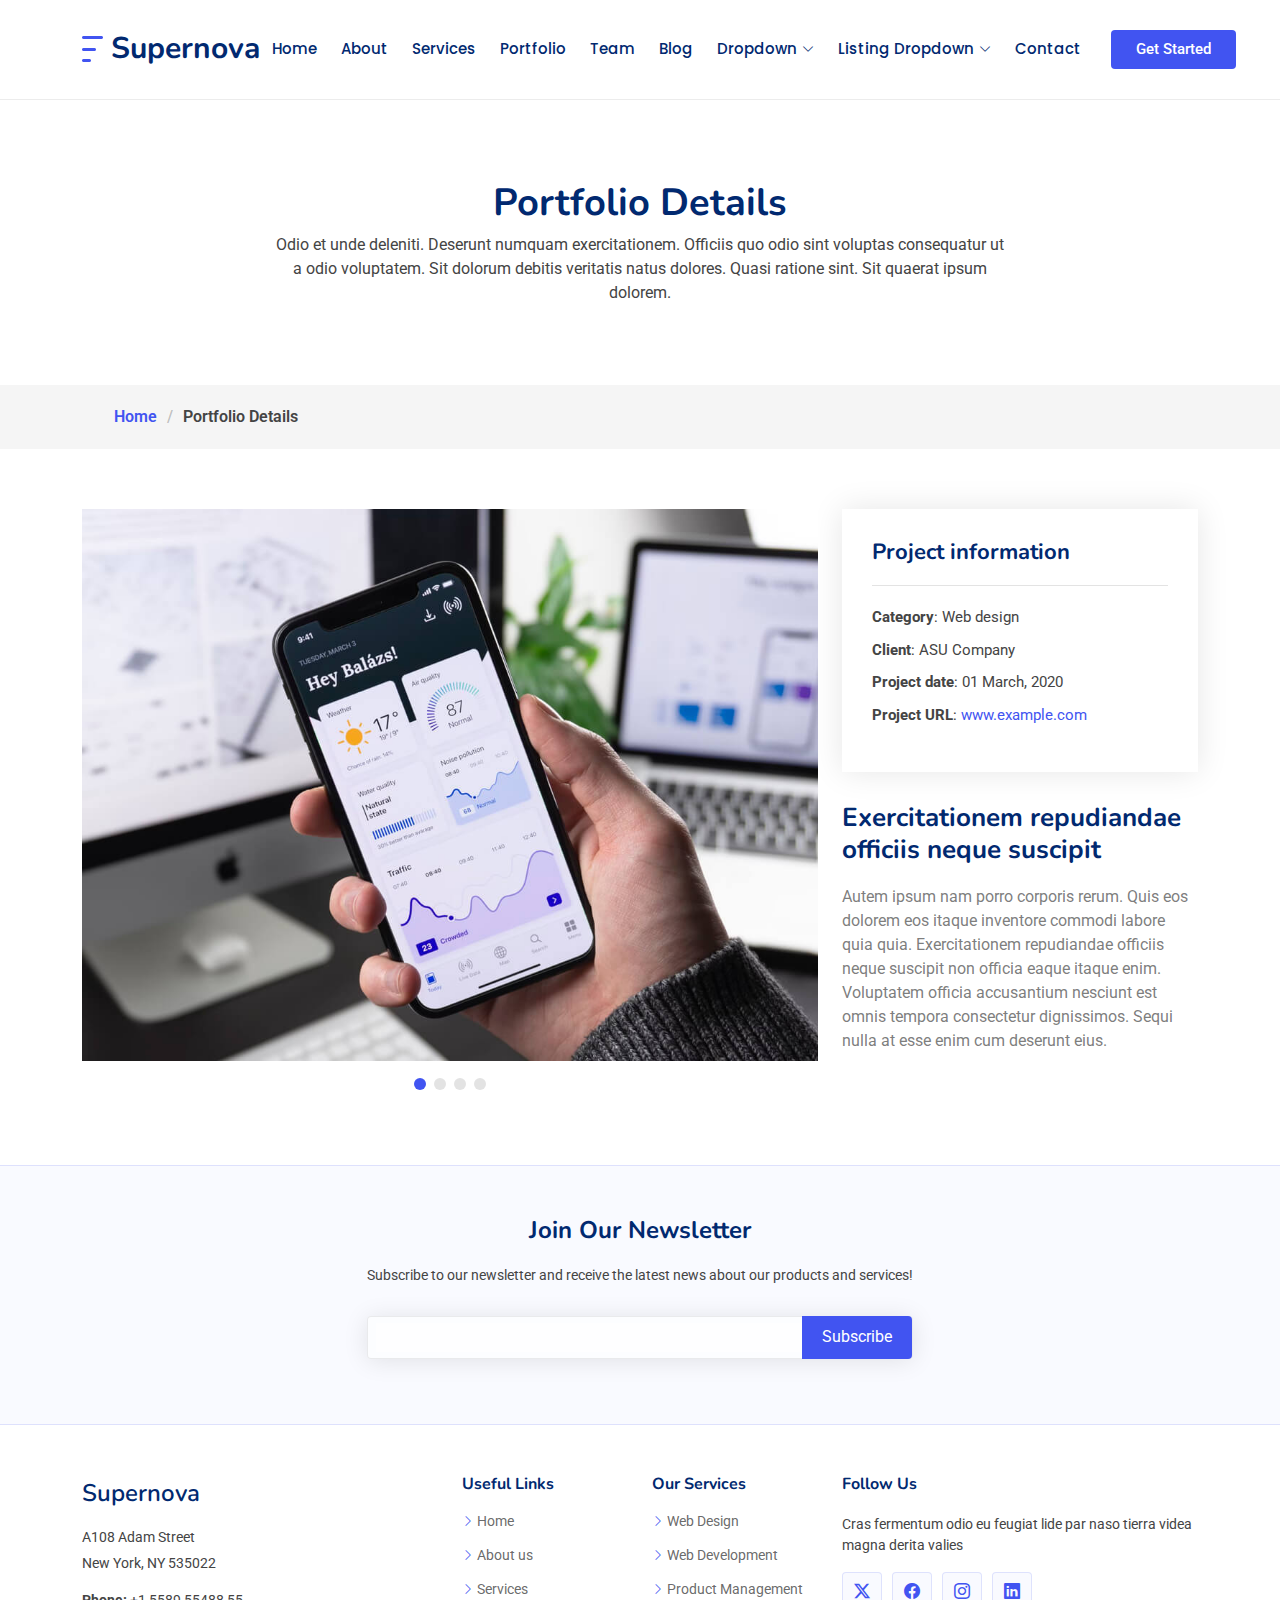
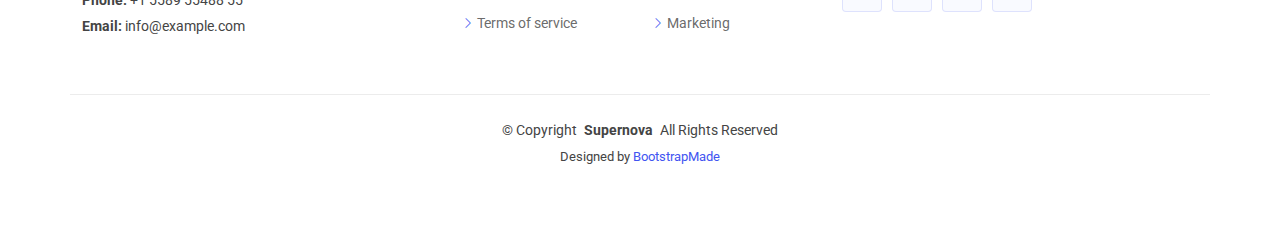
<file: portfolio-details.html>
<!DOCTYPE html>
<html lang="en">

<head>
  <meta charset="utf-8">
  <meta content="width=device-width, initial-scale=1.0" name="viewport">
  <title>Portfolio Details - Supernova Bootstrap Template</title>
  <meta name="description" content="">
  <meta name="keywords" content="">

  <!-- Favicons -->
  <link href="assets/img/favicon.png" rel="icon">
  <link href="assets/img/apple-touch-icon.png" rel="apple-touch-icon">

  <!-- Fonts -->
  <link href="https://fonts.googleapis.com" rel="preconnect">
  <link href="https://fonts.gstatic.com" rel="preconnect" crossorigin>
  <link href="https://fonts.googleapis.com/css2?family=Roboto:ital,wght@0,100;0,300;0,400;0,500;0,700;0,900;1,100;1,300;1,400;1,500;1,700;1,900&family=Poppins:ital,wght@0,100;0,200;0,300;0,400;0,500;0,600;0,700;0,800;0,900;1,100;1,200;1,300;1,400;1,500;1,600;1,700;1,800;1,900&family=Nunito:ital,wght@0,200;0,300;0,400;0,500;0,600;0,700;0,800;0,900;1,200;1,300;1,400;1,500;1,600;1,700;1,800;1,900&display=swap" rel="stylesheet">

  <!-- Vendor CSS Files -->
  <link href="assets/vendor/bootstrap/css/bootstrap.min.css" rel="stylesheet">
  <link href="assets/vendor/bootstrap-icons/bootstrap-icons.css" rel="stylesheet">
  <link href="assets/vendor/aos/aos.css" rel="stylesheet">
  <link href="assets/vendor/glightbox/css/glightbox.min.css" rel="stylesheet">
  <link href="assets/vendor/swiper/swiper-bundle.min.css" rel="stylesheet">

  <!-- Main CSS File -->
  <link href="assets/css/main.css" rel="stylesheet">

  <!-- =======================================================
  * Template Name: Supernova
  * Template URL: https://bootstrapmade.com/Supernova-bootstrap-startup-template/
  * Updated: Aug 07 2024 with Bootstrap v5.3.3
  * Author: BootstrapMade.com
  * License: https://bootstrapmade.com/license/
  ======================================================== -->
</head>

<body class="portfolio-details-page">

  <header id="header" class="header d-flex align-items-center sticky-top">
    <div class="container-fluid container-xl position-relative d-flex align-items-center">

      <a href="index.html" class="logo d-flex align-items-center me-auto">
        <!-- Uncomment the line below if you also wish to use an image logo -->
        <img src="assets/img/logo.png" alt="">
        <h1 class="sitename">Supernova</h1>
      </a>

      <nav id="navmenu" class="navmenu">
        <ul>
          <li><a href="#hero">Home<br></a></li>
          <li><a href="#about">About</a></li>
          <li><a href="#services">Services</a></li>
          <li><a href="#portfolio">Portfolio</a></li>
          <li><a href="#team">Team</a></li>
          <li><a href="blog.html">Blog</a></li>
          <li class="dropdown"><a href="#"><span>Dropdown</span> <i class="bi bi-chevron-down toggle-dropdown"></i></a>
            <ul>
              <li><a href="#">Dropdown 1</a></li>
              <li class="dropdown"><a href="#"><span>Deep Dropdown</span> <i class="bi bi-chevron-down toggle-dropdown"></i></a>
                <ul>
                  <li><a href="#">Deep Dropdown 1</a></li>
                  <li><a href="#">Deep Dropdown 2</a></li>
                  <li><a href="#">Deep Dropdown 3</a></li>
                  <li><a href="#">Deep Dropdown 4</a></li>
                  <li><a href="#">Deep Dropdown 5</a></li>
                </ul>
              </li>
              <li><a href="#">Dropdown 2</a></li>
              <li><a href="#">Dropdown 3</a></li>
              <li><a href="#">Dropdown 4</a></li>
            </ul>
          </li>
          <li class="listing-dropdown"><a href="#"><span>Listing Dropdown</span> <i class="bi bi-chevron-down toggle-dropdown"></i></a>
            <ul>
              <li>
                <a href="#">Column 1 link 1</a>
                <a href="#">Column 1 link 2</a>
                <a href="#">Column 1 link 3</a>
              </li>
              <li>
                <a href="#">Column 2 link 1</a>
                <a href="#">Column 2 link 2</a>
                <a href="#">Column 3 link 3</a>
              </li>
              <li>
                <a href="#">Column 3 link 1</a>
                <a href="#">Column 3 link 2</a>
                <a href="#">Column 3 link 3</a>
              </li>
              <li>
                <a href="#">Column 4 link 1</a>
                <a href="#">Column 4 link 2</a>
                <a href="#">Column 4 link 3</a>
              </li>
              <li>
                <a href="#">Column 5 link 1</a>
                <a href="#">Column 5 link 2</a>
                <a href="#">Column 5 link 3</a>
              </li>
            </ul>
          </li>
          <li><a href="#contact">Contact</a></li>
        </ul>
        <i class="mobile-nav-toggle d-xl-none bi bi-list"></i>
      </nav>

      <a class="btn-getstarted flex-md-shrink-0" href="index.html#about">Get Started</a>

    </div>
  </header>

  <main class="main">

    <!-- Page Title -->
    <div class="page-title">
      <div class="heading">
        <div class="container">
          <div class="row d-flex justify-content-center text-center">
            <div class="col-lg-8">
              <h1>Portfolio Details</h1>
              <p class="mb-0">Odio et unde deleniti. Deserunt numquam exercitationem. Officiis quo odio sint voluptas consequatur ut a odio voluptatem. Sit dolorum debitis veritatis natus dolores. Quasi ratione sint. Sit quaerat ipsum dolorem.</p>
            </div>
          </div>
        </div>
      </div>
      <nav class="breadcrumbs">
        <div class="container">
          <ol>
            <li><a href="index.html">Home</a></li>
            <li class="current">Portfolio Details</li>
          </ol>
        </div>
      </nav>
    </div><!-- End Page Title -->

    <!-- Portfolio Details Section -->
    <section id="portfolio-details" class="portfolio-details section">

      <div class="container" data-aos="fade-up" data-aos-delay="100">

        <div class="row gy-4">

          <div class="col-lg-8">
            <div class="portfolio-details-slider swiper init-swiper">

              <script type="application/json" class="swiper-config">
                {
                  "loop": true,
                  "speed": 600,
                  "autoplay": {
                    "delay": 5000
                  },
                  "slidesPerView": "auto",
                  "pagination": {
                    "el": ".swiper-pagination",
                    "type": "bullets",
                    "clickable": true
                  }
                }
              </script>

              <div class="swiper-wrapper align-items-center">

                <div class="swiper-slide">
                  <img src="assets/img/portfolio/app-1.jpg" alt="">
                </div>

                <div class="swiper-slide">
                  <img src="assets/img/portfolio/product-1.jpg" alt="">
                </div>

                <div class="swiper-slide">
                  <img src="assets/img/portfolio/branding-1.jpg" alt="">
                </div>

                <div class="swiper-slide">
                  <img src="assets/img/portfolio/books-1.jpg" alt="">
                </div>

              </div>
              <div class="swiper-pagination"></div>
            </div>
          </div>

          <div class="col-lg-4">
            <div class="portfolio-info" data-aos="fade-up" data-aos-delay="200">
              <h3>Project information</h3>
              <ul>
                <li><strong>Category</strong>: Web design</li>
                <li><strong>Client</strong>: ASU Company</li>
                <li><strong>Project date</strong>: 01 March, 2020</li>
                <li><strong>Project URL</strong>: <a href="#">www.example.com</a></li>
              </ul>
            </div>
            <div class="portfolio-description" data-aos="fade-up" data-aos-delay="300">
              <h2>Exercitationem repudiandae officiis neque suscipit</h2>
              <p>
                Autem ipsum nam porro corporis rerum. Quis eos dolorem eos itaque inventore commodi labore quia quia. Exercitationem repudiandae officiis neque suscipit non officia eaque itaque enim. Voluptatem officia accusantium nesciunt est omnis tempora consectetur dignissimos. Sequi nulla at esse enim cum deserunt eius.
              </p>
            </div>
          </div>

        </div>

      </div>

    </section><!-- /Portfolio Details Section -->

  </main>

  <footer id="footer" class="footer">

    <div class="footer-newsletter">
      <div class="container">
        <div class="row justify-content-center text-center">
          <div class="col-lg-6">
            <h4>Join Our Newsletter</h4>
            <p>Subscribe to our newsletter and receive the latest news about our products and services!</p>
            <form action="forms/newsletter.php" method="post" class="php-email-form">
              <div class="newsletter-form"><input type="email" name="email"><input type="submit" value="Subscribe"></div>
              <div class="loading">Loading</div>
              <div class="error-message"></div>
              <div class="sent-message">Your subscription request has been sent. Thank you!</div>
            </form>
          </div>
        </div>
      </div>
    </div>

    <div class="container footer-top">
      <div class="row gy-4">
        <div class="col-lg-4 col-md-6 footer-about">
          <a href="index.html" class="d-flex align-items-center">
            <span class="sitename">Supernova</span>
          </a>
          <div class="footer-contact pt-3">
            <p>A108 Adam Street</p>
            <p>New York, NY 535022</p>
            <p class="mt-3"><strong>Phone:</strong> <span>+1 5589 55488 55</span></p>
            <p><strong>Email:</strong> <span>info@example.com</span></p>
          </div>
        </div>

        <div class="col-lg-2 col-md-3 footer-links">
          <h4>Useful Links</h4>
          <ul>
            <li><i class="bi bi-chevron-right"></i> <a href="#">Home</a></li>
            <li><i class="bi bi-chevron-right"></i> <a href="#">About us</a></li>
            <li><i class="bi bi-chevron-right"></i> <a href="#">Services</a></li>
            <li><i class="bi bi-chevron-right"></i> <a href="#">Terms of service</a></li>
          </ul>
        </div>

        <div class="col-lg-2 col-md-3 footer-links">
          <h4>Our Services</h4>
          <ul>
            <li><i class="bi bi-chevron-right"></i> <a href="#">Web Design</a></li>
            <li><i class="bi bi-chevron-right"></i> <a href="#">Web Development</a></li>
            <li><i class="bi bi-chevron-right"></i> <a href="#">Product Management</a></li>
            <li><i class="bi bi-chevron-right"></i> <a href="#">Marketing</a></li>
          </ul>
        </div>

        <div class="col-lg-4 col-md-12">
          <h4>Follow Us</h4>
          <p>Cras fermentum odio eu feugiat lide par naso tierra videa magna derita valies</p>
          <div class="social-links d-flex">
            <a href=""><i class="bi bi-twitter-x"></i></a>
            <a href=""><i class="bi bi-facebook"></i></a>
            <a href=""><i class="bi bi-instagram"></i></a>
            <a href=""><i class="bi bi-linkedin"></i></a>
          </div>
        </div>

      </div>
    </div>

    <div class="container copyright text-center mt-4">
      <p>© <span>Copyright</span> <strong class="px-1 sitename">Supernova</strong> <span>All Rights Reserved</span></p>
      <div class="credits">
        <!-- All the links in the footer should remain intact. -->
        <!-- You can delete the links only if you've purchased the pro version. -->
        <!-- Licensing information: https://bootstrapmade.com/license/ -->
        <!-- Purchase the pro version with working PHP/AJAX contact form: [buy-url] -->
        Designed by <a href="https://bootstrapmade.com/">BootstrapMade</a>
      </div>
    </div>

  </footer>

  <!-- Scroll Top -->
  <a href="#" id="scroll-top" class="scroll-top d-flex align-items-center justify-content-center"><i class="bi bi-arrow-up-short"></i></a>

  <!-- Vendor JS Files -->
  <script src="assets/vendor/bootstrap/js/bootstrap.bundle.min.js"></script>
  <script src="assets/vendor/php-email-form/validate.js"></script>
  <script src="assets/vendor/aos/aos.js"></script>
  <script src="assets/vendor/glightbox/js/glightbox.min.js"></script>
  <script src="assets/vendor/purecounter/purecounter_vanilla.js"></script>
  <script src="assets/vendor/imagesloaded/imagesloaded.pkgd.min.js"></script>
  <script src="assets/vendor/isotope-layout/isotope.pkgd.min.js"></script>
  <script src="assets/vendor/swiper/swiper-bundle.min.js"></script>

  <!-- Main JS File -->
  <script src="assets/js/main.js"></script>

</body>

</html>
</file>
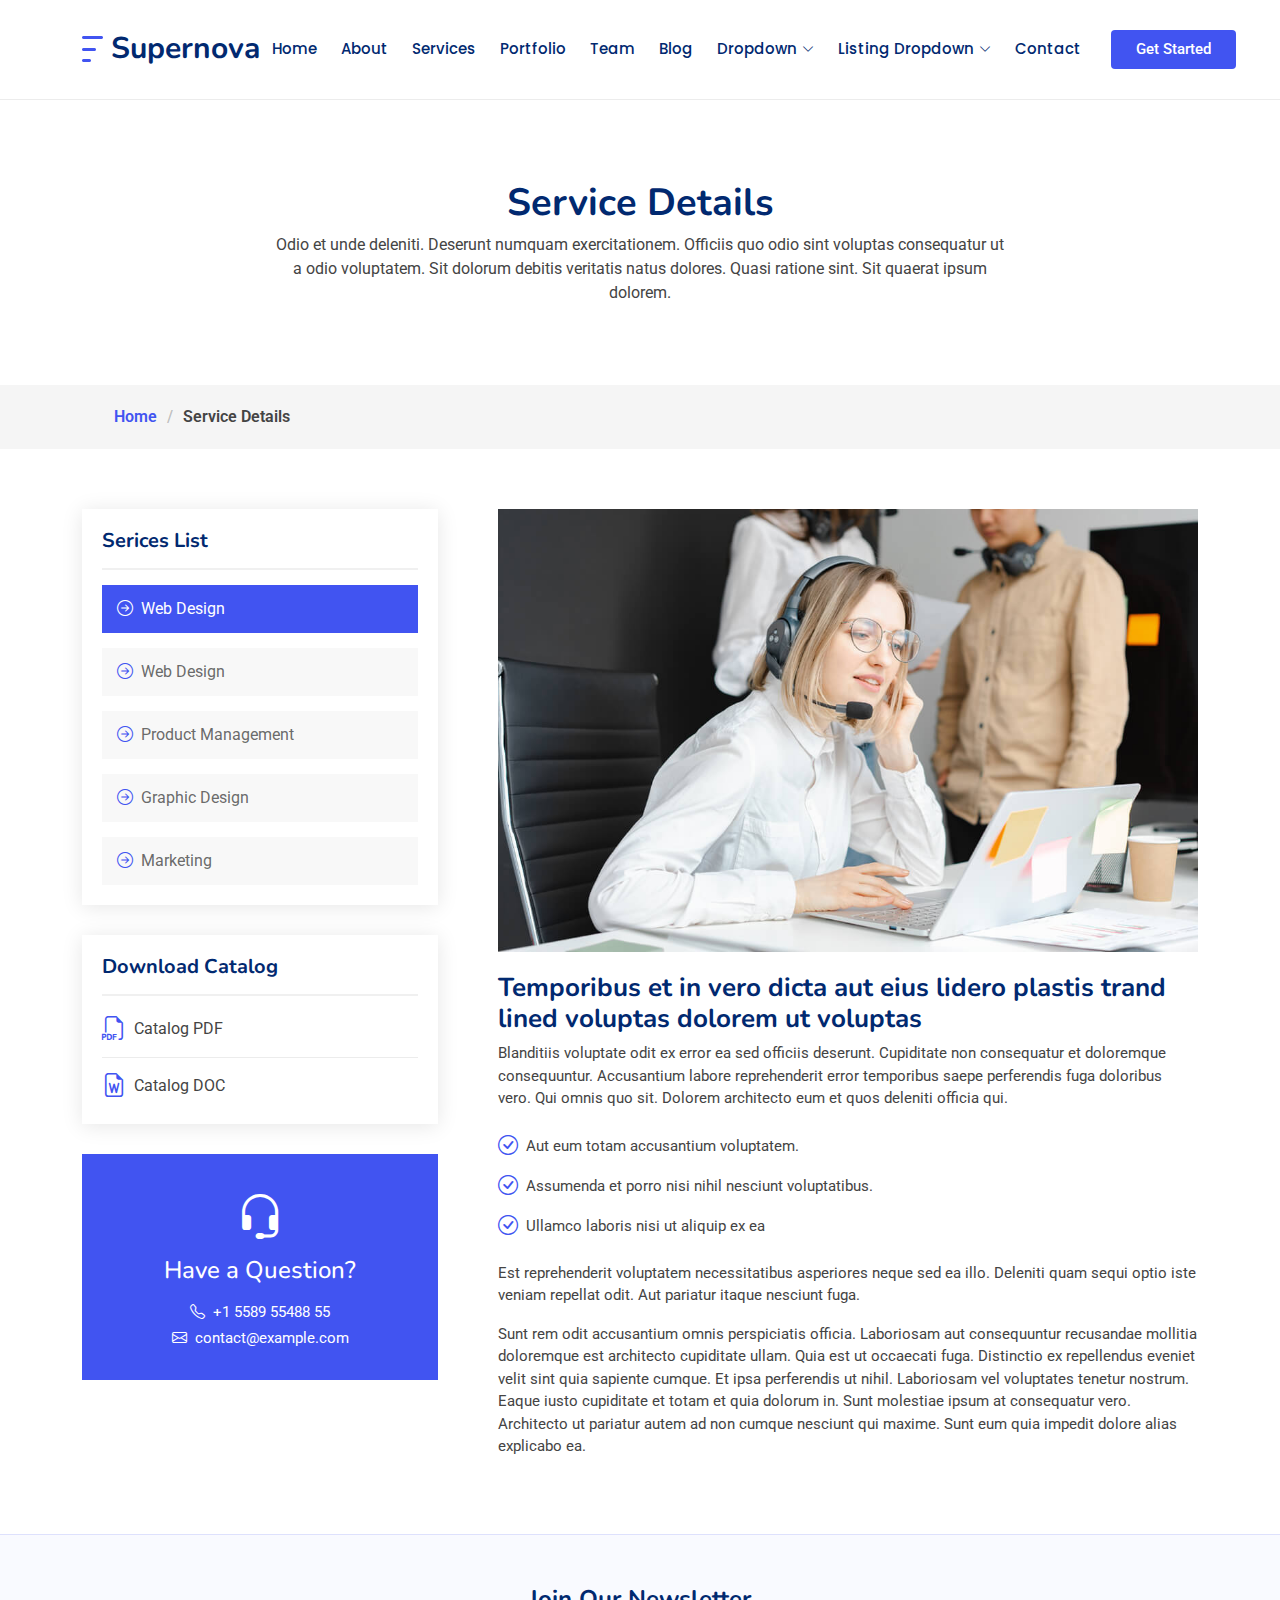
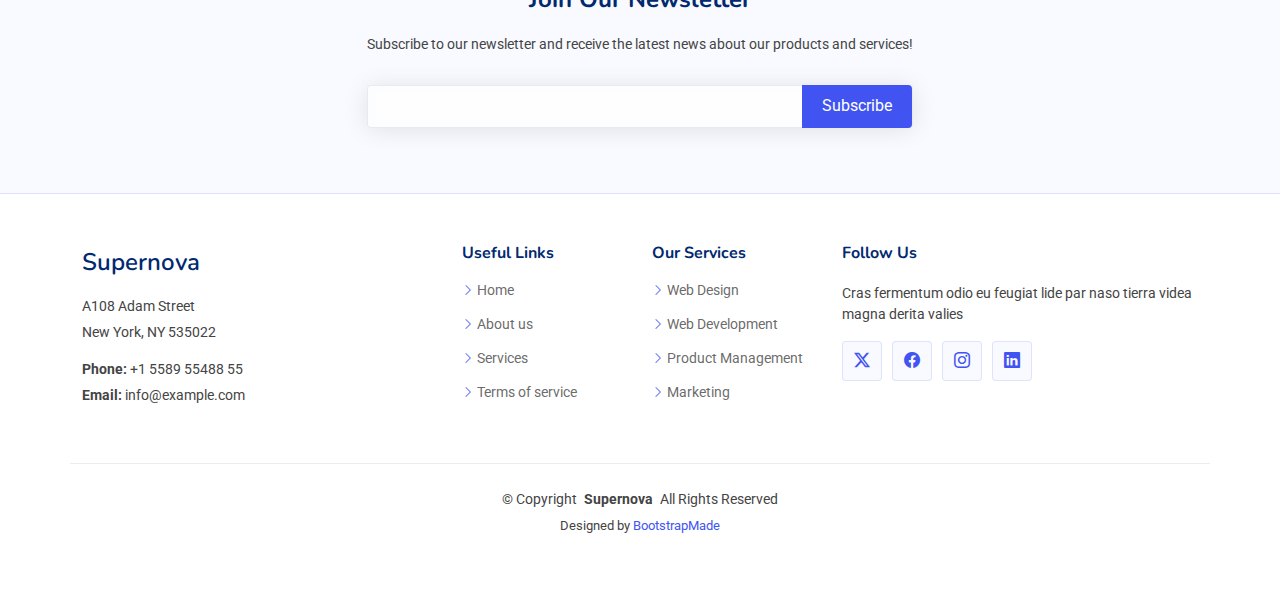
<file: service-details.html>
<!DOCTYPE html>
<html lang="en">

<head>
  <meta charset="utf-8">
  <meta content="width=device-width, initial-scale=1.0" name="viewport">
  <title>Service Details - Supernova Bootstrap Template</title>
  <meta name="description" content="">
  <meta name="keywords" content="">

  <!-- Favicons -->
  <link href="assets/img/favicon.png" rel="icon">
  <link href="assets/img/apple-touch-icon.png" rel="apple-touch-icon">

  <!-- Fonts -->
  <link href="https://fonts.googleapis.com" rel="preconnect">
  <link href="https://fonts.gstatic.com" rel="preconnect" crossorigin>
  <link href="https://fonts.googleapis.com/css2?family=Roboto:ital,wght@0,100;0,300;0,400;0,500;0,700;0,900;1,100;1,300;1,400;1,500;1,700;1,900&family=Poppins:ital,wght@0,100;0,200;0,300;0,400;0,500;0,600;0,700;0,800;0,900;1,100;1,200;1,300;1,400;1,500;1,600;1,700;1,800;1,900&family=Nunito:ital,wght@0,200;0,300;0,400;0,500;0,600;0,700;0,800;0,900;1,200;1,300;1,400;1,500;1,600;1,700;1,800;1,900&display=swap" rel="stylesheet">

  <!-- Vendor CSS Files -->
  <link href="assets/vendor/bootstrap/css/bootstrap.min.css" rel="stylesheet">
  <link href="assets/vendor/bootstrap-icons/bootstrap-icons.css" rel="stylesheet">
  <link href="assets/vendor/aos/aos.css" rel="stylesheet">
  <link href="assets/vendor/glightbox/css/glightbox.min.css" rel="stylesheet">
  <link href="assets/vendor/swiper/swiper-bundle.min.css" rel="stylesheet">

  <!-- Main CSS File -->
  <link href="assets/css/main.css" rel="stylesheet">

  <!-- =======================================================
  * Template Name: Supernova
  * Template URL: https://bootstrapmade.com/Supernova-bootstrap-startup-template/
  * Updated: Aug 07 2024 with Bootstrap v5.3.3
  * Author: BootstrapMade.com
  * License: https://bootstrapmade.com/license/
  ======================================================== -->
</head>

<body class="service-details-page">

  <header id="header" class="header d-flex align-items-center sticky-top">
    <div class="container-fluid container-xl position-relative d-flex align-items-center">

      <a href="index.html" class="logo d-flex align-items-center me-auto">
        <!-- Uncomment the line below if you also wish to use an image logo -->
        <img src="assets/img/logo.png" alt="">
        <h1 class="sitename">Supernova</h1>
      </a>

      <nav id="navmenu" class="navmenu">
        <ul>
          <li><a href="#hero">Home<br></a></li>
          <li><a href="#about">About</a></li>
          <li><a href="#services">Services</a></li>
          <li><a href="#portfolio">Portfolio</a></li>
          <li><a href="#team">Team</a></li>
          <li><a href="blog.html">Blog</a></li>
          <li class="dropdown"><a href="#"><span>Dropdown</span> <i class="bi bi-chevron-down toggle-dropdown"></i></a>
            <ul>
              <li><a href="#">Dropdown 1</a></li>
              <li class="dropdown"><a href="#"><span>Deep Dropdown</span> <i class="bi bi-chevron-down toggle-dropdown"></i></a>
                <ul>
                  <li><a href="#">Deep Dropdown 1</a></li>
                  <li><a href="#">Deep Dropdown 2</a></li>
                  <li><a href="#">Deep Dropdown 3</a></li>
                  <li><a href="#">Deep Dropdown 4</a></li>
                  <li><a href="#">Deep Dropdown 5</a></li>
                </ul>
              </li>
              <li><a href="#">Dropdown 2</a></li>
              <li><a href="#">Dropdown 3</a></li>
              <li><a href="#">Dropdown 4</a></li>
            </ul>
          </li>
          <li class="listing-dropdown"><a href="#"><span>Listing Dropdown</span> <i class="bi bi-chevron-down toggle-dropdown"></i></a>
            <ul>
              <li>
                <a href="#">Column 1 link 1</a>
                <a href="#">Column 1 link 2</a>
                <a href="#">Column 1 link 3</a>
              </li>
              <li>
                <a href="#">Column 2 link 1</a>
                <a href="#">Column 2 link 2</a>
                <a href="#">Column 3 link 3</a>
              </li>
              <li>
                <a href="#">Column 3 link 1</a>
                <a href="#">Column 3 link 2</a>
                <a href="#">Column 3 link 3</a>
              </li>
              <li>
                <a href="#">Column 4 link 1</a>
                <a href="#">Column 4 link 2</a>
                <a href="#">Column 4 link 3</a>
              </li>
              <li>
                <a href="#">Column 5 link 1</a>
                <a href="#">Column 5 link 2</a>
                <a href="#">Column 5 link 3</a>
              </li>
            </ul>
          </li>
          <li><a href="#contact">Contact</a></li>
        </ul>
        <i class="mobile-nav-toggle d-xl-none bi bi-list"></i>
      </nav>

      <a class="btn-getstarted flex-md-shrink-0" href="index.html#about">Get Started</a>

    </div>
  </header>

  <main class="main">

    <!-- Page Title -->
    <div class="page-title">
      <div class="heading">
        <div class="container">
          <div class="row d-flex justify-content-center text-center">
            <div class="col-lg-8">
              <h1>Service Details</h1>
              <p class="mb-0">Odio et unde deleniti. Deserunt numquam exercitationem. Officiis quo odio sint voluptas consequatur ut a odio voluptatem. Sit dolorum debitis veritatis natus dolores. Quasi ratione sint. Sit quaerat ipsum dolorem.</p>
            </div>
          </div>
        </div>
      </div>
      <nav class="breadcrumbs">
        <div class="container">
          <ol>
            <li><a href="index.html">Home</a></li>
            <li class="current">Service Details</li>
          </ol>
        </div>
      </nav>
    </div><!-- End Page Title -->

    <!-- Service Details Section -->
    <section id="service-details" class="service-details section">

      <div class="container">

        <div class="row gy-5">

          <div class="col-lg-4" data-aos="fade-up" data-aos-delay="100">

            <div class="service-box">
              <h4>Serices List</h4>
              <div class="services-list">
                <a href="#" class="active"><i class="bi bi-arrow-right-circle"></i><span>Web Design</span></a>
                <a href="#"><i class="bi bi-arrow-right-circle"></i><span>Web Design</span></a>
                <a href="#"><i class="bi bi-arrow-right-circle"></i><span>Product Management</span></a>
                <a href="#"><i class="bi bi-arrow-right-circle"></i><span>Graphic Design</span></a>
                <a href="#"><i class="bi bi-arrow-right-circle"></i><span>Marketing</span></a>
              </div>
            </div><!-- End Services List -->

            <div class="service-box">
              <h4>Download Catalog</h4>
              <div class="download-catalog">
                <a href="#"><i class="bi bi-filetype-pdf"></i><span>Catalog PDF</span></a>
                <a href="#"><i class="bi bi-file-earmark-word"></i><span>Catalog DOC</span></a>
              </div>
            </div><!-- End Services List -->

            <div class="help-box d-flex flex-column justify-content-center align-items-center">
              <i class="bi bi-headset help-icon"></i>
              <h4>Have a Question?</h4>
              <p class="d-flex align-items-center mt-2 mb-0"><i class="bi bi-telephone me-2"></i> <span>+1 5589 55488 55</span></p>
              <p class="d-flex align-items-center mt-1 mb-0"><i class="bi bi-envelope me-2"></i> <a href="mailto:contact@example.com">contact@example.com</a></p>
            </div>

          </div>

          <div class="col-lg-8 ps-lg-5" data-aos="fade-up" data-aos-delay="200">
            <img src="assets/img/services.jpg" alt="" class="img-fluid services-img">
            <h3>Temporibus et in vero dicta aut eius lidero plastis trand lined voluptas dolorem ut voluptas</h3>
            <p>
              Blanditiis voluptate odit ex error ea sed officiis deserunt. Cupiditate non consequatur et doloremque consequuntur. Accusantium labore reprehenderit error temporibus saepe perferendis fuga doloribus vero. Qui omnis quo sit. Dolorem architecto eum et quos deleniti officia qui.
            </p>
            <ul>
              <li><i class="bi bi-check-circle"></i> <span>Aut eum totam accusantium voluptatem.</span></li>
              <li><i class="bi bi-check-circle"></i> <span>Assumenda et porro nisi nihil nesciunt voluptatibus.</span></li>
              <li><i class="bi bi-check-circle"></i> <span>Ullamco laboris nisi ut aliquip ex ea</span></li>
            </ul>
            <p>
              Est reprehenderit voluptatem necessitatibus asperiores neque sed ea illo. Deleniti quam sequi optio iste veniam repellat odit. Aut pariatur itaque nesciunt fuga.
            </p>
            <p>
              Sunt rem odit accusantium omnis perspiciatis officia. Laboriosam aut consequuntur recusandae mollitia doloremque est architecto cupiditate ullam. Quia est ut occaecati fuga. Distinctio ex repellendus eveniet velit sint quia sapiente cumque. Et ipsa perferendis ut nihil. Laboriosam vel voluptates tenetur nostrum. Eaque iusto cupiditate et totam et quia dolorum in. Sunt molestiae ipsum at consequatur vero. Architecto ut pariatur autem ad non cumque nesciunt qui maxime. Sunt eum quia impedit dolore alias explicabo ea.
            </p>
          </div>

        </div>

      </div>

    </section><!-- /Service Details Section -->

  </main>

  <footer id="footer" class="footer">

    <div class="footer-newsletter">
      <div class="container">
        <div class="row justify-content-center text-center">
          <div class="col-lg-6">
            <h4>Join Our Newsletter</h4>
            <p>Subscribe to our newsletter and receive the latest news about our products and services!</p>
            <form action="forms/newsletter.php" method="post" class="php-email-form">
              <div class="newsletter-form"><input type="email" name="email"><input type="submit" value="Subscribe"></div>
              <div class="loading">Loading</div>
              <div class="error-message"></div>
              <div class="sent-message">Your subscription request has been sent. Thank you!</div>
            </form>
          </div>
        </div>
      </div>
    </div>

    <div class="container footer-top">
      <div class="row gy-4">
        <div class="col-lg-4 col-md-6 footer-about">
          <a href="index.html" class="d-flex align-items-center">
            <span class="sitename">Supernova</span>
          </a>
          <div class="footer-contact pt-3">
            <p>A108 Adam Street</p>
            <p>New York, NY 535022</p>
            <p class="mt-3"><strong>Phone:</strong> <span>+1 5589 55488 55</span></p>
            <p><strong>Email:</strong> <span>info@example.com</span></p>
          </div>
        </div>

        <div class="col-lg-2 col-md-3 footer-links">
          <h4>Useful Links</h4>
          <ul>
            <li><i class="bi bi-chevron-right"></i> <a href="#">Home</a></li>
            <li><i class="bi bi-chevron-right"></i> <a href="#">About us</a></li>
            <li><i class="bi bi-chevron-right"></i> <a href="#">Services</a></li>
            <li><i class="bi bi-chevron-right"></i> <a href="#">Terms of service</a></li>
          </ul>
        </div>

        <div class="col-lg-2 col-md-3 footer-links">
          <h4>Our Services</h4>
          <ul>
            <li><i class="bi bi-chevron-right"></i> <a href="#">Web Design</a></li>
            <li><i class="bi bi-chevron-right"></i> <a href="#">Web Development</a></li>
            <li><i class="bi bi-chevron-right"></i> <a href="#">Product Management</a></li>
            <li><i class="bi bi-chevron-right"></i> <a href="#">Marketing</a></li>
          </ul>
        </div>

        <div class="col-lg-4 col-md-12">
          <h4>Follow Us</h4>
          <p>Cras fermentum odio eu feugiat lide par naso tierra videa magna derita valies</p>
          <div class="social-links d-flex">
            <a href=""><i class="bi bi-twitter-x"></i></a>
            <a href=""><i class="bi bi-facebook"></i></a>
            <a href=""><i class="bi bi-instagram"></i></a>
            <a href=""><i class="bi bi-linkedin"></i></a>
          </div>
        </div>

      </div>
    </div>

    <div class="container copyright text-center mt-4">
      <p>© <span>Copyright</span> <strong class="px-1 sitename">Supernova</strong> <span>All Rights Reserved</span></p>
      <div class="credits">
        <!-- All the links in the footer should remain intact. -->
        <!-- You can delete the links only if you've purchased the pro version. -->
        <!-- Licensing information: https://bootstrapmade.com/license/ -->
        <!-- Purchase the pro version with working PHP/AJAX contact form: [buy-url] -->
        Designed by <a href="https://bootstrapmade.com/">BootstrapMade</a>
      </div>
    </div>

  </footer>

  <!-- Scroll Top -->
  <a href="#" id="scroll-top" class="scroll-top d-flex align-items-center justify-content-center"><i class="bi bi-arrow-up-short"></i></a>

  <!-- Vendor JS Files -->
  <script src="assets/vendor/bootstrap/js/bootstrap.bundle.min.js"></script>
  <script src="assets/vendor/php-email-form/validate.js"></script>
  <script src="assets/vendor/aos/aos.js"></script>
  <script src="assets/vendor/glightbox/js/glightbox.min.js"></script>
  <script src="assets/vendor/purecounter/purecounter_vanilla.js"></script>
  <script src="assets/vendor/imagesloaded/imagesloaded.pkgd.min.js"></script>
  <script src="assets/vendor/isotope-layout/isotope.pkgd.min.js"></script>
  <script src="assets/vendor/swiper/swiper-bundle.min.js"></script>

  <!-- Main JS File -->
  <script src="assets/js/main.js"></script>

</body>

</html>
</file>
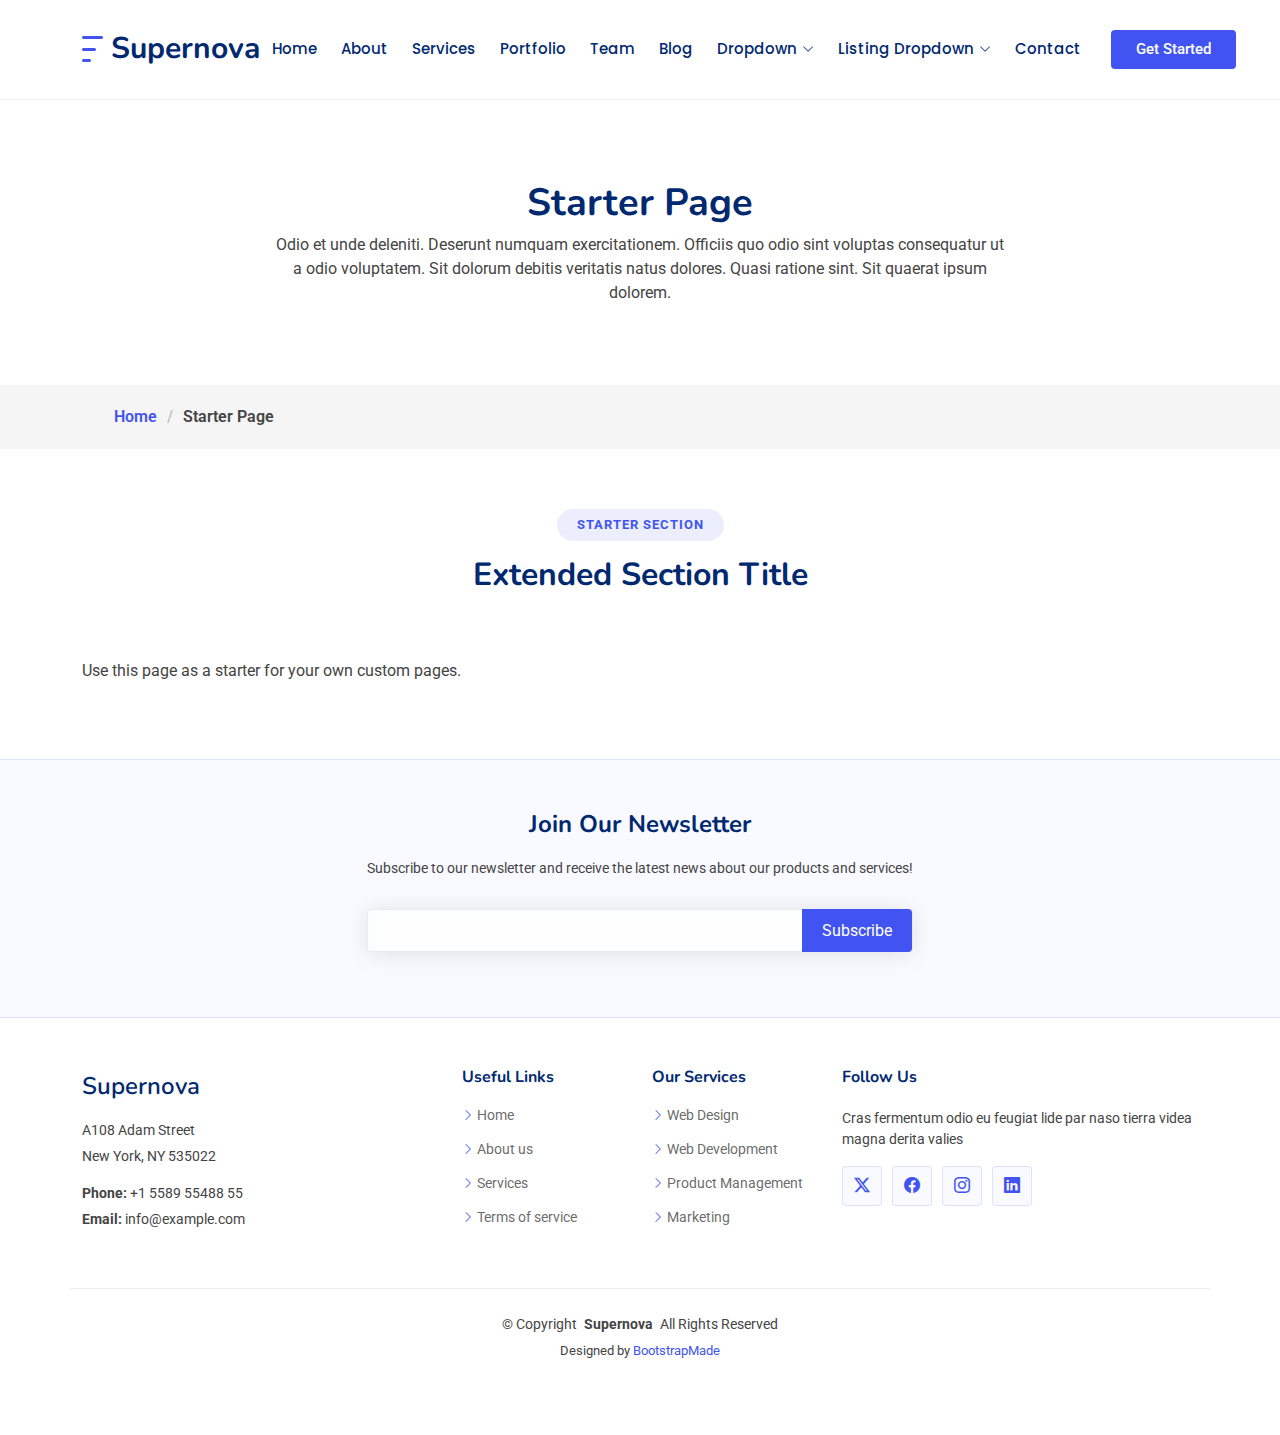
<file: starter-page.html>
<!DOCTYPE html>
<html lang="en">

<head>
  <meta charset="utf-8">
  <meta content="width=device-width, initial-scale=1.0" name="viewport">
  <title>Starter Page - Supernova Bootstrap Template</title>
  <meta name="description" content="">
  <meta name="keywords" content="">

  <!-- Favicons -->
  <link href="assets/img/favicon.png" rel="icon">
  <link href="assets/img/apple-touch-icon.png" rel="apple-touch-icon">

  <!-- Fonts -->
  <link href="https://fonts.googleapis.com" rel="preconnect">
  <link href="https://fonts.gstatic.com" rel="preconnect" crossorigin>
  <link href="https://fonts.googleapis.com/css2?family=Roboto:ital,wght@0,100;0,300;0,400;0,500;0,700;0,900;1,100;1,300;1,400;1,500;1,700;1,900&family=Poppins:ital,wght@0,100;0,200;0,300;0,400;0,500;0,600;0,700;0,800;0,900;1,100;1,200;1,300;1,400;1,500;1,600;1,700;1,800;1,900&family=Nunito:ital,wght@0,200;0,300;0,400;0,500;0,600;0,700;0,800;0,900;1,200;1,300;1,400;1,500;1,600;1,700;1,800;1,900&display=swap" rel="stylesheet">

  <!-- Vendor CSS Files -->
  <link href="assets/vendor/bootstrap/css/bootstrap.min.css" rel="stylesheet">
  <link href="assets/vendor/bootstrap-icons/bootstrap-icons.css" rel="stylesheet">
  <link href="assets/vendor/aos/aos.css" rel="stylesheet">
  <link href="assets/vendor/glightbox/css/glightbox.min.css" rel="stylesheet">
  <link href="assets/vendor/swiper/swiper-bundle.min.css" rel="stylesheet">

  <!-- Main CSS File -->
  <link href="assets/css/main.css" rel="stylesheet">

  <!-- =======================================================
  * Template Name: Supernova
  * Template URL: https://bootstrapmade.com/Supernova-bootstrap-startup-template/
  * Updated: Aug 07 2024 with Bootstrap v5.3.3
  * Author: BootstrapMade.com
  * License: https://bootstrapmade.com/license/
  ======================================================== -->
</head>

<body class="starter-page-page">

  <header id="header" class="header d-flex align-items-center sticky-top">
    <div class="container-fluid container-xl position-relative d-flex align-items-center">

      <a href="index.html" class="logo d-flex align-items-center me-auto">
        <!-- Uncomment the line below if you also wish to use an image logo -->
        <img src="assets/img/logo.png" alt="">
        <h1 class="sitename">Supernova</h1>
      </a>

      <nav id="navmenu" class="navmenu">
        <ul>
          <li><a href="#hero">Home<br></a></li>
          <li><a href="#about">About</a></li>
          <li><a href="#services">Services</a></li>
          <li><a href="#portfolio">Portfolio</a></li>
          <li><a href="#team">Team</a></li>
          <li><a href="blog.html">Blog</a></li>
          <li class="dropdown"><a href="#"><span>Dropdown</span> <i class="bi bi-chevron-down toggle-dropdown"></i></a>
            <ul>
              <li><a href="#">Dropdown 1</a></li>
              <li class="dropdown"><a href="#"><span>Deep Dropdown</span> <i class="bi bi-chevron-down toggle-dropdown"></i></a>
                <ul>
                  <li><a href="#">Deep Dropdown 1</a></li>
                  <li><a href="#">Deep Dropdown 2</a></li>
                  <li><a href="#">Deep Dropdown 3</a></li>
                  <li><a href="#">Deep Dropdown 4</a></li>
                  <li><a href="#">Deep Dropdown 5</a></li>
                </ul>
              </li>
              <li><a href="#">Dropdown 2</a></li>
              <li><a href="#">Dropdown 3</a></li>
              <li><a href="#">Dropdown 4</a></li>
            </ul>
          </li>
          <li class="listing-dropdown"><a href="#"><span>Listing Dropdown</span> <i class="bi bi-chevron-down toggle-dropdown"></i></a>
            <ul>
              <li>
                <a href="#">Column 1 link 1</a>
                <a href="#">Column 1 link 2</a>
                <a href="#">Column 1 link 3</a>
              </li>
              <li>
                <a href="#">Column 2 link 1</a>
                <a href="#">Column 2 link 2</a>
                <a href="#">Column 3 link 3</a>
              </li>
              <li>
                <a href="#">Column 3 link 1</a>
                <a href="#">Column 3 link 2</a>
                <a href="#">Column 3 link 3</a>
              </li>
              <li>
                <a href="#">Column 4 link 1</a>
                <a href="#">Column 4 link 2</a>
                <a href="#">Column 4 link 3</a>
              </li>
              <li>
                <a href="#">Column 5 link 1</a>
                <a href="#">Column 5 link 2</a>
                <a href="#">Column 5 link 3</a>
              </li>
            </ul>
          </li>
          <li><a href="#contact">Contact</a></li>
        </ul>
        <i class="mobile-nav-toggle d-xl-none bi bi-list"></i>
      </nav>

      <a class="btn-getstarted flex-md-shrink-0" href="index.html#about">Get Started</a>

    </div>
  </header>

  <main class="main">

    <!-- Page Title -->
    <div class="page-title">
      <div class="heading">
        <div class="container">
          <div class="row d-flex justify-content-center text-center">
            <div class="col-lg-8">
              <h1>Starter Page</h1>
              <p class="mb-0">Odio et unde deleniti. Deserunt numquam exercitationem. Officiis quo odio sint voluptas consequatur ut a odio voluptatem. Sit dolorum debitis veritatis natus dolores. Quasi ratione sint. Sit quaerat ipsum dolorem.</p>
            </div>
          </div>
        </div>
      </div>
      <nav class="breadcrumbs">
        <div class="container">
          <ol>
            <li><a href="index.html">Home</a></li>
            <li class="current">Starter Page</li>
          </ol>
        </div>
      </nav>
    </div><!-- End Page Title -->

    <!-- Starter Section Section -->
    <section id="starter-section" class="starter-section section">

      <!-- Section Title -->
      <div class="container section-title" data-aos="fade-up">
        <h2>Starter Section</h2>
        <p>Extended Section Title</p>
      </div><!-- End Section Title -->

      <div class="container" data-aos="fade-up">
        <p>Use this page as a starter for your own custom pages.</p>
      </div>

    </section><!-- /Starter Section Section -->

  </main>

  <footer id="footer" class="footer">

    <div class="footer-newsletter">
      <div class="container">
        <div class="row justify-content-center text-center">
          <div class="col-lg-6">
            <h4>Join Our Newsletter</h4>
            <p>Subscribe to our newsletter and receive the latest news about our products and services!</p>
            <form action="forms/newsletter.php" method="post" class="php-email-form">
              <div class="newsletter-form"><input type="email" name="email"><input type="submit" value="Subscribe"></div>
              <div class="loading">Loading</div>
              <div class="error-message"></div>
              <div class="sent-message">Your subscription request has been sent. Thank you!</div>
            </form>
          </div>
        </div>
      </div>
    </div>

    <div class="container footer-top">
      <div class="row gy-4">
        <div class="col-lg-4 col-md-6 footer-about">
          <a href="index.html" class="d-flex align-items-center">
            <span class="sitename">Supernova</span>
          </a>
          <div class="footer-contact pt-3">
            <p>A108 Adam Street</p>
            <p>New York, NY 535022</p>
            <p class="mt-3"><strong>Phone:</strong> <span>+1 5589 55488 55</span></p>
            <p><strong>Email:</strong> <span>info@example.com</span></p>
          </div>
        </div>

        <div class="col-lg-2 col-md-3 footer-links">
          <h4>Useful Links</h4>
          <ul>
            <li><i class="bi bi-chevron-right"></i> <a href="#">Home</a></li>
            <li><i class="bi bi-chevron-right"></i> <a href="#">About us</a></li>
            <li><i class="bi bi-chevron-right"></i> <a href="#">Services</a></li>
            <li><i class="bi bi-chevron-right"></i> <a href="#">Terms of service</a></li>
          </ul>
        </div>

        <div class="col-lg-2 col-md-3 footer-links">
          <h4>Our Services</h4>
          <ul>
            <li><i class="bi bi-chevron-right"></i> <a href="#">Web Design</a></li>
            <li><i class="bi bi-chevron-right"></i> <a href="#">Web Development</a></li>
            <li><i class="bi bi-chevron-right"></i> <a href="#">Product Management</a></li>
            <li><i class="bi bi-chevron-right"></i> <a href="#">Marketing</a></li>
          </ul>
        </div>

        <div class="col-lg-4 col-md-12">
          <h4>Follow Us</h4>
          <p>Cras fermentum odio eu feugiat lide par naso tierra videa magna derita valies</p>
          <div class="social-links d-flex">
            <a href=""><i class="bi bi-twitter-x"></i></a>
            <a href=""><i class="bi bi-facebook"></i></a>
            <a href=""><i class="bi bi-instagram"></i></a>
            <a href=""><i class="bi bi-linkedin"></i></a>
          </div>
        </div>

      </div>
    </div>

    <div class="container copyright text-center mt-4">
      <p>© <span>Copyright</span> <strong class="px-1 sitename">Supernova</strong> <span>All Rights Reserved</span></p>
      <div class="credits">
        <!-- All the links in the footer should remain intact. -->
        <!-- You can delete the links only if you've purchased the pro version. -->
        <!-- Licensing information: https://bootstrapmade.com/license/ -->
        <!-- Purchase the pro version with working PHP/AJAX contact form: [buy-url] -->
        Designed by <a href="https://bootstrapmade.com/">BootstrapMade</a>
      </div>
    </div>

  </footer>

  <!-- Scroll Top -->
  <a href="#" id="scroll-top" class="scroll-top d-flex align-items-center justify-content-center"><i class="bi bi-arrow-up-short"></i></a>

  <!-- Vendor JS Files -->
  <script src="assets/vendor/bootstrap/js/bootstrap.bundle.min.js"></script>
  <script src="assets/vendor/php-email-form/validate.js"></script>
  <script src="assets/vendor/aos/aos.js"></script>
  <script src="assets/vendor/glightbox/js/glightbox.min.js"></script>
  <script src="assets/vendor/purecounter/purecounter_vanilla.js"></script>
  <script src="assets/vendor/imagesloaded/imagesloaded.pkgd.min.js"></script>
  <script src="assets/vendor/isotope-layout/isotope.pkgd.min.js"></script>
  <script src="assets/vendor/swiper/swiper-bundle.min.js"></script>

  <!-- Main JS File -->
  <script src="assets/js/main.js"></script>

</body>

</html>
</file>
<file: assets/css/main.css>
/**
* Template Name: Supernova
* Template URL: https://bootstrapmade.com/Supernova-bootstrap-startup-template/
* Updated: Aug 07 2024 with Bootstrap v5.3.3
* Author: BootstrapMade.com
* License: https://bootstrapmade.com/license/
*/

/*--------------------------------------------------------------
# Font & Color Variables
# Help: https://bootstrapmade.com/color-system/
--------------------------------------------------------------*/
/* Fonts */
:root {
  --default-font: "Roboto",  system-ui, -apple-system, "Segoe UI", Roboto, "Helvetica Neue", Arial, "Noto Sans", "Liberation Sans", sans-serif, "Apple Color Emoji", "Segoe UI Emoji", "Segoe UI Symbol", "Noto Color Emoji";
  --heading-font: "Nunito",  sans-serif;
  --nav-font: "Poppins",  sans-serif;
}

/* Global Colors - The following color variables are used throughout the website. Updating them here will change the color scheme of the entire website */
:root { 
  --background-color: #ffffff; /* Background color for the entire website, including individual sections */
  --default-color: #444444; /* Default color used for the majority of the text content across the entire website */
  --heading-color: #012970; /* Color for headings, subheadings and title throughout the website */
  --accent-color: #4154f1; /* Accent color that represents your brand on the website. It's used for buttons, links, and other elements that need to stand out */
  --surface-color: #ffffff; /* The surface color is used as a background of boxed elements within sections, such as cards, icon boxes, or other elements that require a visual separation from the global background. */
  --contrast-color: #ffffff; /* Contrast color for text, ensuring readability against backgrounds of accent, heading, or default colors. */
}

/* Nav Menu Colors - The following color variables are used specifically for the navigation menu. They are separate from the global colors to allow for more customization options */
:root {
  --nav-color: #012970;  /* The default color of the main navmenu links */
  --nav-hover-color: #4154f1; /* Applied to main navmenu links when they are hovered over or active */
  --nav-mobile-background-color: #ffffff; /* Used as the background color for mobile navigation menu */
  --nav-dropdown-background-color: #ffffff; /* Used as the background color for dropdown items that appear when hovering over primary navigation items */
  --nav-dropdown-color: #212529; /* Used for navigation links of the dropdown items in the navigation menu. */
  --nav-dropdown-hover-color: #4154f1; /* Similar to --nav-hover-color, this color is applied to dropdown navigation links when they are hovered over. */
}

/* Color Presets - These classes override global colors when applied to any section or element, providing reuse of the sam color scheme. */

.light-background {
  --background-color: #f9f9f9;
  --surface-color: #ffffff;
}

.dark-background {
  --background-color: #060606;
  --default-color: #ffffff;
  --heading-color: #ffffff;
  --surface-color: #252525;
  --contrast-color: #ffffff;
}

/* Smooth scroll */
:root {
  scroll-behavior: smooth;
}

/*--------------------------------------------------------------
# General Styling & Shared Classes
--------------------------------------------------------------*/
body {
  color: var(--default-color);
  background-color: var(--background-color);
  font-family: var(--default-font);
}

a {
  color: var(--accent-color);
  text-decoration: none;
  transition: 0.3s;
}

a:hover {
  color: color-mix(in srgb, var(--accent-color), transparent 25%);
  text-decoration: none;
}

h1,
h2,
h3,
h4,
h5,
h6 {
  color: var(--heading-color);
  font-family: var(--heading-font);
}

/* PHP Email Form Messages
------------------------------*/
.php-email-form .error-message {
  display: none;
  background: #df1529;
  color: #ffffff;
  text-align: left;
  padding: 15px;
  margin-bottom: 24px;
  font-weight: 600;
}

.php-email-form .sent-message {
  display: none;
  color: #ffffff;
  background: #059652;
  text-align: center;
  padding: 15px;
  margin-bottom: 24px;
  font-weight: 600;
}

.php-email-form .loading {
  display: none;
  background: var(--surface-color);
  text-align: center;
  padding: 15px;
  margin-bottom: 24px;
}

.php-email-form .loading:before {
  content: "";
  display: inline-block;
  border-radius: 50%;
  width: 24px;
  height: 24px;
  margin: 0 10px -6px 0;
  border: 3px solid var(--accent-color);
  border-top-color: var(--surface-color);
  animation: php-email-form-loading 1s linear infinite;
}

@keyframes php-email-form-loading {
  0% {
    transform: rotate(0deg);
  }

  100% {
    transform: rotate(360deg);
  }
}

/*--------------------------------------------------------------
# Global Header
--------------------------------------------------------------*/
.header {
  color: var(--default-color);
  background-color: var(--background-color);
  padding: 20px 0;
  transition: all 0.5s;
  z-index: 997;
}

.header .logo {
  line-height: 1;
}

.header .logo img {
  max-height: 36px;
  margin-right: 8px;
}

.header .logo h1 {
  font-size: 30px;
  margin: 0;
  font-weight: 700;
  color: var(--heading-color);
}

.header .btn-getstarted,
.header .btn-getstarted:focus {
  color: var(--contrast-color);
  background: var(--accent-color);
  font-size: 15px;
  padding: 8px 25px;
  margin: 0 0 0 30px;
  border-radius: 4px;
  transition: 0.3s;
  font-weight: 500;
}

.header .btn-getstarted:hover,
.header .btn-getstarted:focus:hover {
  color: var(--contrast-color);
  background: color-mix(in srgb, var(--accent-color), transparent 15%);
}

@media (max-width: 1200px) {
  .header .logo {
    order: 1;
  }

  .header .btn-getstarted {
    order: 2;
    margin: 0 15px 0 0;
    padding: 6px 15px;
  }

  .header .navmenu {
    order: 3;
  }
}

.scrolled .header {
  box-shadow: 0px 0 18px rgba(0, 0, 0, 0.1);
}

/* Index Page Header
------------------------------*/
.index-page .header {
  --background-color: rgba(255, 255, 255, 0);
}

/* Index Page Header on Scroll
------------------------------*/
.index-page.scrolled .header {
  --background-color: #ffffff;
}

/*--------------------------------------------------------------
# Navigation Menu
--------------------------------------------------------------*/
/* Navmenu - Desktop */
@media (min-width: 1200px) {
  .navmenu {
    padding: 0;
  }

  .navmenu ul {
    margin: 0;
    padding: 0;
    display: flex;
    list-style: none;
    align-items: center;
  }

  .navmenu li {
    position: relative;
  }

  .navmenu a,
  .navmenu a:focus {
    color: var(--nav-color);
    padding: 18px 12px;
    font-size: 15px;
    font-family: var(--nav-font);
    font-weight: 500;
    display: flex;
    align-items: center;
    justify-content: space-between;
    white-space: nowrap;
    transition: 0.3s;
  }

  .navmenu a i,
  .navmenu a:focus i {
    font-size: 12px;
    line-height: 0;
    margin-left: 5px;
    transition: 0.3s;
  }

  .navmenu li:last-child a {
    padding-right: 0;
  }

  .navmenu li:hover>a,
  .navmenu .active,
  .navmenu .active:focus {
    color: var(--nav-hover-color);
  }

  .navmenu .dropdown ul {
    margin: 0;
    padding: 10px 0;
    background: var(--nav-dropdown-background-color);
    display: block;
    position: absolute;
    visibility: hidden;
    left: 14px;
    top: 130%;
    opacity: 0;
    transition: 0.3s;
    border-radius: 4px;
    z-index: 99;
    box-shadow: 0px 0px 30px rgba(0, 0, 0, 0.1);
  }

  .navmenu .dropdown ul li {
    min-width: 200px;
  }

  .navmenu .dropdown ul a {
    padding: 10px 20px;
    font-size: 15px;
    text-transform: none;
    color: var(--nav-dropdown-color);
  }

  .navmenu .dropdown ul a i {
    font-size: 12px;
  }

  .navmenu .dropdown ul a:hover,
  .navmenu .dropdown ul .active:hover,
  .navmenu .dropdown ul li:hover>a {
    color: var(--nav-dropdown-hover-color);
  }

  .navmenu .dropdown:hover>ul {
    opacity: 1;
    top: 100%;
    visibility: visible;
  }

  .navmenu .dropdown .dropdown ul {
    top: 0;
    left: -90%;
    visibility: hidden;
  }

  .navmenu .dropdown .dropdown:hover>ul {
    opacity: 1;
    top: 0;
    left: -100%;
    visibility: visible;
  }
}

/* Navmenu - Mobile */
@media (max-width: 1199px) {
  .mobile-nav-toggle {
    color: var(--nav-color);
    font-size: 28px;
    line-height: 0;
    margin-right: 10px;
    cursor: pointer;
    transition: color 0.3s;
  }

  .navmenu {
    padding: 0;
    z-index: 9997;
  }

  .navmenu ul {
    display: none;
    list-style: none;
    position: absolute;
    inset: 60px 20px 20px 20px;
    padding: 10px 0;
    margin: 0;
    border-radius: 6px;
    background-color: var(--nav-mbile-background-color);
    overflow-y: auto;
    transition: 0.3s;
    z-index: 9998;
    box-shadow: 0px 0px 30px rgba(0, 0, 0, 0.1);
  }

  .navmenu a,
  .navmenu a:focus {
    color: var(--nav-dropdown-color);
    padding: 10px 20px;
    font-family: var(--nav-font);
    font-size: 17px;
    font-weight: 500;
    display: flex;
    align-items: center;
    justify-content: space-between;
    white-space: nowrap;
    transition: 0.3s;
  }

  .navmenu a i,
  .navmenu a:focus i {
    font-size: 12px;
    line-height: 0;
    margin-left: 5px;
    width: 30px;
    height: 30px;
    display: flex;
    align-items: center;
    justify-content: center;
    border-radius: 50%;
    transition: 0.3s;
    background-color: color-mix(in srgb, var(--accent-color), transparent 90%);
  }

  .navmenu a i:hover,
  .navmenu a:focus i:hover {
    background-color: var(--accent-color);
    color: var(--contrast-color);
  }

  .navmenu a:hover,
  .navmenu .active,
  .navmenu .active:focus {
    color: var(--nav-dropdown-hover-color);
  }

  .navmenu .active i,
  .navmenu .active:focus i {
    background-color: var(--accent-color);
    color: var(--contrast-color);
    transform: rotate(180deg);
  }

  .navmenu .dropdown ul {
    position: static;
    display: none;
    z-index: 99;
    padding: 10px 0;
    margin: 10px 20px;
    background-color: var(--nav-dropdown-background-color);
    border: 1px solid color-mix(in srgb, var(--default-color), transparent 90%);
    box-shadow: none;
    transition: all 0.5s ease-in-out;
  }

  .navmenu .dropdown ul ul {
    background-color: rgba(33, 37, 41, 0.1);
  }

  .navmenu .dropdown>.dropdown-active {
    display: block;
    background-color: rgba(33, 37, 41, 0.03);
  }

  .mobile-nav-active {
    overflow: hidden;
  }

  .mobile-nav-active .mobile-nav-toggle {
    color: #fff;
    position: absolute;
    font-size: 32px;
    top: 15px;
    right: 15px;
    margin-right: 0;
    z-index: 9999;
  }

  .mobile-nav-active .navmenu {
    position: fixed;
    overflow: hidden;
    inset: 0;
    background: rgba(33, 37, 41, 0.8);
    transition: 0.3s;
  }

  .mobile-nav-active .navmenu>ul {
    display: block;
  }
}

/* Listing Dropdown - Desktop */
@media (min-width: 1200px) {
  .navmenu .listing-dropdown {
    position: static;
  }

  .navmenu .listing-dropdown ul {
    margin: 0;
    padding: 10px;
    background: var(--nav-dropdown-background-color);
    box-shadow: 0px 0px 20px rgba(0, 0, 0, 0.1);
    position: absolute;
    top: 130%;
    left: 0;
    right: 0;
    visibility: hidden;
    opacity: 0;
    display: flex;
    transition: 0.3s;
    border-radius: 4px;
    z-index: 99;
  }

  .navmenu .listing-dropdown ul li {
    flex: 1;
  }

  .navmenu .listing-dropdown ul li a,
  .navmenu .listing-dropdown ul li:hover>a {
    padding: 10px 20px;
    font-size: 15px;
    color: var(--nav-dropdown-color);
    background-color: var(--nav-dropdown-background-color);
  }

  .navmenu .listing-dropdown ul li a:hover,
  .navmenu .listing-dropdown ul li .active,
  .navmenu .listing-dropdown ul li .active:hover {
    color: var(--nav-dropdown-hover-color);
    background-color: var(--nav-dropdown-background-color);
  }

  .navmenu .listing-dropdown:hover>ul {
    opacity: 1;
    top: 100%;
    visibility: visible;
  }
}

/* Listing Dropdown - Mobile */
@media (max-width: 1199px) {
  .navmenu .listing-dropdown ul {
    position: static;
    display: none;
    z-index: 99;
    padding: 10px 0;
    margin: 10px 20px;
    background-color: var(--nav-dropdown-background-color);
    border: 1px solid color-mix(in srgb, var(--default-color), transparent 90%);
    box-shadow: none;
    transition: all 0.5s ease-in-out;
  }

  .navmenu .listing-dropdown ul ul {
    background-color: rgba(33, 37, 41, 0.1);
  }

  .navmenu .listing-dropdown>.dropdown-active {
    display: block;
    background-color: rgba(33, 37, 41, 0.03);
  }
}

/*--------------------------------------------------------------
# Global Footer
--------------------------------------------------------------*/
.footer {
  color: var(--default-color);
  background-color: var(--background-color);
  font-size: 14px;
  padding-bottom: 50px;
  position: relative;
}

.footer .footer-newsletter {
  background-color: color-mix(in srgb, var(--accent-color), transparent 97%);
  border-top: 1px solid color-mix(in srgb, var(--accent-color), transparent 85%);
  border-bottom: 1px solid color-mix(in srgb, var(--accent-color), transparent 85%);
  padding: 50px 0;
}

.footer .footer-newsletter h4 {
  font-size: 24px;
}

.footer .footer-newsletter .newsletter-form {
  margin-top: 30px;
  margin-bottom: 15px;
  padding: 6px 8px;
  position: relative;
  background-color: color-mix(in srgb, var(--background-color), transparent 50%);
  border: 1px solid color-mix(in srgb, var(--default-color), transparent 90%);
  box-shadow: 0px 2px 25px rgba(0, 0, 0, 0.1);
  display: flex;
  transition: 0.3s;
  border-radius: 4px;
}

.footer .footer-newsletter .newsletter-form:focus-within {
  border-color: var(--accent-color);
}

.footer .footer-newsletter .newsletter-form input[type=email] {
  border: 0;
  padding: 4px;
  width: 100%;
  background-color: color-mix(in srgb, var(--background-color), transparent 50%);
  color: var(--default-color);
}

.footer .footer-newsletter .newsletter-form input[type=email]:focus-visible {
  outline: none;
}

.footer .footer-newsletter .newsletter-form input[type=submit] {
  border: 0;
  font-size: 16px;
  padding: 0 20px;
  margin: -7px -8px -7px 0;
  background: var(--accent-color);
  color: var(--contrast-color);
  transition: 0.3s;
  border-radius: 0 4px 4px 0;
}

.footer .footer-newsletter .newsletter-form input[type=submit]:hover {
  background: color-mix(in srgb, var(--accent-color), transparent 20%);
}

.footer .footer-top {
  padding-top: 50px;
}

.footer .social-links a {
  display: flex;
  align-items: center;
  justify-content: center;
  width: 40px;
  height: 40px;
  border-radius: 4px;
  background-color: color-mix(in srgb, var(--accent-color), transparent 97%);
  border: 1px solid color-mix(in srgb, var(--accent-color), transparent 85%);
  font-size: 16px;
  color: var(--accent-color);
  margin-right: 10px;
  transition: 0.3s;
}

.footer .social-links a:hover {
  color: var(--contrast-color);
  background-color: var(--accent-color);
}

.footer h4 {
  font-size: 16px;
  font-weight: bold;
  position: relative;
  padding-bottom: 12px;
}

.footer .footer-links {
  margin-bottom: 30px;
}

.footer .footer-links ul {
  list-style: none;
  padding: 0;
  margin: 0;
}

.footer .footer-links ul i {
  margin-right: 3px;
  font-size: 12px;
  line-height: 0;
  color: var(--accent-color);
}

.footer .footer-links ul li {
  padding: 10px 0;
  display: flex;
  align-items: center;
}

.footer .footer-links ul li:first-child {
  padding-top: 0;
}

.footer .footer-links ul a {
  display: inline-block;
  color: color-mix(in srgb, var(--default-color), transparent 20%);
  line-height: 1;
}

.footer .footer-links ul a:hover {
  color: var(--accent-color);
}

.footer .footer-about a {
  color: var(--heading-color);
  font-size: 24px;
  font-weight: 600;
  font-family: var(--heading-font);
}

.footer .footer-contact p {
  margin-bottom: 5px;
}

.footer .copyright {
  padding-top: 25px;
  padding-bottom: 25px;
  border-top: 1px solid color-mix(in srgb, var(--default-color), transparent 90%);
}

.footer .copyright p {
  margin-bottom: 0;
}

.footer .credits {
  margin-top: 6px;
  font-size: 13px;
}

/*--------------------------------------------------------------
# Scroll Top Button
--------------------------------------------------------------*/
.scroll-top {
  position: fixed;
  visibility: hidden;
  opacity: 0;
  right: 15px;
  bottom: 15px;
  z-index: 99999;
  background-color: var(--accent-color);
  width: 40px;
  height: 40px;
  border-radius: 4px;
  transition: all 0.4s;
}

.scroll-top i {
  font-size: 24px;
  color: var(--contrast-color);
  line-height: 0;
}

.scroll-top:hover {
  background-color: color-mix(in srgb, var(--accent-color), transparent 20%);
  color: var(--contrast-color);
}

.scroll-top.active {
  visibility: visible;
  opacity: 1;
}

/*--------------------------------------------------------------
# Disable aos animation delay on mobile devices
--------------------------------------------------------------*/
@media screen and (max-width: 768px) {
  [data-aos-delay] {
    transition-delay: 0 !important;
  }
}

/*--------------------------------------------------------------
# Global Page Titles & Breadcrumbs
--------------------------------------------------------------*/
.page-title {
  color: var(--default-color);
  background-color: var(--background-color);
  position: relative;
}

.page-title .heading {
  padding: 80px 0;
  border-top: 1px solid color-mix(in srgb, var(--default-color), transparent 90%);
}

.page-title .heading h1 {
  font-size: 38px;
  font-weight: 700;
}

.page-title nav {
  background-color: color-mix(in srgb, var(--default-color), transparent 95%);
  padding: 20px 0;
}

.page-title nav ol {
  display: flex;
  flex-wrap: wrap;
  list-style: none;
  margin: 0;
  font-size: 16px;
  font-weight: 600;
}

.page-title nav ol li+li {
  padding-left: 10px;
}

.page-title nav ol li+li::before {
  content: "/";
  display: inline-block;
  padding-right: 10px;
  color: color-mix(in srgb, var(--default-color), transparent 70%);
}

/*--------------------------------------------------------------
# Global Sections
--------------------------------------------------------------*/
section,
.section {
  color: var(--default-color);
  background-color: var(--background-color);
  padding: 60px 0;
  scroll-margin-top: 98px;
  overflow: clip;
}

@media (max-width: 1199px) {

  section,
  .section {
    scroll-margin-top: 56px;
  }
}

/*--------------------------------------------------------------
# Global Section Titles
--------------------------------------------------------------*/
.section-title {
  text-align: center;
  padding-bottom: 60px;
  position: relative;
}

.section-title h2 {
  font-size: 13px;
  letter-spacing: 1px;
  font-weight: 700;
  padding: 8px 20px;
  margin: 0;
  background: color-mix(in srgb, var(--accent-color), transparent 90%);
  color: var(--accent-color);
  display: inline-block;
  text-transform: uppercase;
  border-radius: 50px;
  font-family: var(--default-font);
}

.section-title p {
  color: var(--heading-color);
  margin: 10px 0 0 0;
  font-size: 32px;
  font-weight: 700;
  font-family: var(--heading-font);
}

.section-title p .description-title {
  color: var(--accent-color);
}

/*--------------------------------------------------------------
# Hero Section
--------------------------------------------------------------*/
.hero {
  width: 100%;
  min-height: 100vh;
  position: relative;
  padding: 80px 0 60px 0;
  display: flex;
  align-items: center;
  background: url(../img/hero-bg.png) top center no-repeat;
  background-size: cover;
}

.hero h1 {
  margin: 0;
  font-size: 48px;
  font-weight: 700;
  line-height: 56px;
}

.hero p {
  color: color-mix(in srgb, var(--default-color), transparent 30%);
  margin: 5px 0 30px 0;
  font-size: 20px;
  font-weight: 400;
}

.hero .btn-get-started {
  color: var(--contrast-color);
  background: var(--accent-color);
  font-family: var(--heading-font);
  font-weight: 500;
  font-size: 16px;
  letter-spacing: 1px;
  display: flex;
  align-items: center;
  justify-content: center;
  padding: 12px 40px;
  border-radius: 4px;
  transition: 0.5s;
  box-shadow: 0 8px 28px rgba(0, 0, 0, 0.1);
}

.hero .btn-get-started i {
  margin-left: 5px;
  font-size: 18px;
  transition: 0.3s;
}

.hero .btn-get-started:hover {
  color: var(--contrast-color);
  background: color-mix(in srgb, var(--accent-color), transparent 15%);
  box-shadow: 0 8px 28px rgba(0, 0, 0, 0.1);
}

.hero .btn-get-started:hover i {
  transform: translateX(5px);
}

.hero .btn-watch-video {
  font-size: 16px;
  transition: 0.5s;
  color: var(--default-color);
  font-weight: 600;
}

.hero .btn-watch-video i {
  color: var(--accent-color);
  font-size: 32px;
  transition: 0.3s;
  line-height: 0;
  margin-right: 8px;
}

.hero .btn-watch-video:hover {
  color: var(--accent-color);
}

.hero .btn-watch-video:hover i {
  color: color-mix(in srgb, var(--accent-color), transparent 15%);
}

.hero .animated {
  animation: up-down 2s ease-in-out infinite alternate-reverse both;
}

@media (max-width: 640px) {
  .hero h1 {
    font-size: 28px;
    line-height: 36px;
  }

  .hero p {
    font-size: 18px;
    line-height: 24px;
    margin-bottom: 30px;
  }
}

@keyframes up-down {
  0% {
    transform: translateY(10px);
  }

  100% {
    transform: translateY(-10px);
  }
}

/*--------------------------------------------------------------
# About Section
--------------------------------------------------------------*/
.about .content {
  background-color: color-mix(in srgb, var(--accent-color), transparent 95%);
  padding: 40px;
}

.about .content h3 {
  font-size: 14px;
  font-weight: 700;
  color: var(--accent-color);
  text-transform: uppercase;
}

.about .content h2 {
  font-size: 24px;
  font-weight: 700;
}

.about .content p {
  margin: 15px 0 30px 0;
  line-height: 24px;
}

.about .content .btn-read-more {
  color: var(--contrast-color);
  background: var(--accent-color);
  line-height: 0;
  padding: 15px 40px;
  border-radius: 4px;
  transition: 0.5s;
  box-shadow: 0px 5px 25px rgba(0, 0, 0, 0.1);
}

.about .content .btn-read-more span {
  font-family: var(--default-font);
  font-weight: 600;
  font-size: 16px;
  letter-spacing: 1px;
}

.about .content .btn-read-more i {
  margin-left: 5px;
  font-size: 18px;
  transition: 0.3s;
}

.about .content .btn-read-more:hover i {
  transform: translateX(5px);
}

/*--------------------------------------------------------------
# Values Section
--------------------------------------------------------------*/
.values .card {
  background-color: var(--surface-color);
  color: var(--default-color);
  padding: 30px;
  box-shadow: 0px 0 10px rgba(0, 0, 0, 0.1);
  text-align: center;
  transition: 0.3s;
  height: 100%;
  border: 0;
}

.values .card img {
  padding: 30px 50px;
  transition: 0.5s;
  transform: scale(1.1);
}

.values .card h3 {
  font-size: 24px;
  font-weight: 700;
  margin-bottom: 18px;
}

.values .card:hover {
  box-shadow: 0px 0 30px rgba(0, 0, 0, 0.1);
}

.values .card:hover img {
  transform: scale(1);
}

/*--------------------------------------------------------------
# Stats Section
--------------------------------------------------------------*/
.stats .stats-item {
  background-color: var(--surface-color);
  box-shadow: 0px 0 30px rgba(0, 0, 0, 0.1);
  padding: 30px;
}

.stats .stats-item i {
  color: var(--accent-color);
  font-size: 42px;
  line-height: 0;
  margin-right: 20px;
}

.stats .stats-item span {
  color: var(--heading-color);
  font-size: 36px;
  display: block;
  font-weight: 600;
}

.stats .stats-item p {
  padding: 0;
  margin: 0;
  font-family: var(--heading-font);
  font-size: 16px;
}

/*--------------------------------------------------------------
# Features Section
--------------------------------------------------------------*/
.features .feature-box {
  padding: 24px 20px;
  box-shadow: 0px 0 30px rgba(0, 0, 0, 0.1);
  transition: 0.3s;
  height: 100%;
}

.features .feature-box h3 {
  font-size: 18px;
  font-weight: 700;
  margin: 0;
}

.features .feature-box i {
  background: color-mix(in srgb, var(--accent-color), transparent 92%);
  color: var(--accent-color);
  line-height: 0;
  padding: 4px;
  margin-right: 10px;
  font-size: 24px;
  border-radius: 3px;
  transition: 0.3s;
}

.features .feature-box:hover i {
  background: var(--accent-color);
  color: var(--contrast-color);
}

/*--------------------------------------------------------------
# Alt Features Section
--------------------------------------------------------------*/
.alt-features .icon-box {
  display: flex;
}

.alt-features .icon-box h4 {
  font-size: 20px;
  font-weight: 700;
  margin: 0 0 10px 0;
}

.alt-features .icon-box i {
  font-size: 44px;
  line-height: 44px;
  color: var(--accent-color);
  margin-right: 15px;
}

.alt-features .icon-box p {
  font-size: 15px;
  color: color-mix(in srgb, var(--default-color), transparent 30%);
  margin-bottom: 0;
}

/*--------------------------------------------------------------
# Services Section
--------------------------------------------------------------*/
.services .service-item {
  background-color: var(--surface-color);
  box-shadow: 0px 0 30px rgba(0, 0, 0, 0.1);
  height: 100%;
  padding: 60px 30px;
  text-align: center;
  transition: 0.3s;
  border-radius: 5px;
}

.services .service-item .icon {
  font-size: 36px;
  padding: 20px 20px;
  border-radius: 4px;
  position: relative;
  margin-bottom: 25px;
  display: inline-block;
  line-height: 0;
  transition: 0.3s;
}

.services .service-item h3 {
  font-size: 24px;
  font-weight: 700;
}

.services .service-item .read-more {
  display: inline-flex;
  align-items: center;
  justify-content: center;
  font-weight: 600;
  font-size: 16px;
  padding: 8px 20px;
}

.services .service-item .read-more i {
  line-height: 0;
  margin-left: 5px;
  font-size: 18px;
}

.services .service-item.item-cyan {
  border-bottom: 3px solid #0dcaf0;
}

.services .service-item.item-cyan .icon {
  color: #0dcaf0;
  background: rgba(13, 202, 240, 0.1);
}

.services .service-item.item-cyan .read-more {
  color: #0dcaf0;
}

.services .service-item.item-cyan:hover {
  background: #0dcaf0;
}

.services .service-item.item-orange {
  border-bottom: 3px solid #fd7e14;
}

.services .service-item.item-orange .icon {
  color: #fd7e14;
  background: rgba(253, 126, 20, 0.1);
}

.services .service-item.item-orange .read-more {
  color: #fd7e14;
}

.services .service-item.item-orange:hover {
  background: #fd7e14;
}

.services .service-item.item-teal {
  border-bottom: 3px solid #20c997;
}

.services .service-item.item-teal .icon {
  color: #20c997;
  background: rgba(32, 201, 151, 0.1);
}

.services .service-item.item-teal .read-more {
  color: #20c997;
}

.services .service-item.item-teal:hover {
  background: #20c997;
}

.services .service-item.item-red {
  border-bottom: 3px solid #df1529;
}

.services .service-item.item-red .icon {
  color: #df1529;
  background: rgba(223, 21, 4, 0.1);
}

.services .service-item.item-red .read-more {
  color: #df1529;
}

.services .service-item.item-red:hover {
  background: #df1529;
}

.services .service-item.item-indigo {
  border-bottom: 3px solid #6610f2;
}

.services .service-item.item-indigo .icon {
  color: #6610f2;
  background: rgba(102, 16, 242, 0.1);
}

.services .service-item.item-indigo .read-more {
  color: #6610f2;
}

.services .service-item.item-indigo:hover {
  background: #6610f2;
}

.services .service-item.item-pink {
  border-bottom: 3px solid #f3268c;
}

.services .service-item.item-pink .icon {
  color: #f3268c;
  background: rgba(243, 38, 140, 0.1);
}

.services .service-item.item-pink .read-more {
  color: #f3268c;
}

.services .service-item.item-pink:hover {
  background: #f3268c;
}

.services .service-item:hover h3,
.services .service-item:hover p,
.services .service-item:hover .read-more {
  color: #fff;
}

.services .service-item:hover .icon {
  background: #fff;
}

/*--------------------------------------------------------------
# Pricing Section
--------------------------------------------------------------*/
.pricing .pricing-tem {
  background-color: var(--surface-color);
  box-shadow: 0px 0 30px rgba(0, 0, 0, 0.1);
  padding: 40px 20px;
  text-align: center;
  border-radius: 4px;
  position: relative;
  overflow: hidden;
  transition: 0.3s;
  height: 100%;
}

@media (min-width: 1200px) {
  .pricing .pricing-tem:hover {
    transform: scale(1.1);
    box-shadow: 0px 0 30px rgba(0, 0, 0, 0.1);
  }
}

.pricing h3 {
  font-weight: 700;
  font-size: 18px;
  margin-bottom: 15px;
}

.pricing .price {
  font-size: 36px;
  color: var(--heading-color);
  font-weight: 600;
  font-family: var(--heading-font);
}

.pricing .price sup {
  font-size: 20px;
  top: -15px;
  left: -3px;
}

.pricing .price span {
  color: color-mix(in srgb, var(--default-color), transparent 50%);
  font-size: 16px;
  font-weight: 300;
}

.pricing .icon {
  padding: 20px 0;
}

.pricing .icon i {
  font-size: 48px;
}

.pricing ul {
  padding: 0;
  list-style: none;
  color: var(--default-color);
  text-align: center;
  line-height: 26px;
  font-size: 16px;
  margin-bottom: 25px;
}

.pricing ul li {
  padding-bottom: 10px;
}

.pricing ul .na {
  color: color-mix(in srgb, var(--default-color), transparent 70%);
  text-decoration: line-through;
}

.pricing .btn-buy {
  display: inline-block;
  padding: 8px 40px 10px 40px;
  border-radius: 50px;
  color: var(--accent-color);
  transition: none;
  font-size: 16px;
  font-weight: 400;
  font-family: var(--heading-font);
  font-weight: 600;
  transition: 0.3s;
  border: 1px solid var(--accent-color);
}

.pricing .btn-buy:hover {
  background: var(--accent-color);
  color: var(--contrast-color);
}

.pricing .featured {
  width: 200px;
  position: absolute;
  top: 18px;
  right: -68px;
  transform: rotate(45deg);
  z-index: 1;
  font-size: 14px;
  padding: 1px 0 3px 0;
  background: var(--accent-color);
  color: var(--contrast-color);
}

/*--------------------------------------------------------------
# Faq Section
--------------------------------------------------------------*/
.faq .faq-container .faq-item {
  position: relative;
  padding: 20px 0;
  border-bottom: 1px solid color-mix(in srgb, var(--default-color), transparent 85%);
  overflow: hidden;
}

.faq .faq-container .faq-item:last-child {
  margin-bottom: 0;
}

.faq .faq-container .faq-item h3 {
  font-weight: 600;
  font-size: 16px;
  line-height: 24px;
  margin: 0 30px 0 0;
  transition: 0.3s;
  cursor: pointer;
  display: flex;
  align-items: center;
}

.faq .faq-container .faq-item h3 .num {
  color: var(--accent-color);
  padding-right: 5px;
}

.faq .faq-container .faq-item h3:hover {
  color: var(--accent-color);
}

.faq .faq-container .faq-item .faq-content {
  display: grid;
  grid-template-rows: 0fr;
  transition: 0.3s ease-in-out;
  visibility: hidden;
  opacity: 0;
}

.faq .faq-container .faq-item .faq-content p {
  margin-bottom: 0;
  overflow: hidden;
}

.faq .faq-container .faq-item .faq-toggle {
  position: absolute;
  top: 20px;
  right: 20px;
  font-size: 16px;
  line-height: 0;
  transition: 0.3s;
  cursor: pointer;
}

.faq .faq-container .faq-item .faq-toggle:hover {
  color: var(--accent-color);
}

.faq .faq-container .faq-active h3 {
  color: var(--accent-color);
}

.faq .faq-container .faq-active .faq-content {
  grid-template-rows: 1fr;
  visibility: visible;
  opacity: 1;
  padding-top: 10px;
}

.faq .faq-container .faq-active .faq-toggle {
  transform: rotate(90deg);
  color: var(--accent-color);
}

/*--------------------------------------------------------------
# Portfolio Section
--------------------------------------------------------------*/
.portfolio .portfolio-filters {
  padding: 0;
  margin: 0 auto 20px auto;
  list-style: none;
  text-align: center;
}

.portfolio .portfolio-filters li {
  cursor: pointer;
  display: inline-block;
  padding: 0;
  font-size: 18px;
  font-weight: 500;
  margin: 0 10px;
  line-height: 1;
  margin-bottom: 5px;
  transition: all 0.3s ease-in-out;
}

.portfolio .portfolio-filters li:hover,
.portfolio .portfolio-filters li.filter-active {
  color: var(--accent-color);
}

.portfolio .portfolio-filters li:first-child {
  margin-left: 0;
}

.portfolio .portfolio-filters li:last-child {
  margin-right: 0;
}

@media (max-width: 575px) {
  .portfolio .portfolio-filters li {
    font-size: 14px;
    margin: 0 5px;
  }
}

.portfolio .portfolio-content {
  position: relative;
  overflow: hidden;
}

.portfolio .portfolio-content img {
  transition: 0.3s;
}

.portfolio .portfolio-content .portfolio-info {
  opacity: 0;
  position: absolute;
  inset: 0;
  z-index: 3;
  transition: all ease-in-out 0.3s;
  background: rgba(0, 0, 0, 0.6);
  padding: 15px;
}

.portfolio .portfolio-content .portfolio-info h4 {
  font-size: 14px;
  padding: 5px 10px;
  font-weight: 400;
  color: #ffffff;
  display: inline-block;
  background-color: var(--accent-color);
}

.portfolio .portfolio-content .portfolio-info p {
  position: absolute;
  bottom: 10px;
  text-align: center;
  display: inline-block;
  left: 0;
  right: 0;
  font-size: 16px;
  font-weight: 600;
  color: rgba(255, 255, 255, 0.8);
}

.portfolio .portfolio-content .portfolio-info .preview-link,
.portfolio .portfolio-content .portfolio-info .details-link {
  position: absolute;
  left: calc(50% - 40px);
  font-size: 26px;
  top: calc(50% - 14px);
  color: #fff;
  transition: 0.3s;
  line-height: 1.2;
}

.portfolio .portfolio-content .portfolio-info .preview-link:hover,
.portfolio .portfolio-content .portfolio-info .details-link:hover {
  color: var(--accent-color);
}

.portfolio .portfolio-content .portfolio-info .details-link {
  left: 50%;
  font-size: 34px;
  line-height: 0;
}

.portfolio .portfolio-content:hover .portfolio-info {
  opacity: 1;
}

.portfolio .portfolio-content:hover img {
  transform: scale(1.1);
}

/*--------------------------------------------------------------
# Testimonials Section
--------------------------------------------------------------*/
.testimonials .testimonial-item {
  background-color: var(--surface-color);
  box-shadow: 0px 0 20px rgba(0, 0, 0, 0.1);
  box-sizing: content-box;
  padding: 30px;
  margin: 40px 30px;
  min-height: 320px;
  display: flex;
  flex-direction: column;
  text-align: center;
  transition: 0.3s;
}

.testimonials .testimonial-item .stars {
  margin-bottom: 15px;
}

.testimonials .testimonial-item .stars i {
  color: #ffc107;
  margin: 0 1px;
}

.testimonials .testimonial-item .testimonial-img {
  width: 90px;
  border-radius: 50%;
  border: 4px solid var(--background-color);
  margin: 0 auto;
}

.testimonials .testimonial-item h3 {
  font-size: 18px;
  font-weight: bold;
  margin: 10px 0 5px 0;
}

.testimonials .testimonial-item h4 {
  font-size: 14px;
  color: color-mix(in srgb, var(--default-color), transparent 40%);
  margin: 0;
}

.testimonials .testimonial-item p {
  font-style: italic;
  margin: 0 auto 15px auto;
}

.testimonials .swiper-wrapper {
  height: auto;
}

.testimonials .swiper-pagination {
  margin-top: 20px;
  position: relative;
}

.testimonials .swiper-pagination .swiper-pagination-bullet {
  width: 12px;
  height: 12px;
  background-color: color-mix(in srgb, var(--default-color), transparent 85%);
  opacity: 1;
}

.testimonials .swiper-pagination .swiper-pagination-bullet-active {
  background-color: var(--accent-color);
}

.testimonials .swiper-slide {
  opacity: 0.3;
}

@media (max-width: 1199px) {
  .testimonials .swiper-slide-active {
    opacity: 1;
  }

  .testimonials .swiper-pagination {
    margin-top: 0;
  }

  .testimonials .testimonial-item {
    margin: 40px 20px;
  }
}

@media (min-width: 1200px) {
  .testimonials .swiper-slide-next {
    opacity: 1;
    transform: scale(1.12);
  }
}

/*--------------------------------------------------------------
# Team Section
--------------------------------------------------------------*/
.team .team-member {
  box-shadow: 0px 0 30px rgba(0, 0, 0, 0.1);
  overflow: hidden;
  text-align: center;
  border-radius: 5px;
  transition: 0.3s;
}

.team .team-member .member-img {
  position: relative;
  overflow: hidden;
}

.team .team-member .member-img:after {
  position: absolute;
  content: "";
  left: -1px;
  right: -1px;
  bottom: -1px;
  height: 100%;
  background-color: var(--surface-color);
  -webkit-mask: url("../img/team-shape.svg") no-repeat center bottom;
  mask: url("../img/team-shape.svg") no-repeat center bottom;
  -webkit-mask-size: contain;
  mask-size: contain;
  z-index: 1;
}

.team .team-member .social {
  position: absolute;
  right: -100%;
  top: 30px;
  opacity: 0;
  border-radius: 4px;
  transition: 0.5s;
  background: color-mix(in srgb, var(--background-color), transparent 60%);
  z-index: 2;
}

.team .team-member .social a {
  transition: color 0.3s;
  color: color-mix(in srgb, var(--default-color), transparent 50%);
  margin: 15px 12px;
  display: block;
  line-height: 0;
  text-align: center;
}

.team .team-member .social a:hover {
  color: var(--default-color);
}

.team .team-member .social i {
  font-size: 18px;
}

.team .team-member .member-info {
  padding: 10px 15px 20px 15px;
}

.team .team-member .member-info h4 {
  font-weight: 700;
  margin-bottom: 5px;
  font-size: 20px;
}

.team .team-member .member-info span {
  display: block;
  font-size: 14px;
  font-weight: 400;
  color: color-mix(in srgb, var(--default-color), transparent 50%);
}

.team .team-member .member-info p {
  font-style: italic;
  font-size: 14px;
  padding-top: 15px;
  line-height: 26px;
  color: color-mix(in srgb, var(--default-color), transparent 30%);
}

.team .team-member:hover {
  transform: scale(1.08);
  box-shadow: 0px 0 30px rgba(0, 0, 0, 0.1);
}

.team .team-member:hover .social {
  right: 8px;
  opacity: 1;
}

/*--------------------------------------------------------------
# Clients Section
--------------------------------------------------------------*/
.clients .swiper-slide img {
  transition: 0.3s;
  opacity: 0.5;
}

.clients .swiper-slide img:hover {
  opacity: 1;
}

.clients .swiper-wrapper {
  height: auto;
}

.clients .swiper-pagination {
  margin-top: 20px;
  position: relative;
}

.clients .swiper-pagination .swiper-pagination-bullet {
  width: 12px;
  height: 12px;
  opacity: 1;
  background-color: color-mix(in srgb, var(--default-color), transparent 80%);
}

.clients .swiper-pagination .swiper-pagination-bullet-active {
  background-color: var(--accent-color);
}

/*--------------------------------------------------------------
# Recent Posts Section
--------------------------------------------------------------*/
.recent-posts .post-item {
  background-color: var(--surface-color);
  box-shadow: 0px 2px 20px rgba(0, 0, 0, 0.1);
  transition: 0.3s;
}

.recent-posts .post-item .post-img img {
  transition: 0.5s;
}

.recent-posts .post-item .post-date {
  position: absolute;
  right: 0;
  bottom: 0;
  background-color: var(--accent-color);
  color: var(--contrast-color);
  text-transform: uppercase;
  font-size: 13px;
  padding: 6px 12px;
  font-weight: 500;
}

.recent-posts .post-item .post-content {
  padding: 30px;
}

.recent-posts .post-item .post-title {
  color: var(--heading-color);
  font-size: 20px;
  font-weight: 700;
  transition: 0.3s;
  margin-bottom: 15px;
}

.recent-posts .post-item .meta i {
  font-size: 16px;
  color: var(--accent-color);
}

.recent-posts .post-item .meta span {
  font-size: 15px;
  color: color-mix(in srgb, var(--default-color), transparent 50%);
}

.recent-posts .post-item hr {
  color: color-mix(in srgb, var(--default-color), transparent 80%);
  margin: 20px 0;
}

.recent-posts .post-item .readmore {
  display: flex;
  align-items: center;
  font-weight: 600;
  line-height: 1;
  transition: 0.3s;
  color: color-mix(in srgb, var(--default-color), transparent 40%);
}

.recent-posts .post-item .readmore i {
  line-height: 0;
  margin-left: 6px;
  font-size: 16px;
}

.recent-posts .post-item:hover .post-title,
.recent-posts .post-item:hover .readmore {
  color: var(--accent-color);
}

.recent-posts .post-item:hover .post-img img {
  transform: scale(1.1);
}

/*--------------------------------------------------------------
# Contact Section
--------------------------------------------------------------*/
.contact .info-item {
  background: color-mix(in srgb, var(--default-color), transparent 96%);
  padding: 30px;
}

.contact .info-item i {
  font-size: 38px;
  line-height: 0;
  color: var(--accent-color);
}

.contact .info-item h3 {
  font-size: 20px;
  font-weight: 700;
  margin: 20px 0 10px 0;
}

.contact .info-item p {
  padding: 0;
  line-height: 24px;
  font-size: 14px;
  margin-bottom: 0;
}

.contact .php-email-form {
  background: color-mix(in srgb, var(--default-color), transparent 96%);
  padding: 30px;
  height: 100%;
}

.contact .php-email-form input[type=text],
.contact .php-email-form input[type=email],
.contact .php-email-form textarea {
  font-size: 14px;
  padding: 10px 15px;
  box-shadow: none;
  border-radius: 0;
  color: var(--default-color);
  background-color: color-mix(in srgb, var(--background-color), transparent 50%);
  border-color: color-mix(in srgb, var(--default-color), transparent 80%);
}

.contact .php-email-form input[type=text]:focus,
.contact .php-email-form input[type=email]:focus,
.contact .php-email-form textarea:focus {
  border-color: var(--accent-color);
}

.contact .php-email-form input[type=text]::placeholder,
.contact .php-email-form input[type=email]::placeholder,
.contact .php-email-form textarea::placeholder {
  color: color-mix(in srgb, var(--default-color), transparent 70%);
}

.contact .php-email-form button[type=submit] {
  background: var(--accent-color);
  color: var(--contrast-color);
  border: 0;
  padding: 10px 30px;
  transition: 0.4s;
  border-radius: 4px;
}

.contact .php-email-form button[type=submit]:hover {
  background: color-mix(in srgb, var(--accent-color), transparent 20%);
}

/*--------------------------------------------------------------
# Portfolio Details Section
--------------------------------------------------------------*/
.portfolio-details .portfolio-details-slider img {
  width: 100%;
}

.portfolio-details .portfolio-details-slider .swiper-pagination {
  margin-top: 20px;
  position: relative;
}

.portfolio-details .portfolio-details-slider .swiper-pagination .swiper-pagination-bullet {
  width: 12px;
  height: 12px;
  background-color: color-mix(in srgb, var(--default-color), transparent 85%);
  opacity: 1;
}

.portfolio-details .portfolio-details-slider .swiper-pagination .swiper-pagination-bullet-active {
  background-color: var(--accent-color);
}

.portfolio-details .portfolio-info {
  background-color: var(--surface-color);
  padding: 30px;
  box-shadow: 0px 0 30px rgba(0, 0, 0, 0.1);
}

.portfolio-details .portfolio-info h3 {
  font-size: 22px;
  font-weight: 700;
  margin-bottom: 20px;
  padding-bottom: 20px;
  border-bottom: 1px solid color-mix(in srgb, var(--default-color), transparent 85%);
}

.portfolio-details .portfolio-info ul {
  list-style: none;
  padding: 0;
  font-size: 15px;
}

.portfolio-details .portfolio-info ul li+li {
  margin-top: 10px;
}

.portfolio-details .portfolio-description {
  padding-top: 30px;
}

.portfolio-details .portfolio-description h2 {
  font-size: 26px;
  font-weight: 700;
  margin-bottom: 20px;
}

.portfolio-details .portfolio-description p {
  padding: 0;
  color: color-mix(in srgb, var(--default-color), transparent 30%);
}

/*--------------------------------------------------------------
# Service Details Section
--------------------------------------------------------------*/
.service-details .service-box {
  background-color: var(--surface-color);
  padding: 20px;
  box-shadow: 0px 2px 20px rgba(0, 0, 0, 0.1);
}

.service-details .service-box+.service-box {
  margin-top: 30px;
}

.service-details .service-box h4 {
  font-size: 20px;
  font-weight: 700;
  border-bottom: 2px solid color-mix(in srgb, var(--default-color), transparent 92%);
  padding-bottom: 15px;
  margin-bottom: 15px;
}

.service-details .services-list {
  background-color: var(--surface-color);
}

.service-details .services-list a {
  color: color-mix(in srgb, var(--default-color), transparent 20%);
  background-color: color-mix(in srgb, var(--default-color), transparent 96%);
  display: flex;
  align-items: center;
  padding: 12px 15px;
  margin-top: 15px;
  transition: 0.3s;
}

.service-details .services-list a:first-child {
  margin-top: 0;
}

.service-details .services-list a i {
  font-size: 16px;
  margin-right: 8px;
  color: var(--accent-color);
}

.service-details .services-list a.active {
  color: var(--contrast-color);
  background-color: var(--accent-color);
}

.service-details .services-list a.active i {
  color: var(--contrast-color);
}

.service-details .services-list a:hover {
  background-color: color-mix(in srgb, var(--accent-color), transparent 95%);
  color: var(--accent-color);
}

.service-details .download-catalog a {
  color: var(--default-color);
  display: flex;
  align-items: center;
  padding: 10px 0;
  transition: 0.3s;
  border-top: 1px solid color-mix(in srgb, var(--default-color), transparent 90%);
}

.service-details .download-catalog a:first-child {
  border-top: 0;
  padding-top: 0;
}

.service-details .download-catalog a:last-child {
  padding-bottom: 0;
}

.service-details .download-catalog a i {
  font-size: 24px;
  margin-right: 8px;
  color: var(--accent-color);
}

.service-details .download-catalog a:hover {
  color: var(--accent-color);
}

.service-details .help-box {
  background-color: var(--accent-color);
  color: var(--contrast-color);
  margin-top: 30px;
  padding: 30px 15px;
}

.service-details .help-box .help-icon {
  font-size: 48px;
}

.service-details .help-box h4,
.service-details .help-box a {
  color: var(--contrast-color);
}

.service-details .services-img {
  margin-bottom: 20px;
}

.service-details h3 {
  font-size: 26px;
  font-weight: 700;
}

.service-details p {
  font-size: 15px;
}

.service-details ul {
  list-style: none;
  padding: 0;
  font-size: 15px;
}

.service-details ul li {
  padding: 5px 0;
  display: flex;
  align-items: center;
}

.service-details ul i {
  font-size: 20px;
  margin-right: 8px;
  color: var(--accent-color);
}

/*--------------------------------------------------------------
# Starter Section Section
--------------------------------------------------------------*/
.starter-section {
  /* Add your styles here */
}

/*--------------------------------------------------------------
# Blog Posts Section
--------------------------------------------------------------*/
.blog-posts article {
  background-color: var(--surface-color);
  box-shadow: 0 4px 16px rgba(0, 0, 0, 0.1);
  padding: 30px;
  height: 100%;
}

.blog-posts .post-img {
  max-height: 440px;
  margin: -30px -30px 0 -30px;
  overflow: hidden;
}

.blog-posts .title {
  font-size: 24px;
  font-weight: 700;
  padding: 0;
  margin: 30px 0;
}

.blog-posts .title a {
  color: var(--heading-color);
  transition: 0.3s;
}

.blog-posts .title a:hover {
  color: var(--accent-color);
}

.blog-posts .meta-top {
  margin-top: 20px;
  color: color-mix(in srgb, var(--default-color), transparent 40%);
}

.blog-posts .meta-top ul {
  display: flex;
  flex-wrap: wrap;
  list-style: none;
  align-items: center;
  padding: 0;
  margin: 0;
}

.blog-posts .meta-top ul li+li {
  padding-left: 20px;
}

.blog-posts .meta-top i {
  font-size: 16px;
  margin-right: 8px;
  line-height: 0;
  color: color-mix(in srgb, var(--default-color), transparent 20%);
}

.blog-posts .meta-top a {
  color: color-mix(in srgb, var(--default-color), transparent 40%);
  font-size: 14px;
  display: inline-block;
  line-height: 1;
}

.blog-posts .content {
  margin-top: 20px;
}

.blog-posts .content .read-more {
  text-align: right;
}

.blog-posts .content .read-more a {
  background: var(--accent-color);
  color: var(--contrast-color);
  display: inline-block;
  padding: 8px 30px;
  transition: 0.3s;
  font-size: 14px;
  border-radius: 4px;
}

.blog-posts .content .read-more a:hover {
  background: color-mix(in srgb, var(--accent-color), transparent 20%);
}

/*--------------------------------------------------------------
# Blog Pagination Section
--------------------------------------------------------------*/
.blog-pagination {
  padding-top: 0;
  color: color-mix(in srgb, var(--default-color), transparent 40%);
}

.blog-pagination ul {
  display: flex;
  padding: 0;
  margin: 0;
  list-style: none;
}

.blog-pagination li {
  margin: 0 5px;
  transition: 0.3s;
}

.blog-pagination li a {
  color: color-mix(in srgb, var(--default-color), transparent 40%);
  padding: 7px 16px;
  display: flex;
  align-items: center;
  justify-content: center;
}

.blog-pagination li a.active,
.blog-pagination li a:hover {
  background: var(--accent-color);
  color: var(--contrast-color);
}

.blog-pagination li a.active a,
.blog-pagination li a:hover a {
  color: var(--contrast-color);
}

/*--------------------------------------------------------------
# Blog Details Section
--------------------------------------------------------------*/
.blog-details {
  padding-bottom: 30px;
}

.blog-details .article {
  background-color: var(--surface-color);
  padding: 30px;
  box-shadow: 0 4px 16px rgba(0, 0, 0, 0.1);
}

.blog-details .post-img {
  margin: -30px -30px 20px -30px;
  overflow: hidden;
}

.blog-details .title {
  color: var(--heading-color);
  font-size: 28px;
  font-weight: 700;
  padding: 0;
  margin: 30px 0;
}

.blog-details .content {
  margin-top: 20px;
}

.blog-details .content h3 {
  font-size: 22px;
  margin-top: 30px;
  font-weight: bold;
}

.blog-details .content blockquote {
  overflow: hidden;
  background-color: color-mix(in srgb, var(--default-color), transparent 95%);
  padding: 60px;
  position: relative;
  text-align: center;
  margin: 20px 0;
}

.blog-details .content blockquote p {
  color: var(--default-color);
  line-height: 1.6;
  margin-bottom: 0;
  font-style: italic;
  font-weight: 500;
  font-size: 22px;
}

.blog-details .content blockquote:after {
  content: "";
  position: absolute;
  left: 0;
  top: 0;
  bottom: 0;
  width: 3px;
  background-color: var(--accent-color);
  margin-top: 20px;
  margin-bottom: 20px;
}

.blog-details .meta-top {
  margin-top: 20px;
  color: color-mix(in srgb, var(--default-color), transparent 40%);
}

.blog-details .meta-top ul {
  display: flex;
  flex-wrap: wrap;
  list-style: none;
  align-items: center;
  padding: 0;
  margin: 0;
}

.blog-details .meta-top ul li+li {
  padding-left: 20px;
}

.blog-details .meta-top i {
  font-size: 16px;
  margin-right: 8px;
  line-height: 0;
  color: color-mix(in srgb, var(--default-color), transparent 40%);
}

.blog-details .meta-top a {
  color: color-mix(in srgb, var(--default-color), transparent 40%);
  font-size: 14px;
  display: inline-block;
  line-height: 1;
}

.blog-details .meta-bottom {
  padding-top: 10px;
  border-top: 1px solid color-mix(in srgb, var(--default-color), transparent 90%);
}

.blog-details .meta-bottom i {
  color: color-mix(in srgb, var(--default-color), transparent 40%);
  display: inline;
}

.blog-details .meta-bottom a {
  color: color-mix(in srgb, var(--default-color), transparent 40%);
  transition: 0.3s;
}

.blog-details .meta-bottom a:hover {
  color: var(--accent-color);
}

.blog-details .meta-bottom .cats {
  list-style: none;
  display: inline;
  padding: 0 20px 0 0;
  font-size: 14px;
}

.blog-details .meta-bottom .cats li {
  display: inline-block;
}

.blog-details .meta-bottom .tags {
  list-style: none;
  display: inline;
  padding: 0;
  font-size: 14px;
}

.blog-details .meta-bottom .tags li {
  display: inline-block;
}

.blog-details .meta-bottom .tags li+li::before {
  padding-right: 6px;
  color: var(--default-color);
  content: ",";
}

.blog-details .meta-bottom .share {
  font-size: 16px;
}

.blog-details .meta-bottom .share i {
  padding-left: 5px;
}

/*--------------------------------------------------------------
# Blog Author Section
--------------------------------------------------------------*/
.blog-author {
  padding: 10px 0 40px 0;
}

.blog-author .author-container {
  background-color: var(--surface-color);
  padding: 20px;
  box-shadow: 0 4px 16px rgba(0, 0, 0, 0.1);
}

.blog-author img {
  max-width: 120px;
  margin-right: 20px;
}

.blog-author h4 {
  font-weight: 600;
  font-size: 20px;
  margin-bottom: 0px;
  padding: 0;
  color: color-mix(in srgb, var(--default-color), transparent 20%);
}

.blog-author .social-links {
  margin: 0 10px 10px 0;
}

.blog-author .social-links a {
  color: color-mix(in srgb, var(--default-color), transparent 60%);
  margin-right: 5px;
}

.blog-author p {
  font-style: italic;
  color: color-mix(in srgb, var(--default-color), transparent 30%);
  margin-bottom: 0;
}

/*--------------------------------------------------------------
# Blog Comments Section
--------------------------------------------------------------*/
.blog-comments {
  padding: 10px 0;
}

.blog-comments .comments-count {
  font-weight: bold;
}

.blog-comments .comment {
  margin-top: 30px;
  position: relative;
}

.blog-comments .comment .comment-img {
  margin-right: 14px;
}

.blog-comments .comment .comment-img img {
  width: 60px;
}

.blog-comments .comment h5 {
  font-size: 16px;
  margin-bottom: 2px;
}

.blog-comments .comment h5 a {
  font-weight: bold;
  color: var(--default-color);
  transition: 0.3s;
}

.blog-comments .comment h5 a:hover {
  color: var(--accent-color);
}

.blog-comments .comment h5 .reply {
  padding-left: 10px;
  color: color-mix(in srgb, var(--default-color), transparent 20%);
}

.blog-comments .comment h5 .reply i {
  font-size: 20px;
}

.blog-comments .comment time {
  display: block;
  font-size: 14px;
  color: color-mix(in srgb, var(--default-color), transparent 40%);
  margin-bottom: 5px;
}

.blog-comments .comment.comment-reply {
  padding-left: 40px;
}

/*--------------------------------------------------------------
# Comment Form Section
--------------------------------------------------------------*/
.comment-form {
  padding-top: 10px;
}

.comment-form form {
  background-color: var(--surface-color);
  margin-top: 30px;
  padding: 30px;
  box-shadow: 0 4px 16px rgba(0, 0, 0, 0.1);
}

.comment-form form h4 {
  font-weight: bold;
  font-size: 22px;
}

.comment-form form p {
  font-size: 14px;
}

.comment-form form input {
  background-color: var(--surface-color);
  color: var(--default-color);
  border: 1px solid color-mix(in srgb, var(--default-color), transparent 70%);
  font-size: 14px;
  border-radius: 4px;
  padding: 10px 10px;
}

.comment-form form input:focus {
  color: var(--default-color);
  background-color: var(--surface-color);
  box-shadow: none;
  border-color: var(--accent-color);
}

.comment-form form input::placeholder {
  color: color-mix(in srgb, var(--default-color), transparent 50%);
}

.comment-form form textarea {
  background-color: var(--surface-color);
  color: var(--default-color);
  border: 1px solid color-mix(in srgb, var(--default-color), transparent 70%);
  border-radius: 4px;
  padding: 10px 10px;
  font-size: 14px;
  height: 120px;
}

.comment-form form textarea:focus {
  color: var(--default-color);
  box-shadow: none;
  border-color: var(--accent-color);
  background-color: var(--surface-color);
}

.comment-form form textarea::placeholder {
  color: color-mix(in srgb, var(--default-color), transparent 50%);
}

.comment-form form .form-group {
  margin-bottom: 25px;
}

.comment-form form .btn-primary {
  border-radius: 4px;
  padding: 10px 20px;
  border: 0;
  background-color: var(--accent-color);
  color: var(--contrast-color);
}

.comment-form form .btn-primary:hover {
  color: var(--contrast-color);
  background-color: color-mix(in srgb, var(--accent-color), transparent 20%);
}

/*--------------------------------------------------------------
# Widgets
--------------------------------------------------------------*/
.widgets-container {
  background-color: var(--surface-color);
  padding: 30px;
  margin: 60px 0 30px 0;
  box-shadow: 0 4px 16px rgba(0, 0, 0, 0.1);
}

.widget-title {
  color: var(--heading-color);
  font-size: 20px;
  font-weight: 700;
  padding: 0;
  margin: 0 0 20px 0;
}

.widget-item {
  margin-bottom: 40px;
}

.widget-item:last-child {
  margin-bottom: 0;
}

.search-widget form {
  background: var(--background-color);
  border: 1px solid color-mix(in srgb, var(--default-color), transparent 70%);
  padding: 3px 10px;
  position: relative;
  transition: 0.3s;
}

.search-widget form input[type=text] {
  border: 0;
  padding: 4px;
  border-radius: 4px;
  width: calc(100% - 40px);
  background-color: var(--background-color);
  color: var(--default-color);
}

.search-widget form input[type=text]:focus {
  outline: none;
}

.search-widget form button {
  background: var(--accent-color);
  color: var(--contrast-color);
  position: absolute;
  top: 0;
  right: 0;
  bottom: 0;
  border: 0;
  font-size: 16px;
  padding: 0 15px;
  margin: -1px;
  transition: 0.3s;
  border-radius: 0 4px 4px 0;
  line-height: 0;
}

.search-widget form button i {
  line-height: 0;
}

.search-widget form button:hover {
  background: color-mix(in srgb, var(--accent-color), transparent 20%);
}

.search-widget form:is(:focus-within) {
  border-color: var(--accent-color);
}

.categories-widget ul {
  list-style: none;
  padding: 0;
  margin: 0;
}

.categories-widget ul li {
  padding-bottom: 10px;
}

.categories-widget ul li:last-child {
  padding-bottom: 0;
}

.categories-widget ul a {
  color: color-mix(in srgb, var(--default-color), transparent 20%);
  transition: 0.3s;
}

.categories-widget ul a:hover {
  color: var(--accent-color);
}

.categories-widget ul a span {
  padding-left: 5px;
  color: color-mix(in srgb, var(--default-color), transparent 50%);
  font-size: 14px;
}

.recent-posts-widget .post-item {
  display: flex;
  margin-bottom: 15px;
}

.recent-posts-widget .post-item:last-child {
  margin-bottom: 0;
}

.recent-posts-widget .post-item img {
  width: 80px;
  margin-right: 15px;
}

.recent-posts-widget .post-item h4 {
  font-size: 15px;
  font-weight: bold;
  margin-bottom: 5px;
}

.recent-posts-widget .post-item h4 a {
  color: var(--default-color);
  transition: 0.3s;
}

.recent-posts-widget .post-item h4 a:hover {
  color: var(--accent-color);
}

.recent-posts-widget .post-item time {
  display: block;
  font-style: italic;
  font-size: 14px;
  color: color-mix(in srgb, var(--default-color), transparent 50%);
}

.tags-widget {
  margin-bottom: -10px;
}

.tags-widget ul {
  list-style: none;
  padding: 0;
  margin: 0;
}

.tags-widget ul li {
  display: inline-block;
}

.tags-widget ul a {
  color: color-mix(in srgb, var(--default-color), transparent 30%);
  font-size: 14px;
  padding: 6px 14px;
  margin: 0 6px 8px 0;
  border: 1px solid color-mix(in srgb, var(--default-color), transparent 60%);
  display: inline-block;
  transition: 0.3s;
}

.tags-widget ul a:hover {
  background: var(--accent-color);
  color: var(--contrast-color);
  border: 1px solid var(--accent-color);
}

.tags-widget ul a span {
  padding-left: 5px;
  color: color-mix(in srgb, var(--default-color), transparent 60%);
  font-size: 14px;
}
</file>
